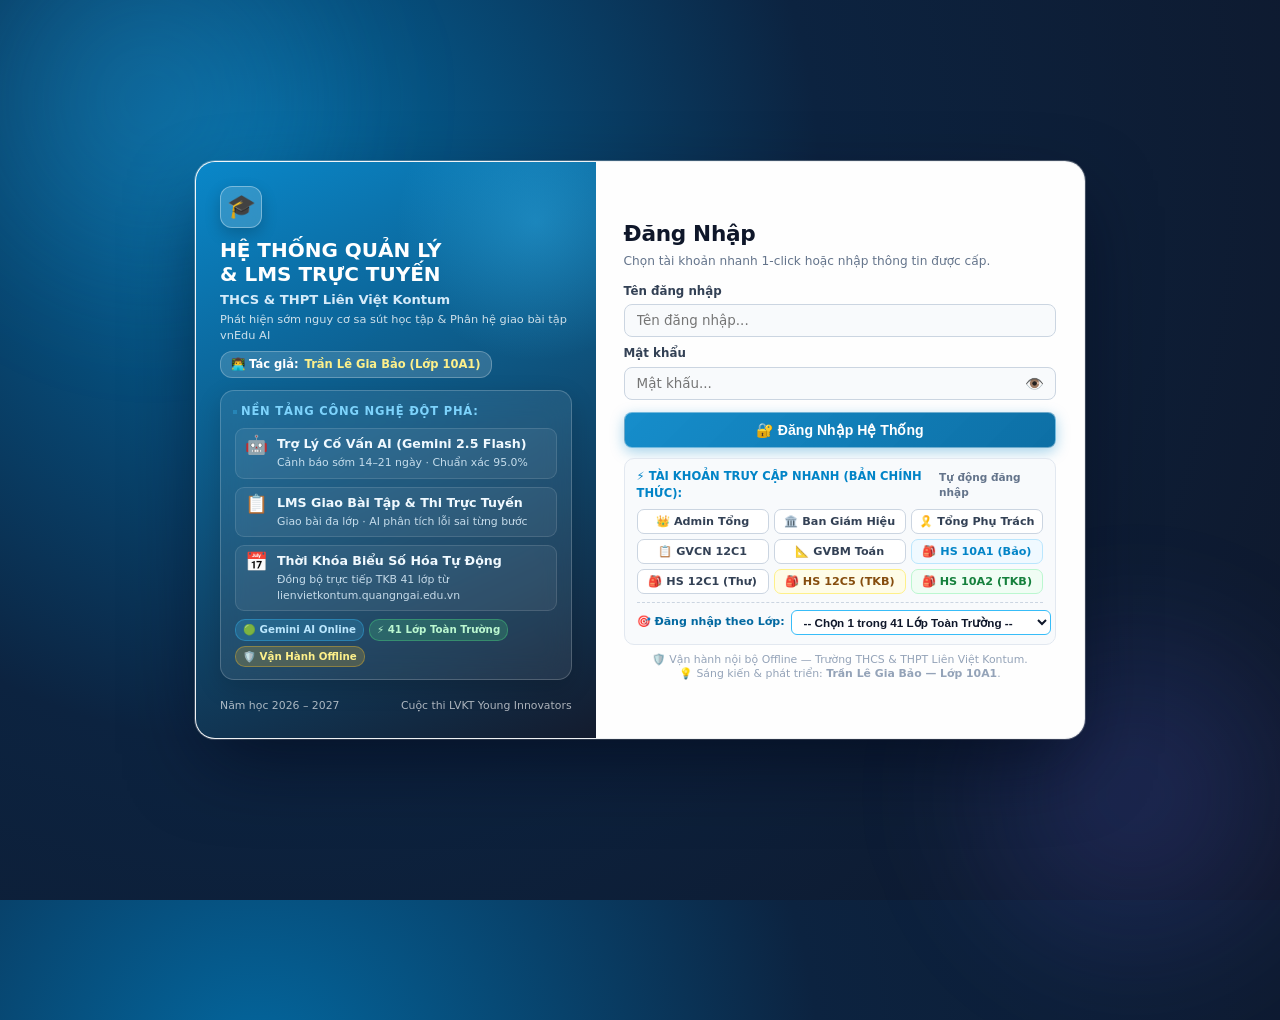
<file: web/index.html>
<!DOCTYPE html>
<html lang="vi">
<head>
  <meta charset="UTF-8">
  <meta name="viewport" content="width=device-width, initial-scale=1.0">
  <title>Quản Lý Học Sinh | THCS & THPT Liên Việt Kontum</title>
  <meta name="author" content="Trần Lê Gia Bảo - Lớp 10A1, THCS &amp; THPT Liên Việt Kon Tum">
  <meta name="description" content="Hệ thống Quản trị trường học và Cảnh báo sớm học tập EDU-GUARD AI - Tác giả: Trần Lê Gia Bảo (Lớp 10A1)">
  <link rel="stylesheet" href="style.css">
  <script>
    window.escapeHtml = function(str) {
      if (str === null || str === undefined) return "";
      return String(str)
        .replace(/&/g, "&amp;")
        .replace(/</g, "&lt;")
        .replace(/>/g, "&gt;")
        .replace(/"/g, "&quot;")
        .replace(/'/g, "&#039;");
    };
    var escapeHtml = window.escapeHtml;
  </script>
</head>
<body>

  <!-- SIDEBAR -->
  <div class="sidebar-backdrop" id="sidebarBackdrop" onclick="closeSidebarMobile()"></div>
  <aside class="app-sidebar">
    <div class="sidebar-header">
      <div class="logo-badge">🎓</div>
      <div style="flex:1;">
        <div class="sidebar-brand-name">HỆ THỐNG QUẢN LÝ</div>
        <div class="sidebar-brand-sub">THCS &amp; THPT Liên Việt Kontum</div>
        <div style="font-size:0.68rem;color:#0284c7;font-weight:800;margin-top:2px;">👨‍💻 Trần Lê Gia Bảo (Lớp 10A1)</div>
      </div>
      <button class="sidebar-mobile-close" onclick="closeSidebarMobile()" aria-label="Đóng menu">✕</button>
    </div>
    
    <div id="sidebarRoleBadge" class="sidebar-role-badge">⏳ Đang tải phiên...</div>

    <div class="sidebar-menu">
      <div class="menu-category-label">Chức năng chính</div>
      <button class="menu-item-btn active" id="navDashboard"  onclick="navigate('dashboard')"><span class="menu-icon">📊</span><span>Dashboard Tổng Quan</span></button>
      <button class="menu-item-btn"        id="navAiReport"   onclick="navigate('ai_report')"><span class="menu-icon">🤖</span><span>AI Quản Lý &amp; Báo Cáo</span><span class="sidebar-badge-new">NEW</span></button>
      <button class="menu-item-btn"        id="navKttx"       onclick="navigate('kttx')"><span class="menu-icon">📝</span><span id="sidebarKttxTitle">Bảng Điểm KTTX (35 Môn)</span></button>
      <button class="menu-item-btn"        id="navSubjects"   onclick="navigate('subjects')"><span class="menu-icon">📚</span><span>Quản Lý Môn Học</span><span class="sidebar-badge-new" id="sidebarSubjBadge" style="background:#0284c7;">35 Môn</span></button>
      <button class="menu-item-btn"        id="navLms"        onclick="navigate('lms')"><span class="menu-icon">📋</span><span>LMS Giao Bài Tập</span><span class="sidebar-badge-new" style="background:#e11d48;">vnEdu AI</span></button>
      <button class="menu-item-btn"        id="navTkb"        onclick="navigate('tkb')"><span class="menu-icon">📅</span><span>Thời Khóa Biểu</span><span class="sidebar-badge-new" style="background:#0284c7;">Tự Động</span></button>
      <button class="menu-item-btn"        id="navHanhKiem"   onclick="navigate('hanh_kiem')"><span class="menu-icon">🎭</span><span>Hạnh Kiểm Học Sinh</span></button>
      <button class="menu-item-btn"        id="navBenchmark"  onclick="navigate('benchmark')"><span class="menu-icon">📑</span><span>Kiểm Định Mô Hình AI</span></button>
      <button class="menu-item-btn"        id="navAccounts"   onclick="navigate('accounts')" style="display:none;"><span class="menu-icon">🔑</span><span>Quản Lý Tài Khoản</span></button>
      <button class="menu-item-btn"        id="navAddStudent" onclick="navigate('add_student')"><span class="menu-icon">➕</span><span>Thêm Mới Học Sinh</span></button>

      <div class="menu-category-label" style="margin-top:14px;">41 Lớp Toàn Trường Theo Khối</div>
      
      <!-- Khối 6 -->
      <button class="grade-accordion-btn" onclick="toggleGradeAccordion('gr6')">
        <span>📚 Khối 6 (6 lớp THCS)</span>
        <span id="arrow_gr6">▾</span>
      </button>
      <div class="grade-accordion-content open" id="content_gr6">
        <button class="sub-class-btn" onclick="filterByClass('6 Cát Bà')"><span>6 Cát Bà</span><span style="font-size:0.7rem;color:#94a3b8;">10 HS</span></button>
        <button class="sub-class-btn" onclick="filterByClass('6 Cồn Cỏ')"><span>6 Cồn Cỏ</span><span style="font-size:0.7rem;color:#94a3b8;">10 HS</span></button>
        <button class="sub-class-btn" onclick="filterByClass('6 Đảo Yến')"><span>6 Đảo Yến</span><span style="font-size:0.7rem;color:#94a3b8;">10 HS</span></button>
        <button class="sub-class-btn" onclick="filterByClass('6 Phú Quý')"><span>6 Phú Quý</span><span style="font-size:0.7rem;color:#94a3b8;">10 HS</span></button>
        <button class="sub-class-btn" onclick="filterByClass('6 Sinh Tồn')"><span>6 Sinh Tồn</span><span style="font-size:0.7rem;color:#94a3b8;">10 HS</span></button>
        <button class="sub-class-btn" onclick="filterByClass('6 Song Tử')"><span>6 Song Tử</span><span style="font-size:0.7rem;color:#94a3b8;">10 HS</span></button>
      </div>

      <!-- Khối 7 -->
      <button class="grade-accordion-btn" onclick="toggleGradeAccordion('gr7')">
        <span>📚 Khối 7 (6 lớp THCS)</span>
        <span id="arrow_gr7">▸</span>
      </button>
      <div class="grade-accordion-content" id="content_gr7">
        <button class="sub-class-btn" onclick="filterByClass('7 Bình Ba')"><span>7 Bình Ba</span><span style="font-size:0.7rem;color:#94a3b8;">10 HS</span></button>
        <button class="sub-class-btn" onclick="filterByClass('7 Côn Đảo')"><span>7 Côn Đảo</span><span style="font-size:0.7rem;color:#94a3b8;">10 HS</span></button>
        <button class="sub-class-btn" onclick="filterByClass('7 Hoàng Sa')"><span>7 Hoàng Sa</span><span style="font-size:0.7rem;color:#94a3b8;">10 HS</span></button>
        <button class="sub-class-btn" onclick="filterByClass('7 Lý Sơn')"><span>7 Lý Sơn</span><span style="font-size:0.7rem;color:#94a3b8;">10 HS</span></button>
        <button class="sub-class-btn" onclick="filterByClass('7 Phú Quốc')"><span>7 Phú Quốc</span><span style="font-size:0.7rem;color:#94a3b8;">10 HS</span></button>
        <button class="sub-class-btn" onclick="filterByClass('7 Trường Sa')"><span>7 Trường Sa</span><span style="font-size:0.7rem;color:#94a3b8;">10 HS</span></button>
      </div>

      <!-- Khối 8 -->
      <button class="grade-accordion-btn" onclick="toggleGradeAccordion('gr8')">
        <span>📚 Khối 8 (7 lớp THCS)</span>
        <span id="arrow_gr8">▸</span>
      </button>
      <div class="grade-accordion-content" id="content_gr8">
        <button class="sub-class-btn" onclick="filterByClass('8 Bạch Long Vĩ')"><span>8 Bạch Long Vĩ</span><span style="font-size:0.7rem;color:#94a3b8;">10 HS</span></button>
        <button class="sub-class-btn" onclick="filterByClass('8 Biện Sơn')"><span>8 Biện Sơn</span><span style="font-size:0.7rem;color:#94a3b8;">10 HS</span></button>
        <button class="sub-class-btn" onclick="filterByClass('8 Gạc Ma')"><span>8 Gạc Ma</span><span style="font-size:0.7rem;color:#94a3b8;">10 HS</span></button>
        <button class="sub-class-btn" onclick="filterByClass('8 Hà Tiên')"><span>8 Hà Tiên</span><span style="font-size:0.7rem;color:#94a3b8;">10 HS</span></button>
        <button class="sub-class-btn" onclick="filterByClass('8 Long Châu')"><span>8 Long Châu</span><span style="font-size:0.7rem;color:#94a3b8;">10 HS</span></button>
        <button class="sub-class-btn" onclick="filterByClass('8 Phú Lâm')"><span>8 Phú Lâm</span><span style="font-size:0.7rem;color:#94a3b8;">10 HS</span></button>
        <button class="sub-class-btn" onclick="filterByClass('8 Sơn Dương')"><span>8 Sơn Dương</span><span style="font-size:0.7rem;color:#94a3b8;">10 HS</span></button>
      </div>

      <!-- Khối 9 -->
      <button class="grade-accordion-btn" onclick="toggleGradeAccordion('gr9')">
        <span>📚 Khối 9 (7 lớp THCS)</span>
        <span id="arrow_gr9">▸</span>
      </button>
      <div class="grade-accordion-content" id="content_gr9">
        <button class="sub-class-btn" onclick="filterByClass('9 Bình Hưng')"><span>9 Bình Hưng</span><span style="font-size:0.7rem;color:#94a3b8;">10 HS</span></button>
        <button class="sub-class-btn" onclick="filterByClass('9 Cô Tô')"><span>9 Cô Tô</span><span style="font-size:0.7rem;color:#94a3b8;">10 HS</span></button>
        <button class="sub-class-btn" onclick="filterByClass('9 Côn Sơn')"><span>9 Côn Sơn</span><span style="font-size:0.7rem;color:#94a3b8;">10 HS</span></button>
        <button class="sub-class-btn" onclick="filterByClass('9 Nam Du')"><span>9 Nam Du</span><span style="font-size:0.7rem;color:#94a3b8;">10 HS</span></button>
        <button class="sub-class-btn" onclick="filterByClass('9 Thổ Chu')"><span>9 Thổ Chu</span><span style="font-size:0.7rem;color:#94a3b8;">10 HS</span></button>
        <button class="sub-class-btn" onclick="filterByClass('9 Tuần Châu')"><span>9 Tuần Châu</span><span style="font-size:0.7rem;color:#94a3b8;">10 HS</span></button>
        <button class="sub-class-btn" onclick="filterByClass('9 Vân Đồn')"><span>9 Vân Đồn</span><span style="font-size:0.7rem;color:#94a3b8;">10 HS</span></button>
      </div>

      <!-- Khối 10 -->
      <button class="grade-accordion-btn" onclick="toggleGradeAccordion('gr10')">
        <span>📗 Khối 10 (5 lớp THPT)</span>
        <span id="arrow_gr10">▸</span>
      </button>
      <div class="grade-accordion-content" id="content_gr10">
        <button class="sub-class-btn" onclick="filterByClass('10A1')"><span>10A1 (Lớp tác giả)</span><span style="font-size:0.7rem;color:#0284c7;font-weight:700;">10 HS</span></button>
        <button class="sub-class-btn" onclick="filterByClass('10A2')"><span>10A2</span><span style="font-size:0.7rem;color:#94a3b8;">10 HS</span></button>
        <button class="sub-class-btn" onclick="filterByClass('10A3')"><span>10A3</span><span style="font-size:0.7rem;color:#94a3b8;">10 HS</span></button>
        <button class="sub-class-btn" onclick="filterByClass('10A4')"><span>10A4</span><span style="font-size:0.7rem;color:#94a3b8;">10 HS</span></button>
        <button class="sub-class-btn" onclick="filterByClass('10A5')"><span>10A5</span><span style="font-size:0.7rem;color:#94a3b8;">10 HS</span></button>
      </div>

      <!-- Khối 11 -->
      <button class="grade-accordion-btn" onclick="toggleGradeAccordion('gr11')">
        <span>📘 Khối 11 (5 lớp THPT)</span>
        <span id="arrow_gr11">▸</span>
      </button>
      <div class="grade-accordion-content" id="content_gr11">
        <button class="sub-class-btn" onclick="filterByClass('11B1')"><span>11B1</span><span style="font-size:0.7rem;color:#94a3b8;">10 HS</span></button>
        <button class="sub-class-btn" onclick="filterByClass('11B2')"><span>11B2</span><span style="font-size:0.7rem;color:#94a3b8;">10 HS</span></button>
        <button class="sub-class-btn" onclick="filterByClass('11B3')"><span>11B3</span><span style="font-size:0.7rem;color:#94a3b8;">10 HS</span></button>
        <button class="sub-class-btn" onclick="filterByClass('11B4')"><span>11B4</span><span style="font-size:0.7rem;color:#94a3b8;">10 HS</span></button>
        <button class="sub-class-btn" onclick="filterByClass('11B5')"><span>11B5</span><span style="font-size:0.7rem;color:#94a3b8;">10 HS</span></button>
      </div>

      <!-- Khối 12 -->
      <button class="grade-accordion-btn" onclick="toggleGradeAccordion('gr12')">
        <span>📕 Khối 12 (5 lớp THPT)</span>
        <span id="arrow_gr12">▸</span>
      </button>
      <div class="grade-accordion-content" id="content_gr12">
        <button class="sub-class-btn" onclick="filterByClass('12C1')"><span>12C1 (Lớp Ánh Thư)</span><span style="font-size:0.7rem;color:#94a3b8;">10 HS</span></button>
        <button class="sub-class-btn" onclick="filterByClass('12C2')"><span>12C2</span><span style="font-size:0.7rem;color:#94a3b8;">10 HS</span></button>
        <button class="sub-class-btn" onclick="filterByClass('12C3')"><span>12C3</span><span style="font-size:0.7rem;color:#94a3b8;">10 HS</span></button>
        <button class="sub-class-btn" onclick="filterByClass('12C4')"><span>12C4</span><span style="font-size:0.7rem;color:#94a3b8;">10 HS</span></button>
        <button class="sub-class-btn" onclick="filterByClass('12C5')"><span>12C5</span><span style="font-size:0.7rem;color:#94a3b8;">10 HS</span></button>
      </div>
    </div>

    <button class="sidebar-logout-btn" onclick="doLogout()">🚪 Đăng xuất</button>
  </aside>

  <!-- MAIN -->
  <main class="app-main">
    <header class="top-header">
      <div class="header-left">
        <button class="btn-hamburger" id="btnHamburger" onclick="toggleSidebarMobile()" aria-label="Mở Menu">
          <span class="hamburger-bar"></span>
          <span class="hamburger-bar"></span>
          <span class="hamburger-bar"></span>
        </button>
        <div class="breadcrumb-page" id="pageTitleLabel">Dashboard Tổng Quan</div>
      </div>
      <div class="header-right">
        <button class="btn-header-action" onclick="printReport()" title="In hoặc xuất báo cáo ra PDF">
          <span>🖨️</span><span class="btn-label-text"> In Báo Cáo</span>
        </button>
        <button class="btn-header-action" onclick="toggleAiChat()" style="color:#0284c7;border-color:#bae6fd;background:#f0f9ff;" title="Trợ lý AI Gemini Flash">
          <span>🤖</span><span class="btn-label-text"> Trợ Lý AI</span>
        </button>
        <div class="user-profile">
          <div class="user-avatar-circle" id="headerAvatar">AD</div>
          <div>
            <div class="user-name" id="userHeaderName">Đang tải...</div>
            <div class="user-role" id="userHeaderRole"></div>
          </div>
        </div>
      </div>
    </header>

    <div class="content-scrollable">

      <!-- Phần hiển thị:  -->
      <div id="viewDashboard">

        <!-- THỐNG KÊ CHUNG TOÀN TRƯỜNG -->
        <div class="card-box" style="margin-bottom:16px;background:radial-gradient(circle at 10% 20%, #1e3a5f 0%, #0f172a 100%);border:none;box-shadow:0 10px 25px -5px rgba(15,23,42,0.3);">
          <div style="display:flex;align-items:center;justify-content:space-between;margin-bottom:14px;flex-wrap:wrap;gap:8px;">
            <div>
              <div style="color:#38bdf8;font-size:0.74rem;font-weight:800;letter-spacing:0.08em;text-transform:uppercase;">🏫 THỐNG KÊ QUY MÔ TRƯỜNG HỌC</div>
              <div style="color:white;font-size:1.15rem;font-weight:900;margin-top:2px;">Trường THCS &amp; THPT Liên Việt Kontum</div>
            </div>
            <div style="display:flex;gap:8px;align-items:center;">
              <span style="background:rgba(255,255,255,0.12);padding:5px 12px;border-radius:20px;font-size:0.75rem;font-weight:700;color:white;border:1px solid rgba(255,255,255,0.2);">Năm học 2026–2027</span>
              <span style="background:rgba(56,189,248,0.2);color:#38bdf8;padding:5px 12px;border-radius:20px;font-size:0.75rem;font-weight:800;border:1px solid rgba(56,189,248,0.4);">Học kỳ 1</span>
            </div>
          </div>
          <div style="display:grid;grid-template-columns:repeat(6,1fr);gap:10px;">
            <div style="background:rgba(255,255,255,0.08);border:1px solid rgba(255,255,255,0.14);border-radius:10px;padding:12px 10px;text-align:center;backdrop-filter:blur(4px);">
              <div style="font-size:1.9rem;font-weight:900;color:#fbbf24;line-height:1;">60</div>
              <div style="font-size:0.72rem;color:rgba(255,255,255,0.85);font-weight:700;margin-top:5px;line-height:1.25;">Lớp học sáng ☀️</div>
            </div>
            <div style="background:rgba(255,255,255,0.08);border:1px solid rgba(255,255,255,0.14);border-radius:10px;padding:12px 10px;text-align:center;backdrop-filter:blur(4px);">
              <div style="font-size:1.9rem;font-weight:900;color:#c084fc;line-height:1;">41</div>
              <div style="font-size:0.72rem;color:rgba(255,255,255,0.85);font-weight:700;margin-top:5px;line-height:1.25;">Lớp học chiều 🌆</div>
            </div>
            <div style="background:rgba(255,255,255,0.08);border:1px solid rgba(255,255,255,0.14);border-radius:10px;padding:12px 10px;text-align:center;backdrop-filter:blur(4px);">
              <div style="font-size:1.9rem;font-weight:900;color:#34d399;line-height:1;">60</div>
              <div style="font-size:0.72rem;color:rgba(255,255,255,0.85);font-weight:700;margin-top:5px;line-height:1.25;">Lớp 2 buổi (2B) 📘</div>
            </div>
            <div style="background:rgba(255,255,255,0.08);border:1px solid rgba(255,255,255,0.14);border-radius:10px;padding:12px 10px;text-align:center;backdrop-filter:blur(4px);">
              <div style="font-size:1.9rem;font-weight:900;color:#60a5fa;line-height:1;">88</div>
              <div style="font-size:0.72rem;color:rgba(255,255,255,0.85);font-weight:700;margin-top:5px;line-height:1.25;">Giáo viên toàn trường 👨‍🏫</div>
            </div>
            <div style="background:rgba(255,255,255,0.08);border:1px solid rgba(255,255,255,0.14);border-radius:10px;padding:12px 10px;text-align:center;backdrop-filter:blur(4px);">
              <div style="font-size:1.9rem;font-weight:900;color:#fb923c;line-height:1;" id="statPhongHoc">0</div>
              <div style="font-size:0.72rem;color:rgba(255,255,255,0.85);font-weight:700;margin-top:5px;line-height:1.25;">Phòng học đang dùng 🏛️</div>
            </div>
            <div style="background:rgba(255,255,255,0.08);border:1px solid rgba(255,255,255,0.14);border-radius:10px;padding:12px 10px;text-align:center;backdrop-filter:blur(4px);">
              <div style="font-size:1.9rem;font-weight:900;color:#f472b6;line-height:1;" id="statTotalSubjects">35</div>
              <div style="font-size:0.72rem;color:rgba(255,255,255,0.85);font-weight:700;margin-top:5px;line-height:1.25;">Môn học toàn trường 📚</div>
            </div>
          </div>
        </div>

        <!-- 5 KPI CARDS -->
        <section class="kpi-cards-grid">
          <div class="kpi-card">
            <div class="kpi-header-row"><span class="kpi-label">Tổng học sinh</span><span class="kpi-icon-pill" style="background:#e0f2fe;color:#0284c7;">👥</span></div>
            <div class="kpi-value" id="kpiTotal">--</div>
            <div class="kpi-trend" id="kpiTotalSub">41 lớp · THCS &amp; THPT</div>
          </div>
          <div class="kpi-card">
            <div class="kpi-header-row"><span class="kpi-label">🟢 An toàn</span><span class="kpi-icon-pill" style="background:#dcfce7;color:#15803d;">✓</span></div>
            <div class="kpi-value" id="kpiLow" style="color:#10b981;">--</div>
            <div class="kpi-trend" id="kpiLowPct" style="color:#15803d;">--%</div>
          </div>
          <div class="kpi-card">
            <div class="kpi-header-row"><span class="kpi-label">🟡 Cần lưu ý</span><span class="kpi-icon-pill" style="background:#fef3c7;color:#b45309;">!</span></div>
            <div class="kpi-value" id="kpiMed" style="color:#f59e0b;">--</div>
            <div class="kpi-trend" id="kpiMedPct" style="color:#b45309;">--%</div>
          </div>
          <div class="kpi-card">
            <div class="kpi-header-row"><span class="kpi-label">🔴 Nguy cơ cao</span><span class="kpi-icon-pill" style="background:#fee2e2;color:#b91c1c;">⚠️</span></div>
            <div class="kpi-value" id="kpiHigh" style="color:#ef4444;">--</div>
            <div class="kpi-trend" id="kpiHighPct" style="color:#b91c1c;">--%</div>
          </div>
          <div class="kpi-card">
            <div class="kpi-header-row"><span class="kpi-label">🎯 Tỷ lệ phục hồi</span><span class="kpi-icon-pill" style="background:#eef2ff;color:#4f46e5;">📈</span></div>
            <div class="kpi-value" style="color:#6366f1;">83.3%</div>
            <div class="kpi-trend" style="color:#4f46e5;">Sau 4 tuần can thiệp</div>
          </div>
        </section>

        <!-- CHARTS ROW -->
        <section class="charts-grid-row">
          <div class="card-box">
            <div class="card-box-header"><div><div class="card-box-title">⏱️ Chỉ Số Học Đường</div><div class="card-box-subtitle">An toàn vs. Nguy cơ</div></div></div>
            <div class="gauge-container">
              <svg class="gauge-svg" viewBox="0 0 240 130">
                <path d="M 30 110 A 90 90 0 0 1 210 110" fill="none" stroke="#e2e8f0" stroke-width="18" stroke-linecap="round"/>
                <path d="M 30 110 A 90 90 0 0 1 185 45" fill="none" stroke="#10b981" stroke-width="18" stroke-linecap="round"/>
                <path d="M 185 45 A 90 90 0 0 1 210 110" fill="none" stroke="#ef4444" stroke-width="18" stroke-linecap="round"/>
                <text x="120" y="88" text-anchor="middle" font-size="24" font-weight="800" fill="#0f172a" id="gaugePct">--%</text>
                <text x="120" y="108" text-anchor="middle" font-size="10" fill="#64748b" font-weight="600">TỶ LỆ AN TOÀN</text>
              </svg>
              <div class="gauge-legend">
                <div class="legend-item"><span class="legend-color-dot" style="background:#10b981;"></span><span id="gaugeAnToan">An toàn</span></div>
                <div class="legend-item"><span class="legend-color-dot" style="background:#ef4444;"></span><span id="gaugeNguyCo">Nguy cơ</span></div>
              </div>
            </div>
          </div>
          <div class="card-box">
            <div class="card-box-header"><div><div class="card-box-title">📊 Phân Bổ Rủi Ro Theo Khối</div><div class="card-box-subtitle">So sánh số HS an toàn và rủi ro ở 7 khối lớp (Khối 6 – 12)</div></div></div>
            <svg class="bar-chart-svg" viewBox="0 0 540 175" id="barChartSvg"></svg>
          </div>
        </section>

        <!-- STUDENT TABLE & TOOLBAR -->
        <section class="table-section">
          <div class="table-toolbar">
            <div class="toolbar-left">
              <div class="table-title" id="tableTitle">📋 Danh Sách Học Sinh</div>
              
              <!-- Dropdown chọn lớp -->
              <select class="filter-select" id="classSelect" onchange="applyFilters()">
                <option value="ALL">Tất cả 41 lớp toàn trường</option>
                <optgroup label="── THCS Khối 6 ──"><option>6 Cát Bà</option><option>6 Cồn Cỏ</option><option>6 Đảo Yến</option><option>6 Phú Quý</option><option>6 Sinh Tồn</option><option>6 Song Tử</option></optgroup>
                <optgroup label="── THCS Khối 7 ──"><option>7 Bình Ba</option><option>7 Côn Đảo</option><option>7 Hoàng Sa</option><option>7 Lý Sơn</option><option>7 Phú Quốc</option><option>7 Trường Sa</option></optgroup>
                <optgroup label="── THCS Khối 8 ──"><option>8 Bạch Long Vĩ</option><option>8 Biện Sơn</option><option>8 Gạc Ma</option><option>8 Hà Tiên</option><option>8 Long Châu</option><option>8 Phú Lâm</option><option>8 Sơn Dương</option></optgroup>
                <optgroup label="── THCS Khối 9 ──"><option>9 Bình Hưng</option><option>9 Cô Tô</option><option>9 Côn Sơn</option><option>9 Nam Du</option><option>9 Thổ Chu</option><option>9 Tuần Châu</option><option>9 Vân Đồn</option></optgroup>
                <optgroup label="── THPT Khối 10 ──"><option>10A1</option><option>10A2</option><option>10A3</option><option>10A4</option><option>10A5</option></optgroup>
                <optgroup label="── THPT Khối 11 ──"><option>11B1</option><option>11B2</option><option>11B3</option><option>11B4</option><option>11B5</option></optgroup>
                <optgroup label="── THPT Khối 12 ──"><option>12C1</option><option>12C2</option><option>12C3</option><option>12C4</option><option>12C5</option></optgroup>
              </select>

              <!-- Lọc nhanh theo Khối -->
              <div class="filter-chip-row">
                <button class="filter-chip-btn active-all" id="btnGradeAll" onclick="filterByGrade('ALL')">Tất cả khối</button>
                <button class="filter-chip-btn" id="btnGrade6" onclick="filterByGrade('6')">Khối 6</button>
                <button class="filter-chip-btn" id="btnGrade7" onclick="filterByGrade('7')">Khối 7</button>
                <button class="filter-chip-btn" id="btnGrade8" onclick="filterByGrade('8')">Khối 8</button>
                <button class="filter-chip-btn" id="btnGrade9" onclick="filterByGrade('9')">Khối 9</button>
                <button class="filter-chip-btn" id="btnGrade10" onclick="filterByGrade('10')">Khối 10</button>
                <button class="filter-chip-btn" id="btnGrade11" onclick="filterByGrade('11')">Khối 11</button>
                <button class="filter-chip-btn" id="btnGrade12" onclick="filterByGrade('12')">Khối 12</button>
              </div>

              <!-- Lọc mức độ rủi ro -->
              <div class="filter-chip-row">
                <button class="filter-chip-btn active-all" id="btnFilterAll" onclick="setRiskFilter('ALL')">Tất cả mức</button>
                <button class="filter-chip-btn" id="btnFilterHigh" onclick="setRiskFilter('CAO')">🔴 Nguy cơ</button>
                <button class="filter-chip-btn" id="btnFilterMed"  onclick="setRiskFilter('TRUNG BÌNH')">🟡 Lưu ý</button>
                <button class="filter-chip-btn" id="btnFilterLow"  onclick="setRiskFilter('THẤP')">🟢 An toàn</button>
              </div>
            </div>
            
            <input type="text" class="search-input-box" id="searchInput" placeholder="🔍 Tìm tên / Mã HS / SĐT..." oninput="applyFilters()">
          </div>

          <div class="table-responsive">
            <table class="data-table">
              <thead>
                <tr>
                  <th>Mã HS</th><th>Học Sinh</th><th>Lớp</th>
                  <th>Điểm TB</th><th>Học Lực</th>
                  <th>Hạnh Kiểm</th><th>SĐT Phụ Huynh</th><th>Vắng</th>
                  <th>Rủi Ro AI</th><th style="text-align:right;">Thao tác</th>
                </tr>
              </thead>
              <tbody id="studentTableBody"></tbody>
            </table>
          </div>

          <div id="tablePagination" style="padding:12px 18px;border-top:1px solid var(--border-light);display:flex;align-items:center;justify-content:space-between;font-size:0.8rem;color:var(--text-muted);background:#fafafa;">
            <span id="tableCountLabel">--</span>
            <div id="pageButtons" style="display:flex;gap:5px;"></div>
          </div>
        </section>

        <!-- FOOTER ATTRIBUTION -->
        <footer style="margin-top:20px;padding:16px 0;border-top:1px solid var(--border-light);text-align:center;font-size:0.75rem;color:var(--text-muted);">
          <div>🏫 <strong>Trường THCS &amp; THPT Liên Việt Kontum</strong> — Hệ Thống Quản Lý Học Sinh &amp; Cố Vấn AI Số</div>
          <div style="margin-top:4px;">👨‍💻 Đề tài NCKH được thiết kế &amp; lập trình bởi: <strong style="color:#0284c7;">Trần Lê Gia Bảo — Học sinh lớp 10A1</strong> (LVKT Young Innovators 2026)</div>
        </footer>
      </div>

      <!-- Phần hiển thị:  -->
      <div id="viewKttx" style="display:none;">
        <div class="card-box" style="margin-bottom:14px;">
          <div class="card-box-header">
            <div>
              <div class="card-box-title" id="kttxViewTitle">📝 Bảng Điểm KTTX — Kiểm Tra Thường Xuyên (35 Môn)</div>
              <div class="card-box-subtitle">Trọng số chuẩn Bộ GD&amp;ĐT: KTTX (×1) · Giữa Kỳ (×2) · Cuối Kỳ (×3)</div>
            </div>
            <div style="display:flex;gap:8px;align-items:center;">
              <button class="btn-primary" onclick="navigate('subjects')" style="padding:6px 14px;font-size:0.8rem;border-radius:9px;display:inline-flex;align-items:center;gap:6px;background:linear-gradient(135deg,#0284c7,#0369a1);font-weight:700;box-shadow:0 2px 8px rgba(2,132,199,0.25);">
                ⚙️ Quản Lý Môn Học (+ Thêm / Xóa)
              </button>
              <button class="btn-header-action" onclick="printReport()">🖨️ In Bảng Điểm</button>
            </div>
          </div>
          <div style="display:flex;align-items:center;gap:12px;margin-top:10px;flex-wrap:wrap;">
            <select class="filter-select" id="kttxClassSelect" onchange="handleKttxClassChange()">
              <option value="ALL">Tất cả 41 lớp toàn trường</option>
              <optgroup label="── THCS Khối 6 ──"><option>6 Cát Bà</option><option>6 Cồn Cỏ</option><option>6 Đảo Yến</option><option>6 Phú Quý</option><option>6 Sinh Tồn</option><option>6 Song Tử</option></optgroup>
              <optgroup label="── THCS Khối 7 ──"><option>7 Bình Ba</option><option>7 Côn Đảo</option><option>7 Hoàng Sa</option><option>7 Lý Sơn</option><option>7 Phú Quốc</option><option>7 Trường Sa</option></optgroup>
              <optgroup label="── THCS Khối 8 ──"><option>8 Bạch Long Vĩ</option><option>8 Biện Sơn</option><option>8 Gạc Ma</option><option>8 Hà Tiên</option><option>8 Long Châu</option><option>8 Phú Lâm</option><option>8 Sơn Dương</option></optgroup>
              <optgroup label="── THCS Khối 9 ──"><option>9 Bình Hưng</option><option>9 Cô Tô</option><option>9 Côn Sơn</option><option>9 Nam Du</option><option>9 Thổ Chu</option><option>9 Tuần Châu</option><option>9 Vân Đồn</option></optgroup>
              <optgroup label="── THPT Khối 10 ──"><option>10A1</option><option>10A2</option><option>10A3</option><option>10A4</option><option>10A5</option></optgroup>
              <optgroup label="── THPT Khối 11 ──"><option>11B1</option><option>11B2</option><option>11B3</option><option>11B4</option><option>11B5</option></optgroup>
              <optgroup label="── THPT Khối 12 ──"><option>12C1</option><option>12C2</option><option>12C3</option><option>12C4</option><option>12C5</option></optgroup>
            </select>
            <select class="filter-select" id="kttxSubjectSelect" onchange="renderKttxTable()" style="min-width:200px;font-weight:700;">
              <!-- Javascript populateKttxSubjectSelect sẽ tự động nạp danh sách động -->
              <option value="Toán">📐 Môn Toán</option>
            </select>
            <input type="text" class="search-input-box" id="kttxSearch" placeholder="🔍 Tìm học sinh..." oninput="renderKttxTable()" style="max-width:210px;">
            <button type="button" class="btn btn-outline" onclick="openSyncTkbSubjectsModal()" style="background:linear-gradient(135deg,#059669,#047857);color:white;border:none;box-shadow:0 2px 8px rgba(5,150,105,0.3);font-weight:800;display:inline-flex;align-items:center;gap:6px;padding:7px 14px;border-radius:8px;cursor:pointer;font-size:0.8rem;" title="Quét thời khóa biểu tự động để gộp môn chuyên đề và loại bỏ môn không học">
              <span>⚡</span> <span>Quét TKB &amp; Gộp Môn</span>
            </button>
          </div>
        </div>

        <div class="card-box" style="padding:0;overflow:auto;">
          <table class="data-table" id="kttxTable">
            <thead>
              <tr>
                <th>Mã HS</th><th>Họ và Tên</th><th>Lớp</th>
                <th style="background:#fef3c7;color:#92400e;text-align:center;">KTTX 1</th>
                <th style="background:#fef3c7;color:#92400e;text-align:center;">KTTX 2</th>
                <th style="background:#dbeafe;color:#1e40af;text-align:center;">KT Giữa Kỳ (×2)</th>
                <th style="background:#ede9fe;color:#4c1d95;text-align:center;">KT Cuối Kỳ (×3)</th>
                <th style="background:#dcfce7;color:#15803d;font-weight:900;text-align:center;">TB Môn</th>
                <th style="text-align:center;">Xếp Loại</th>
                <th style="text-align:right;">Sửa điểm</th>
              </tr>
            </thead>
            <tbody id="kttxTableBody"></tbody>
          </table>
          <div id="kttxPagination" style="padding:10px 16px;border-top:1px solid var(--border-light);display:flex;align-items:center;justify-content:space-between;font-size:0.8rem;color:var(--text-muted);background:#fafafa;">
            <span id="kttxCountLabel">--</span>
            <div id="kttxPageButtons" style="display:flex;gap:5px;"></div>
          </div>
        </div>

        <div class="card-box" style="margin-top:14px;">
          <div class="card-box-title" style="margin-bottom:12px;">📊 Phân Bổ Xếp Loại Môn Học Đang Xem</div>
          <div id="kttxStats" style="display:flex;gap:12px;flex-wrap:wrap;"></div>
        </div>
      </div>

      <!-- Phần hiển thị:  -->
      <div id="viewSubjects" style="display:none;">
        
        <!-- HEADER CARD -->
        <div class="card-box" style="margin-bottom:14px;background:radial-gradient(circle at 10% 20%, #1e3a5f 0%, #0f172a 100%);border:none;box-shadow:0 10px 25px -5px rgba(15,23,42,0.3);">
          <div style="display:flex;align-items:center;justify-content:space-between;flex-wrap:wrap;gap:12px;">
            <div>
              <div style="color:#38bdf8;font-size:0.74rem;font-weight:800;letter-spacing:0.08em;text-transform:uppercase;">📚 QUẢN TRỊ CHƯƠNG TRÌNH ĐÀO TẠO</div>
              <div style="color:white;font-size:1.25rem;font-weight:900;margin-top:2px;">Danh Mục Môn Học Đang Giảng Dạy &amp; Tính Điểm</div>
              <div style="color:rgba(255,255,255,0.8);font-size:0.78rem;margin-top:4px;">
                Trường THCS &amp; THPT Liên Việt Kontum · Tự do thêm môn học mới, xóa bỏ môn không cần thiết, tự động đồng bộ hóa bảng điểm KTTX và hồ sơ học sinh.
              </div>
            </div>
            <div style="display:flex;gap:8px;align-items:center;">
              <button onclick="handleResetDefaultSubjects()" style="background:rgba(255,255,255,0.12);border:1px solid rgba(255,255,255,0.25);color:white;padding:7px 14px;border-radius:10px;font-size:0.78rem;font-weight:700;cursor:pointer;display:flex;align-items:center;gap:6px;">
                🔄 Khôi phục 35 môn gốc
              </button>
            </div>
          </div>

          <!-- MINI STATS -->
          <div style="display:grid;grid-template-columns:repeat(4,1fr);gap:10px;margin-top:16px;">
            <div style="background:rgba(255,255,255,0.08);border:1px solid rgba(255,255,255,0.14);border-radius:10px;padding:10px 12px;text-align:center;">
              <div style="font-size:1.6rem;font-weight:900;color:#38bdf8;line-height:1;" id="statSubjTotal">35</div>
              <div style="font-size:0.72rem;color:rgba(255,255,255,0.85);font-weight:700;margin-top:4px;">Tổng số môn học</div>
            </div>
            <div style="background:rgba(255,255,255,0.08);border:1px solid rgba(255,255,255,0.14);border-radius:10px;padding:10px 12px;text-align:center;">
              <div style="font-size:1.6rem;font-weight:900;color:#34d399;line-height:1;" id="statSubjBoth">24</div>
              <div style="font-size:0.72rem;color:rgba(255,255,255,0.85);font-weight:700;margin-top:4px;">Môn Cả 2 Cấp</div>
            </div>
            <div style="background:rgba(255,255,255,0.08);border:1px solid rgba(255,255,255,0.14);border-radius:10px;padding:10px 12px;text-align:center;">
              <div style="font-size:1.6rem;font-weight:900;color:#fbbf24;line-height:1;" id="statSubjThcs">1</div>
              <div style="font-size:0.72rem;color:rgba(255,255,255,0.85);font-weight:700;margin-top:4px;">Chỉ áp dụng THCS</div>
            </div>
            <div style="background:rgba(255,255,255,0.08);border:1px solid rgba(255,255,255,0.14);border-radius:10px;padding:10px 12px;text-align:center;">
              <div style="font-size:1.6rem;font-weight:900;color:#f472b6;line-height:1;" id="statSubjThpt">10</div>
              <div style="font-size:0.72rem;color:rgba(255,255,255,0.85);font-weight:700;margin-top:4px;">Chỉ áp dụng THPT</div>
            </div>
          </div>
        </div>

        <!-- FORM THÊM MÔN HỌC MỚI -->
        <div class="card-box" id="cardAddSubjectForm" style="margin-bottom:14px;border:1.5px solid #bae6fd;background:linear-gradient(180deg,#f0f9ff 0%,#ffffff 100%);">
          <div class="card-box-header" style="margin-bottom:12px;">
            <div>
              <div class="card-box-title" style="color:#0369a1;">➕ Thêm Môn Học Mới Vào Hệ Thống</div>
              <div class="card-box-subtitle">Khi thêm mới, hệ thống tự động khởi tạo điểm số phù hợp cho học sinh và cập nhật các bảng điểm KTTX.</div>
            </div>
          </div>
          <form id="formAddCustomSubject" onsubmit="handleFormAddSubject(event)">
            <div style="display:grid;grid-template-columns:2fr 1.5fr 1.2fr 0.9fr auto;gap:10px;align-items:end;">
              <div>
                <label style="font-size:0.75rem;font-weight:800;color:#0f172a;display:block;margin-bottom:4px;">Tên Môn Học *</label>
                <input type="text" id="newSubjName" placeholder="VD: Lập Trình Game, Triết Học Tuổi Trẻ, Tiếng Đức..." required style="width:100%;padding:8px 12px;border:1.5px solid #cbd5e1;border-radius:8px;font-size:0.83rem;outline:none;">
              </div>
              <div>
                <label style="font-size:0.75rem;font-weight:800;color:#0f172a;display:block;margin-bottom:4px;">Tổ / Nhóm Bộ Môn</label>
                <select id="newSubjGroup" style="width:100%;padding:8px 10px;border:1.5px solid #cbd5e1;border-radius:8px;font-size:0.83rem;background:white;outline:none;">
                  <option value="Môn Cốt Lõi">Môn Cốt Lõi</option>
                  <option value="Khoa Học Tự Nhiên">Khoa Học Tự Nhiên</option>
                  <option value="Khoa Học Xã Hội">Khoa Học Xã Hội</option>
                  <option value="Công Nghệ - Số Hóa" selected>Công Nghệ - Số Hóa</option>
                  <option value="Thể Chất &amp; An Ninh">Thể Chất &amp; An Ninh</option>
                  <option value="Nghệ Thuật &amp; Kỹ Năng">Nghệ Thuật &amp; Kỹ Năng</option>
                  <option value="Ngoại Ngữ 2">Ngoại Ngữ 2 Tự Chọn</option>
                  <option value="Chuyên Đề Học Tập">Chuyên Đề Học Tập</option>
                  <option value="Bản Sắc Kon Tum">Bản Sắc Kon Tum</option>
                  <option value="Sáng Tạo Trẻ">Sáng Tạo Trẻ</option>
                  <option value="Môn Tự Chọn Khác">Môn Tự Chọn Khác</option>
                </select>
              </div>
              <div>
                <label style="font-size:0.75rem;font-weight:800;color:#0f172a;display:block;margin-bottom:4px;">Cấp Học Áp Dụng</label>
                <select id="newSubjLevel" style="width:100%;padding:8px 10px;border:1.5px solid #cbd5e1;border-radius:8px;font-size:0.83rem;background:white;outline:none;">
                  <option value="both" selected>Cả 2 cấp (THCS &amp; THPT)</option>
                  <option value="thcs">Chỉ THCS (Khối 8, 9)</option>
                  <option value="thpt">Chỉ THPT (Khối 10, 11, 12)</option>
                </select>
              </div>
              <div>
                <label style="font-size:0.75rem;font-weight:800;color:#0f172a;display:block;margin-bottom:4px;">Biểu Tượng</label>
                <select id="newSubjIcon" style="width:100%;padding:8px 6px;border:1.5px solid #cbd5e1;border-radius:8px;font-size:0.88rem;background:white;outline:none;text-align:center;">
                  <option value="📖">📖 Sách</option>
                  <option value="💻" selected>💻 Máy tính</option>
                  <option value="🤖">🤖 AI/Robot</option>
                  <option value="🔬">🔬 Khoa học</option>
                  <option value="🧪">🧪 Hóa học</option>
                  <option value="⚡">⚡ Vật lý</option>
                  <option value="🧬">🧬 Sinh học</option>
                  <option value="📐">📐 Toán</option>
                  <option value="🌐">🌐 Ngoại ngữ</option>
                  <option value="🎨">🎨 Mỹ thuật</option>
                  <option value="🎵">🎵 Âm nhạc</option>
                  <option value="🏃">🏃 Thể thao</option>
                  <option value="🥁">🥁 Cồng chiêng</option>
                  <option value="💡">💡 Sáng tạo</option>
                  <option value="📜">📜 Lịch sử</option>
                  <option value="🌍">🌍 Địa lý</option>
                  <option value="⚖️">⚖️ Pháp luật</option>
                  <option value="📈">📈 Kinh tế</option>
                  <option value="🎯">🎯 Mục tiêu</option>
                  <option value="🤝">🤝 Kỹ năng</option>
                </select>
              </div>
              <div>
                <button type="submit" class="btn-primary" style="padding:9px 18px;font-size:0.85rem;border-radius:8px;display:flex;align-items:center;gap:6px;background:linear-gradient(135deg,#0284c7,#0369a1);white-space:nowrap;font-weight:800;box-shadow:0 3px 10px rgba(2,132,199,0.3);">
                  <span>➕ Thêm Môn Ngay</span>
                </button>
              </div>
            </div>
          </form>
        </div>

        <!-- TOOL QUÉT & ĐỒNG BỘ MÔN HỌC TỰ ĐỘNG TỪ THỜI KHÓA BIỂU (GDPT 2018) -->
        <div class="card-box" style="margin-bottom:14px;background:linear-gradient(135deg, rgba(2,132,199,0.06), rgba(16,185,129,0.06));border:1.5px solid #bae6fd;border-radius:14px;padding:16px;">
          <div style="display:flex;align-items:center;justify-content:space-between;flex-wrap:wrap;gap:12px;">
            <div>
              <div style="display:flex;align-items:center;gap:8px;">
                <span style="font-size:1.4rem;">⚡</span>
                <div style="font-size:1.05rem;font-weight:900;color:#0f172a;">Tool Quét Môn Học Tự Động Từ Thời Khóa Biểu (GDPT 2018)</div>
                <span style="background:#10b981;color:white;padding:2px 8px;border-radius:12px;font-size:0.7rem;font-weight:800;">Tự Động Chuẩn Hóa</span>
              </div>
              <div style="font-size:0.8rem;color:#475569;margin-top:4px;max-width:760px;line-height:1.4;">
                Quét toàn bộ môn học trong TKB của từng lớp (Khối 6–12). <b>Tự động gộp chuyên đề</b> (Toán + CĐ Toán → Toán; Lý + CĐ Vật lí → Vật lý; Hóa + CĐ Hóa → Hóa học), <b>loại bỏ triệt để các môn không học</b> (VD: 10A1 không học Mỹ thuật → gỡ bỏ; 12C5 học Mỹ thuật, GDKT&amp;PL → tự động nạp; THCS tự động chuẩn hóa KHTN, Sử - Địa), và bỏ các tiết nề nếp (Chào cờ, SHL).
              </div>
            </div>
            <div style="display:flex;gap:8px;align-items:center;flex-wrap:wrap;">
              <button type="button" onclick="openSyncTkbSubjectsModal('10A1')" style="background:#e0f2fe;color:#0284c7;border:1px solid #7dd3fc;padding:7px 12px;border-radius:9px;font-size:0.78rem;font-weight:800;cursor:pointer;display:inline-flex;align-items:center;gap:5px;">
                🎯 Quét Lớp 10A1
              </button>
              <button type="button" onclick="openSyncTkbSubjectsModal('12C5')" style="background:#fce7f3;color:#be185d;border:1px solid #f9a8d4;padding:7px 12px;border-radius:9px;font-size:0.78rem;font-weight:800;cursor:pointer;display:inline-flex;align-items:center;gap:5px;">
                🎨 Quét Lớp 12C5
              </button>
              <button type="button" onclick="openSyncTkbSubjectsModal('ALL')" style="background:linear-gradient(135deg,#0284c7,#059669);color:white;border:none;padding:8px 16px;border-radius:9px;font-size:0.82rem;font-weight:900;cursor:pointer;display:inline-flex;align-items:center;gap:6px;box-shadow:0 3px 10px rgba(2,132,199,0.35);">
                ⚡ Mở Tool Quét 41 Lớp
              </button>
            </div>
          </div>
        </div>

        <!-- DANH SÁCH MÔN HỌC HIỆN CÓ -->
        <div class="card-box">
          <div class="card-box-header" style="flex-wrap:wrap;gap:10px;">
            <div>
              <div class="card-box-title">📋 Danh Sách Các Môn Học Đang Hoạt Động (<span id="subjectTableCount">35</span> môn)</div>
              <div class="card-box-subtitle">Bạn có thể tìm kiếm, lọc theo tổ bộ môn và bấm nút "Xóa Môn" để gỡ bỏ môn học.</div>
            </div>
            <div style="display:flex;gap:8px;align-items:center;flex-wrap:wrap;">
              <input type="text" id="searchSubjectInput" placeholder="🔍 Tìm tên môn học..." oninput="renderSubjectListTable()" style="border:1.5px solid #cbd5e1;border-radius:8px;padding:6px 12px;font-size:0.8rem;outline:none;min-width:180px;">
              <select id="filterSubjectGroupSelect" onchange="renderSubjectListTable()" style="border:1.5px solid #cbd5e1;border-radius:8px;padding:6px 10px;font-size:0.8rem;background:white;outline:none;">
                <option value="ALL">Tất cả nhóm bộ môn</option>
                <option value="Môn Cốt Lõi">Môn Cốt Lõi</option>
                <option value="Khoa Học Tự Nhiên">Khoa Học Tự Nhiên</option>
                <option value="Khoa Học Xã Hội">Khoa Học Xã Hội</option>
                <option value="Công Nghệ - Số Hóa">Công Nghệ - Số Hóa</option>
                <option value="Thể Chất &amp; An Ninh">Thể Chất &amp; An Ninh</option>
                <option value="Nghệ Thuật &amp; Kỹ Năng">Nghệ Thuật &amp; Kỹ Năng</option>
                <option value="Ngoại Ngữ 2">Ngoại Ngữ 2</option>
                <option value="Chuyên Đề Học Tập">Chuyên Đề Học Tập</option>
                <option value="Bản Sắc Kon Tum">Bản Sắc Kon Tum</option>
                <option value="Sáng Tạo Trẻ">Sáng Tạo Trẻ</option>
                <option value="Môn Tự Chọn Khác">Môn Tự Chọn Khác</option>
              </select>
              <select id="filterSubjectLevelSelect" onchange="renderSubjectListTable()" style="border:1.5px solid #cbd5e1;border-radius:8px;padding:6px 10px;font-size:0.8rem;background:white;outline:none;">
                <option value="ALL">Tất cả cấp học</option>
                <option value="both">Cả 2 cấp</option>
                <option value="thcs">Chỉ THCS</option>
                <option value="thpt">Chỉ THPT</option>
              </select>
            </div>
          </div>

          <div style="overflow-x:auto;">
            <table class="data-table" style="width:100%;">
              <thead>
                <tr>
                  <th style="width:50px;text-align:center;">STT</th>
                  <th>Tên Môn Học</th>
                  <th>Nhóm / Tổ Bộ Môn</th>
                  <th style="text-align:center;">Cấp Học Áp Dụng</th>
                  <th style="text-align:center;">Số Học Sinh Đang Học</th>
                  <th style="text-align:center;">Điểm TB Toàn Trường</th>
                  <th style="text-align:center;width:170px;">Thao Tác</th>
                </tr>
              </thead>
              <tbody id="subjectTableBody">
                <!-- Javascript nạp danh sách -->
              </tbody>
            </table>
          </div>
        </div>

      </div>

      <!-- Phần hiển thị:  -->
      <div id="viewLms" style="display:none;">

        <!-- BANNER LMS TIÊU ĐỀ & CHIP TÁC GIẢ -->
        <div class="card-box" style="margin-bottom:14px;background:radial-gradient(circle at 10% 20%, #1e3a5f 0%, #0f172a 100%);border:none;box-shadow:0 10px 25px -5px rgba(15,23,42,0.3);">
          <div style="display:flex;align-items:center;justify-content:space-between;flex-wrap:wrap;gap:12px;">
            <div>
              <div style="color:#38bdf8;font-size:0.74rem;font-weight:800;letter-spacing:0.08em;text-transform:uppercase;">📋 PHÂN HỆ HỌC TẬP TRỰC TUYẾN &amp; KIỂM TRA ĐÁNH GIÁ (CHUẨN VNEDU)</div>
              <div style="color:white;font-size:1.25rem;font-weight:900;margin-top:2px;">LMS Giao Bài Tập &amp; Cố Vấn Khắc Phục Lỗi Sai Bằng AI</div>
              <div style="color:rgba(255,255,255,0.8);font-size:0.78rem;margin-top:4px;">
                Giáo viên thiết kế bài trắc nghiệm / tự luận, giao cho 1 lớp hoặc nhiều lớp cùng lúc, đặt hạn nộp, theo dõi danh sách học sinh đã làm / chưa làm &amp; Gemini AI phân tích lỗ hổng kiến thức.
              </div>
            </div>
            <div style="display:flex;align-items:center;gap:8px;flex-wrap:wrap;">
              <div style="background:rgba(255,255,255,0.12);padding:5px 12px;border-radius:20px;border:1px solid rgba(255,255,255,0.2);font-size:0.75rem;font-weight:700;color:white;display:inline-flex;align-items:center;gap:6px;">
                <span>👨‍💻 Sáng kiến:</span> <strong style="color:#fef08a;">Trần Lê Gia Bảo (Lớp 10A1)</strong>
              </div>
              <button class="btn-primary" onclick="openLmsCreateTab()" style="background:#0284c7;font-size:0.78rem;padding:7px 14px;display:inline-flex;align-items:center;gap:6px;">
                <span>➕</span> <span>Thiết Kế Bài Tập Mới</span>
              </button>
            </div>
          </div>
        </div>

        <!-- 4 THỐNG KÊ NHANH LMS -->
        <div style="display:grid;grid-template-columns:repeat(4,1fr);gap:12px;margin-bottom:14px;">
          <div class="kpi-card" style="padding:14px;border-left:4px solid #0284c7;">
            <div class="kpi-label" style="font-size:0.72rem;">Tổng Số Bài Tập Đã Giao</div>
            <div class="kpi-value" id="lmsStatTotalAssignments" style="color:#0284c7;font-size:1.8rem;">--</div>
            <div style="font-size:0.7rem;color:#0369a1;font-weight:600;">Đang mở trên toàn trường</div>
          </div>
          <div class="kpi-card" style="padding:14px;border-left:4px solid #10b981;">
            <div class="kpi-label" style="font-size:0.72rem;">Số Lượt Học Sinh Đã Nộp</div>
            <div class="kpi-value" id="lmsStatTotalSubmissions" style="color:#10b981;font-size:1.8rem;">--</div>
            <div style="font-size:0.7rem;color:#15803d;font-weight:600;">Đã chấm điểm &amp; phân tích</div>
          </div>
          <div class="kpi-card" style="padding:14px;border-left:4px solid #f59e0b;">
            <div class="kpi-label" style="font-size:0.72rem;">Tỷ Lệ Nộp Bài Toàn Trường</div>
            <div class="kpi-value" id="lmsStatAvgRate" style="color:#f59e0b;font-size:1.8rem;">--%</div>
            <div style="font-size:0.7rem;color:#b45309;font-weight:600;">Tính trên các lớp được giao</div>
          </div>
          <div class="kpi-card" style="padding:14px;border-left:4px solid #8b5cf6;">
            <div class="kpi-label" style="font-size:0.72rem;">Lỗ Hổng Đã Phân Tích (AI)</div>
            <div class="kpi-value" id="lmsStatAiReports" style="color:#8b5cf6;font-size:1.8rem;">100%</div>
            <div style="font-size:0.7rem;color:#6d28d9;font-weight:600;">Google Gemini 1.5 Flash</div>
          </div>
        </div>

        <!-- TABS ĐIỀU HƯỚNG SUB-VIEW LMS -->
        <div style="display:flex;align-items:center;justify-content:space-between;margin-bottom:12px;border-bottom:1.5px solid #e2e8f0;padding-bottom:8px;">
          <div style="display:flex;gap:8px;">
            <button class="acc-tab-btn active" id="lmsTabBtnList" onclick="switchLmsTab('list')">
              <span>📑 Danh Sách Bài Tập Đã Giao</span>
            </button>
            <button class="acc-tab-btn" id="lmsTabBtnCreate" onclick="switchLmsTab('create')">
              <span>➕ Bảng Thiết Kế &amp; Giao Bài (Cho 1 hoặc Nhiều Lớp)</span>
            </button>
          </div>
          <div id="lmsFilterRow" style="display:flex;align-items:center;gap:8px;">
            <label style="font-size:0.75rem;font-weight:700;color:#64748b;">Môn học:</label>
            <select id="lmsSubjectFilter" onchange="renderLmsAssignmentCards()" style="padding:5px 10px;border-radius:8px;border:1.5px solid #cbd5e1;font-size:0.78rem;">
              <option value="all">-- Tất cả 35 môn --</option>
            </select>
          </div>
        </div>

        <!-- SUB-TAB 1: DANH SÁCH BÀI TẬP ĐÃ GIAO -->
        <div id="lmsSubTabList">
          <div class="lms-grid-container" id="lmsAssignmentsGrid">
            <!-- Render các assignment cards bằng Javascript -->
          </div>
        </div>

        <!-- SUB-TAB 2: BẢNG THIẾT KẾ BÀI TẬP (CHO 1 HOẶC NHIỀU LỚP) -->
        <div id="lmsSubTabCreate" style="display:none;">
          <div class="card-box" style="padding:22px;background:white;border:1.5px solid #e2e8f0;border-radius:14px;box-shadow:0 4px 16px rgba(15,23,42,0.06);">
            
            <div style="display:flex;align-items:center;justify-content:space-between;border-bottom:1.5px solid #e2e8f0;padding-bottom:12px;margin-bottom:18px;">
              <div>
                <h3 style="margin:0;font-size:1.15rem;font-weight:900;color:#0f172a;">🛠️ Bảng Thiết Kế Bài Tập Trực Tuyến</h3>
                <p style="margin:3px 0 0 0;font-size:0.78rem;color:#64748b;">Soạn đề trắc nghiệm / tự luận, chỉ định lớp học và thiết lập hạn nộp</p>
              </div>
              <button type="button" onclick="aiAutoDraftExam()" class="btn-header-action" style="background:#f0fdf4;border-color:#86efac;color:#16a34a;font-weight:800;display:flex;align-items:center;gap:6px;">
                <span>🤖</span> <span>Gemini AI Soạn Đề Tự Động</span>
              </button>
            </div>

            <form id="formCreateAssignment" onsubmit="handleSaveAssignment(event)">
              <div style="display:grid;grid-template-columns:2fr 1fr 1fr;gap:14px;margin-bottom:14px;">
                <div>
                  <label style="display:block;font-size:0.78rem;font-weight:700;color:#334155;margin-bottom:5px;">Tiêu đề bài tập <span style="color:#ef4444;">*</span></label>
                  <input type="text" id="assignTitle" placeholder="VD: Ôn tập Hàm số bậc hai &amp; Bất phương trình - Tuần 4..." required style="width:100%;border:1.5px solid #cbd5e1;border-radius:8px;padding:8px 12px;font-size:0.84rem;">
                </div>
                <div>
                  <label style="display:block;font-size:0.78rem;font-weight:700;color:#334155;margin-bottom:5px;">Môn học <span style="color:#ef4444;">*</span></label>
                  <select id="assignSubject" required style="width:100%;border:1.5px solid #cbd5e1;border-radius:8px;padding:8px 12px;font-size:0.84rem;">
                    <!-- JS populate 35 môn -->
                  </select>
                </div>
                <div>
                  <label style="display:block;font-size:0.78rem;font-weight:700;color:#334155;margin-bottom:5px;">Hình thức</label>
                  <select id="assignType" style="width:100%;border:1.5px solid #cbd5e1;border-radius:8px;padding:8px 12px;font-size:0.84rem;">
                    <option value="trac_nghiem">Trắc nghiệm A, B, C, D</option>
                    <option value="tu_luan">Tự luận nộp bài</option>
                  </select>
                </div>
              </div>

              <!-- CHỌN LỚP ĐƯỢC GIAO (MULTI-CLASS SELECTION) -->
              <div style="background:#f8fafc;border:1.5px solid #e2e8f0;border-radius:10px;padding:14px;margin-bottom:14px;">
                <div style="display:flex;align-items:center;justify-content:space-between;margin-bottom:8px;flex-wrap:wrap;gap:8px;">
                  <div>
                    <label style="font-size:0.8rem;font-weight:800;color:#0f172a;">🏫 Chọn Lớp Được Giao Bài Tập (Chọn 1 hoặc Nhiều Lớp): <span style="color:#ef4444;">*</span></label>
                    <div style="font-size:0.72rem;color:#64748b;">Học sinh thuộc các lớp được tích chọn sẽ nhận được thông báo làm bài trên tài khoản cá nhân.</div>
                  </div>
                  <div style="display:flex;gap:5px;flex-wrap:wrap;">
                    <button type="button" class="btn-demo-chip" onclick="quickSelectClasses('all')" style="background:#e0f2fe;color:#0284c7;font-size:0.68rem;font-weight:700;">Tất cả 41 lớp</button>
                    <button type="button" class="btn-demo-chip" onclick="quickSelectClasses('gr6')" style="background:white;font-size:0.68rem;">Khối 6</button>
                    <button type="button" class="btn-demo-chip" onclick="quickSelectClasses('gr7')" style="background:white;font-size:0.68rem;">Khối 7</button>
                    <button type="button" class="btn-demo-chip" onclick="quickSelectClasses('gr8')" style="background:white;font-size:0.68rem;">Khối 8</button>
                    <button type="button" class="btn-demo-chip" onclick="quickSelectClasses('gr9')" style="background:white;font-size:0.68rem;">Khối 9</button>
                    <button type="button" class="btn-demo-chip" onclick="quickSelectClasses('gr10')" style="background:white;font-size:0.68rem;">Khối 10</button>
                    <button type="button" class="btn-demo-chip" onclick="quickSelectClasses('gr11')" style="background:white;font-size:0.68rem;">Khối 11</button>
                    <button type="button" class="btn-demo-chip" onclick="quickSelectClasses('gr12')" style="background:white;font-size:0.68rem;">Khối 12</button>
                    <button type="button" class="btn-demo-chip" onclick="quickSelectClasses('10A1')" style="background:#f0f9ff;color:#0284c7;border-color:#bae6fd;font-size:0.68rem;">10A1</button>
                    <button type="button" class="btn-demo-chip" onclick="quickSelectClasses('12C1')" style="background:#fef3c7;color:#b45309;border-color:#fde68a;font-size:0.68rem;">12C1</button>
                    <button type="button" class="btn-demo-chip" onclick="quickSelectClasses('clear')" style="background:#fee2e2;color:#b91c1c;border-color:#fca5a5;font-size:0.68rem;">Bỏ chọn hết</button>
                  </div>
                </div>
                <div id="lmsClassCheckboxGrid" style="display:grid;grid-template-columns:repeat(auto-fill, minmax(130px, 1fr));gap:6px;max-height:160px;overflow-y:auto;padding-right:4px;">
                  <!-- Checkboxes các lớp -->
                </div>
                <div id="lmsSelectedClassesCount" style="font-size:0.74rem;color:#0284c7;font-weight:700;margin-top:8px;">
                  Đã chọn: 0 lớp
                </div>
              </div>

              <!-- THỜI GIAN VÀ THỜI LƯỢNG (THIẾT KẾ TRỰC QUAN KHÔNG BỊ LỖI MÙA MÀNG) -->
              <div style="display:grid;grid-template-columns:1.2fr 1.2fr 0.8fr;gap:14px;margin-bottom:8px;">
                <!-- NGÀY GIỜ BẮT ĐẦU -->
                <div>
                  <label style="display:block;font-size:0.78rem;font-weight:700;color:#334155;margin-bottom:5px;">
                    📅 Ngày giờ mở bài
                  </label>
                  <div style="display:flex;gap:6px;">
                    <input type="date" id="assignStartDateDay" onchange="syncLmsDateInputs()" style="flex:1.4;border:1.5px solid #cbd5e1;border-radius:8px;padding:8px 10px;font-size:0.84rem;font-weight:700;background:white;">
                    <select id="assignStartTimeHour" onchange="syncLmsDateInputs()" style="flex:1;border:1.5px solid #cbd5e1;border-radius:8px;padding:8px 6px;font-size:0.82rem;font-weight:700;background:white;">
                      <option value="00:00">00:00</option>
                      <option value="07:00" selected>07:00 (Sáng)</option>
                      <option value="08:00">08:00 (Sáng)</option>
                      <option value="12:00">12:00 (Trưa)</option>
                      <option value="13:30">13:30 (Chiều)</option>
                      <option value="19:00">19:00 (Tối)</option>
                      <option value="23:59">23:59 (Đêm)</option>
                    </select>
                  </div>
                  <input type="hidden" id="assignStartDate">
                </div>

                <!-- HẠN CHÓT NỘP BÀI -->
                <div>
                  <label style="display:block;font-size:0.78rem;font-weight:700;color:#334155;margin-bottom:5px;">
                    ⏰ Hạn chót nộp bài (Deadline) <span style="color:#ef4444;">*</span>
                  </label>
                  <div style="display:flex;gap:6px;">
                    <input type="date" id="assignDueDateDay" onchange="syncLmsDateInputs()" required style="flex:1.4;border:1.5px solid #cbd5e1;border-radius:8px;padding:8px 10px;font-size:0.84rem;font-weight:700;background:white;">
                    <select id="assignDueTimeHour" onchange="syncLmsDateInputs()" style="flex:1;border:1.5px solid #cbd5e1;border-radius:8px;padding:8px 6px;font-size:0.82rem;font-weight:700;background:white;">
                      <option value="11:30">11:30 (Trưa)</option>
                      <option value="17:00">17:00 (Chiều)</option>
                      <option value="21:00">21:00 (Tối)</option>
                      <option value="22:00">22:00 (Tối)</option>
                      <option value="23:59" selected>23:59 (Hết ngày)</option>
                    </select>
                  </div>
                  <input type="hidden" id="assignDueDate">
                </div>

                <!-- THỜI GIAN LÀM BÀI -->
                <div>
                  <label style="display:block;font-size:0.78rem;font-weight:700;color:#334155;margin-bottom:5px;">
                    ⏳ Thời gian làm (Phút)
                  </label>
                  <div style="display:flex;gap:6px;align-items:center;">
                    <input type="number" id="assignDuration" min="5" max="180" value="20" style="width:100%;border:1.5px solid #cbd5e1;border-radius:8px;padding:8px 10px;font-size:0.84rem;font-weight:700;">
                  </div>
                </div>
              </div>

              <!-- TIỆN ÍCH CHỌN NHANH HẠN CHÓT DEADLINE -->
              <div style="display:flex;align-items:center;gap:6px;margin-bottom:14px;flex-wrap:wrap;background:#f8fafc;padding:8px 12px;border-radius:10px;border:1px dashed #cbd5e1;">
                <span style="font-size:0.74rem;color:#475569;font-weight:800;">⚡ Đặt nhanh hạn chót:</span>
                <button type="button" onclick="setLmsQuickDeadline('tonight')" class="btn-demo-chip" style="font-size:0.72rem;padding:4px 10px;background:white;">🌙 Tối nay 23:59</button>
                <button type="button" onclick="setLmsQuickDeadline(1)" class="btn-demo-chip" style="font-size:0.72rem;padding:4px 10px;background:white;">+1 ngày (Mai)</button>
                <button type="button" onclick="setLmsQuickDeadline(3)" class="btn-demo-chip" style="font-size:0.72rem;padding:4px 10px;background:white;">+3 ngày</button>
                <button type="button" onclick="setLmsQuickDeadline(7)" class="btn-demo-chip" style="font-size:0.72rem;padding:4px 10px;background:#e0f2fe;color:#0284c7;font-weight:800;border-color:#bae6fd;">📅 +7 ngày (1 tuần)</button>
                <button type="button" onclick="setLmsQuickDeadline('weekend')" class="btn-demo-chip" style="font-size:0.72rem;padding:4px 10px;background:white;">🏖️ Chủ Nhật này</button>
                <button type="button" onclick="setLmsDateDefaults(true)" class="btn-demo-chip" style="font-size:0.72rem;padding:4px 10px;color:#d97706;border-color:#fde68a;background:white;">🔄 Mặc định</button>
              </div>

              <!-- TÙY CHỌN NÂNG CAO: AI TỰ CHẤM & PHÂN TÍCH LỖI TỰ LUẬN -->
              <div style="background:linear-gradient(135deg,#f0fdf4,#dcfce7);border:1.5px solid #86efac;border-radius:10px;padding:10px 14px;margin-bottom:14px;display:flex;align-items:center;justify-content:space-between;flex-wrap:wrap;gap:8px;">
                <label style="display:flex;align-items:center;gap:8px;cursor:pointer;font-weight:800;font-size:0.82rem;color:#15803d;">
                  <input type="checkbox" id="assignAiAutoGradeEssay" checked style="accent-color:#16a34a;width:17px;height:17px;">
                  <span>🤖 Bật chế độ Gemini AI tự động chấm &amp; chỉ ra lỗi sai chi tiết cho câu tự luận</span>
                </label>
                <span style="font-size:0.72rem;color:#166534;background:rgba(255,255,255,0.75);padding:2px 8px;border-radius:8px;font-weight:700;">
                  ⭐ Chuẩn Sư Phạm 2026
                </span>
              </div>

              <!-- MÔ TẢ HƯỚNG DẪN -->
              <div style="margin-bottom:16px;">
                <label style="display:block;font-size:0.78rem;font-weight:700;color:#334155;margin-bottom:5px;">Ghi chú &amp; Hướng dẫn của giáo viên</label>
                <textarea id="assignDesc" rows="2" placeholder="Nhập yêu cầu làm bài, tài liệu tham khảo..." style="width:100%;border:1.5px solid #cbd5e1;border-radius:8px;padding:8px 12px;font-size:0.84rem;font-family:var(--font-family);resize:vertical;"></textarea>
              </div>

              <!-- DANH SÁCH CÂU HỎI (QUESTION BUILDER) -->
              <div style="border-top:1.5px solid #e2e8f0;padding-top:16px;margin-bottom:18px;">
                <div style="display:flex;align-items:center;justify-content:space-between;margin-bottom:12px;flex-wrap:wrap;gap:10px;">
                  <div>
                    <h4 style="margin:0;font-size:0.95rem;font-weight:900;color:#0f172a;display:flex;align-items:center;gap:8px;">
                      <span>✏️ Soạn Bài Tập &amp; Câu Hỏi Trắc Nghiệm</span>
                      <span style="background:#e0f2fe;color:#0284c7;padding:2px 8px;border-radius:10px;font-size:0.75rem;font-weight:800;">
                        <span id="lmsQuestionCount">0</span> câu hỏi
                      </span>
                    </h4>
                    <div style="font-size:0.72rem;color:#64748b;margin-top:2px;">Điền nội dung câu hỏi, 4 phương án A-B-C-D, chọn đáp án đúng và lời giải chi tiết cho AI phân tích.</div>
                  </div>
                  <div style="display:flex;gap:6px;flex-wrap:wrap;">
                    <button type="button" onclick="aiAutoDraftExam()" class="btn-demo-chip" style="background:linear-gradient(135deg,#f0fdf4,#dcfce7);border-color:#86efac;color:#15803d;font-size:0.76rem;font-weight:800;padding:6px 12px;">
                      <span>🤖</span> <span>Gemini AI Soạn Đề Tự Động (4 Câu)</span>
                    </button>
                    <button type="button" onclick="addQuestionItem()" class="btn-demo-chip" style="background:#f0f9ff;border-color:#38bdf8;color:#0284c7;font-size:0.76rem;font-weight:800;padding:6px 12px;">
                      <span>➕</span> <span>Thêm Câu Trắc Nghiệm</span>
                    </button>
                    <button type="button" onclick="addEssayQuestionItem()" class="btn-demo-chip" style="background:#faf5ff;border-color:#c084fc;color:#7e22ce;font-size:0.76rem;font-weight:800;padding:6px 12px;">
                      <span>✍️</span> <span>Thêm Câu Tự Luận</span>
                    </button>
                    <button type="button" onclick="loadSubjectPresetExam('Toán')" class="btn-demo-chip" style="background:#eff6ff;color:#1e40af;border-color:#bfdbfe;font-size:0.72rem;padding:5px 9px;">
                      <span>📐</span> <span>Mẫu Toán</span>
                    </button>
                    <button type="button" onclick="loadSubjectPresetExam('Ngữ Văn')" class="btn-demo-chip" style="background:#fefce8;color:#854d0e;border-color:#fef08a;font-size:0.72rem;padding:5px 9px;">
                      <span>📚</span> <span>Mẫu Văn</span>
                    </button>
                    <button type="button" onclick="loadSubjectPresetExam('Tiếng Anh')" class="btn-demo-chip" style="background:#ecfdf5;color:#065f46;border-color:#a7f3d0;font-size:0.72rem;padding:5px 9px;">
                      <span>🌐</span> <span>Mẫu Anh</span>
                    </button>
                  </div>
                </div>

                <div id="lmsQuestionsList" style="min-height:80px;display:flex;flex-direction:column;gap:12px;">
                  <!-- Container chứa các câu hỏi -->
                </div>
              </div>

              <!-- NÚT HÀNH ĐỘNG GIAO BÀI -->
              <div style="display:flex;justify-content:flex-end;gap:10px;padding-top:14px;border-top:1.5px solid #e2e8f0;">
                <button type="button" onclick="switchLmsTab('list')" class="btn-demo-chip" style="background:#f1f5f9;color:#475569;font-size:0.82rem;padding:9px 18px;">
                  Hủy Bỏ
                </button>
                <button type="submit" class="btn-primary" style="background:var(--primary-glass-gradient);padding:9px 24px;font-size:0.88rem;display:flex;align-items:center;gap:6px;">
                  <span>🚀</span> <span>Xuất Bản &amp; Giao Bài Tập Cho Học Sinh</span>
                </button>
              </div>

            </form>
          </div>
        </div>

      </div>

      <!-- Phần hiển thị:  -->
      <div id="viewTkb" style="display:none;">

        <!-- BANNER HERO LIQUID GLASS -->
        <div class="tkb-hero-banner">
          <div style="display:flex;align-items:center;justify-content:space-between;flex-wrap:wrap;gap:12px;position:relative;z-index:2;">
            <div>
              <div style="display:flex;align-items:center;gap:8px;margin-bottom:6px;">
                <span style="font-size:1.4rem;">📅</span>
                <span style="font-size:0.76rem;font-weight:900;letter-spacing:0.08em;text-transform:uppercase;color:#38bdf8;background:rgba(56,189,248,0.18);padding:3px 10px;border-radius:12px;border:1px solid rgba(56,189,248,0.35);">
                  HỆ THỐNG THỜI KHÓA BIỂU SỐ HÓA
                </span>
                <span style="font-size:0.74rem;background:rgba(16,185,129,0.2);color:#34d399;padding:3px 10px;border-radius:12px;font-weight:800;border:1px solid rgba(52,211,153,0.35);">
                  🟢 Đồng Bộ Tự Động
                </span>
              </div>
              <h2 style="font-size:1.35rem;font-weight:900;margin:0;color:white;letter-spacing:-0.3px;">
                Thời Khóa Biểu — Trường THCS &amp; THPT Liên Việt Kontum
              </h2>
              <div style="font-size:0.8rem;color:rgba(224,242,254,0.85);margin-top:5px;">
                Tự động đọc, phân tích và nạp thời khóa biểu từ cổng trường học lên toàn bộ 41 lớp học · Phân bố 2 buổi Sáng / Chiều
              </div>
              <div style="display:flex;gap:8px;margin-top:10px;flex-wrap:wrap;">
                <span style="background:rgba(255,255,255,0.14);border:1px solid rgba(255,255,255,0.25);color:white;padding:3px 10px;border-radius:12px;font-size:0.74rem;font-weight:700;">
                  👨‍💻 Tác giả: Trần Lê Gia Bảo (Lớp 10A1)
                </span>
                <span style="background:rgba(255,255,255,0.14);border:1px solid rgba(255,255,255,0.25);color:white;padding:3px 10px;border-radius:12px;font-size:0.74rem;font-weight:700;">
                  🏫 41 Lớp Học Toàn Trường
                </span>
                <span style="background:rgba(255,255,255,0.14);border:1px solid rgba(255,255,255,0.25);color:white;padding:3px 10px;border-radius:12px;font-size:0.74rem;font-weight:700;">
                  📚 35+ Môn Học Tích Hợp
                </span>
              </div>
            </div>
            <div style="display:flex;flex-direction:column;align-items:flex-end;gap:8px;">
              <span style="background:rgba(255,255,255,0.15);padding:5px 14px;border-radius:20px;font-size:0.78rem;font-weight:800;color:white;border:1px solid rgba(255,255,255,0.25);">
                📅 Năm học 2026 – 2027 · HK1
              </span>
              <button onclick="printTkb()" class="tkb-btn-primary" style="background:rgba(255,255,255,0.2);border:1.5px solid rgba(255,255,255,0.4);color:white;box-shadow:none;">
                🖨️ In Thời Khóa Biểu
              </button>
            </div>
          </div>
        </div>

        <!-- TOOL ĐỌC & NẠP TKB TỰ ĐỘNG (URL + STT + HTML PARSER) -->
        <div class="tkb-importer-box">
          <div style="display:flex;align-items:center;justify-content:space-between;margin-bottom:12px;flex-wrap:wrap;gap:8px;">
            <div style="display:flex;align-items:center;gap:8px;">
              <div style="width:28px;height:28px;border-radius:8px;background:#0284c7;color:white;display:flex;align-items:center;justify-content:center;font-size:0.9rem;">
                🌐
              </div>
              <div>
                <div style="font-weight:800;font-size:0.88rem;color:#0f172a;">Tool Đọc &amp; Nạp Thời Khóa Biểu Tự Động (LVKT TKB Parser Theo STT 1 ➔ 41)</div>
                <div style="font-size:0.72rem;color:#64748b;">Hỗ trợ đọc trực tiếp theo URL (tkb_2bclass_1.html ➔ tkb_2bclass_41.html) hoặc theo Số Thứ Tự STT 1 đến 41</div>
              </div>
            </div>
            <div style="display:flex;gap:6px;flex-wrap:wrap;">
              <button onclick="importAll41Classes()" class="tkb-btn-primary" style="font-size:0.76rem;padding:6px 14px;background:linear-gradient(135deg,#059669,#047857);box-shadow:0 3px 10px rgba(5,150,105,0.3);">
                <span>⚡</span> <span>Nạp Toàn Bộ 41 Lớp Trường Kon Tum</span>
              </button>
              <button onclick="openTkbHtmlModal()" class="tkb-btn-outline" style="font-size:0.76rem;padding:6px 12px;">
                <span>📋</span> <span>Dán Mã HTML / Bảng TKB</span>
              </button>
              <button onclick="restoreDefaultTimetables()" class="tkb-btn-outline" style="font-size:0.76rem;padding:6px 12px;" title="Khôi phục bộ TKB chuẩn gốc của trường Kon Tum">
                <span>🔄</span> <span>Khôi Phục Gốc</span>
              </button>
            </div>
          </div>

          <!-- THANH NHẬP URL HOẶC STT (1 - 41) -->
          <div style="display:flex;gap:10px;align-items:center;flex-wrap:wrap;">
            <div class="tkb-url-wrapper" style="flex:1;">
              <span style="font-size:0.95rem;margin-right:8px;color:#0284c7;">🔗</span>
              <input type="text" id="tkbSourceUrl" class="tkb-url-input" value="http://lienvietkontum.quangngai.edu.vn/TKB/tkb_2bclass_27.html" placeholder="Nhập URL (VD: http://lienvietkontum.quangngai.edu.vn/TKB/tkb_2bclass_1.html) hoặc nhập STT 1 đến 41...">
              <span style="font-size:0.72rem;background:#e0f2fe;color:#0284c7;font-weight:800;padding:2px 8px;border-radius:6px;white-space:nowrap;" id="tkbSourceBadge">
                STT 27: 10A1
              </span>
            </div>
            <button onclick="importTkbFromSchoolUrl()" class="tkb-btn-primary" id="btnImportTkb">
              <span>⚡</span> <span>Đọc &amp; Nạp TKB (Theo URL / STT)</span>
            </button>
            <button onclick="importAll41Classes()" class="tkb-btn-primary" style="background:linear-gradient(135deg,#059669,#10b981);box-shadow:0 4px 12px rgba(16,185,129,0.25);" id="btnImportAllTkb" title="Nạp đồng loạt toàn bộ 41 lớp từ dữ liệu trường">
              <span>📚</span> <span>Nạp Toàn Bộ 41 Lớp</span>
            </button>
          </div>

          <!-- BẢNG CHỌN NHANH 41 LỚP THEO SỐ THỨ TỰ (STT 1 ĐẾN 41) -->
          <div style="margin-top:12px;padding-top:12px;border-top:1px dashed #bae6fd;">
            <div style="display:flex;align-items:center;justify-content:space-between;margin-bottom:8px;">
              <span style="font-size:0.75rem;font-weight:800;color:#0369a1;">
                🏫 BẤM CHỌN NHANH LỚP THEO STT (1 ➔ 41) TỪ CỔNG TKB TRƯỜNG LIÊN VIỆT KON TUM:
              </span>
              <span style="font-size:0.7rem;color:#64748b;">(Click vào nút STT bất kỳ để nạp TKB lớp đó)</span>
            </div>
            
            <div style="display:flex;flex-direction:column;gap:6px;font-size:0.72rem;">
              <!-- Khối 6 -->
              <div style="display:flex;align-items:center;gap:6px;flex-wrap:wrap;">
                <span style="font-weight:800;color:#475569;min-width:55px;">Khối 6:</span>
                <button type="button" class="btn-demo-chip" onclick="selectClassByStt(1)" id="btnStt1">1. 6CATBA</button>
                <button type="button" class="btn-demo-chip" onclick="selectClassByStt(2)" id="btnStt2">2. 6CONCO</button>
                <button type="button" class="btn-demo-chip" onclick="selectClassByStt(3)" id="btnStt3">3. 6DAOYEN</button>
                <button type="button" class="btn-demo-chip" onclick="selectClassByStt(4)" id="btnStt4">4. 6PHUQUY</button>
                <button type="button" class="btn-demo-chip" onclick="selectClassByStt(5)" id="btnStt5">5. 6SINHTON</button>
                <button type="button" class="btn-demo-chip" onclick="selectClassByStt(6)" id="btnStt6">6. 6SONGTU</button>
              </div>

              <!-- Khối 7 -->
              <div style="display:flex;align-items:center;gap:6px;flex-wrap:wrap;">
                <span style="font-weight:800;color:#475569;min-width:55px;">Khối 7:</span>
                <button type="button" class="btn-demo-chip" onclick="selectClassByStt(7)" id="btnStt7">7. 7BINHBA</button>
                <button type="button" class="btn-demo-chip" onclick="selectClassByStt(8)" id="btnStt8">8. 7CONDAO</button>
                <button type="button" class="btn-demo-chip" onclick="selectClassByStt(9)" id="btnStt9">9. 7HOANGSA</button>
                <button type="button" class="btn-demo-chip" onclick="selectClassByStt(10)" id="btnStt10">10. 7LYSON</button>
                <button type="button" class="btn-demo-chip" onclick="selectClassByStt(11)" id="btnStt11">11. 7PHUQUOC</button>
                <button type="button" class="btn-demo-chip" onclick="selectClassByStt(12)" id="btnStt12">12. 7TRUONGSA</button>
              </div>

              <!-- Khối 8 -->
              <div style="display:flex;align-items:center;gap:6px;flex-wrap:wrap;">
                <span style="font-weight:800;color:#475569;min-width:55px;">Khối 8:</span>
                <button type="button" class="btn-demo-chip" onclick="selectClassByStt(13)" id="btnStt13">13. 8BLONGVI</button>
                <button type="button" class="btn-demo-chip" onclick="selectClassByStt(14)" id="btnStt14">14. 8BIENSON</button>
                <button type="button" class="btn-demo-chip" onclick="selectClassByStt(15)" id="btnStt15">15. 8GACMA</button>
                <button type="button" class="btn-demo-chip" onclick="selectClassByStt(16)" id="btnStt16">16. 8HATIEN</button>
                <button type="button" class="btn-demo-chip" onclick="selectClassByStt(17)" id="btnStt17">17. 8LONGCHAU</button>
                <button type="button" class="btn-demo-chip" onclick="selectClassByStt(18)" id="btnStt18">18. 8PHULAM</button>
                <button type="button" class="btn-demo-chip" onclick="selectClassByStt(19)" id="btnStt19">19. 8SONDUONG</button>
              </div>

              <!-- Khối 9 -->
              <div style="display:flex;align-items:center;gap:6px;flex-wrap:wrap;">
                <span style="font-weight:800;color:#475569;min-width:55px;">Khối 9:</span>
                <button type="button" class="btn-demo-chip" onclick="selectClassByStt(20)" id="btnStt20">20. 9BINHHUNG</button>
                <button type="button" class="btn-demo-chip" onclick="selectClassByStt(21)" id="btnStt21">21. 9COTO</button>
                <button type="button" class="btn-demo-chip" onclick="selectClassByStt(22)" id="btnStt22">22. 9CONSON</button>
                <button type="button" class="btn-demo-chip" onclick="selectClassByStt(23)" id="btnStt23">23. 9NAMDU</button>
                <button type="button" class="btn-demo-chip" onclick="selectClassByStt(24)" id="btnStt24">24. 9THOCHU</button>
                <button type="button" class="btn-demo-chip" onclick="selectClassByStt(25)" id="btnStt25">25. 9TUANCHAU</button>
                <button type="button" class="btn-demo-chip" onclick="selectClassByStt(26)" id="btnStt26">26. 9VANDON</button>
              </div>

              <!-- Khối 10 -->
              <div style="display:flex;align-items:center;gap:6px;flex-wrap:wrap;">
                <span style="font-weight:800;color:#0284c7;min-width:55px;">Khối 10:</span>
                <button type="button" class="btn-demo-chip" onclick="selectClassByStt(27)" id="btnStt27" style="background:#e0f2fe;color:#0284c7;font-weight:800;border-color:#38bdf8;">27. 10A1 ⭐</button>
                <button type="button" class="btn-demo-chip" onclick="selectClassByStt(28)" id="btnStt28">28. 10A2</button>
                <button type="button" class="btn-demo-chip" onclick="selectClassByStt(29)" id="btnStt29">29. 10A3</button>
                <button type="button" class="btn-demo-chip" onclick="selectClassByStt(30)" id="btnStt30">30. 10A4</button>
                <button type="button" class="btn-demo-chip" onclick="selectClassByStt(31)" id="btnStt31">31. 10A5</button>
              </div>

              <!-- Khối 11 -->
              <div style="display:flex;align-items:center;gap:6px;flex-wrap:wrap;">
                <span style="font-weight:800;color:#475569;min-width:55px;">Khối 11:</span>
                <button type="button" class="btn-demo-chip" onclick="selectClassByStt(32)" id="btnStt32">32. 11B1</button>
                <button type="button" class="btn-demo-chip" onclick="selectClassByStt(33)" id="btnStt33">33. 11B2</button>
                <button type="button" class="btn-demo-chip" onclick="selectClassByStt(34)" id="btnStt34">34. 11B3</button>
                <button type="button" class="btn-demo-chip" onclick="selectClassByStt(35)" id="btnStt35">35. 11B4</button>
                <button type="button" class="btn-demo-chip" onclick="selectClassByStt(36)" id="btnStt36">36. 11B5</button>
              </div>

              <!-- Khối 12 -->
              <div style="display:flex;align-items:center;gap:6px;flex-wrap:wrap;">
                <span style="font-weight:800;color:#b45309;min-width:55px;">Khối 12:</span>
                <button type="button" class="btn-demo-chip" onclick="selectClassByStt(37)" id="btnStt37" style="background:#fef3c7;color:#b45309;font-weight:800;border-color:#fde68a;">37. 12C1</button>
                <button type="button" class="btn-demo-chip" onclick="selectClassByStt(38)" id="btnStt38">38. 12C2</button>
                <button type="button" class="btn-demo-chip" onclick="selectClassByStt(39)" id="btnStt39">39. 12C3</button>
                <button type="button" class="btn-demo-chip" onclick="selectClassByStt(40)" id="btnStt40">40. 12C4</button>
                <button type="button" class="btn-demo-chip" onclick="selectClassByStt(41)" id="btnStt41">41. 12C5</button>
              </div>
            </div>
          </div>
        </div>

        <!-- BỘ CHỌN LỚP & ĐIỀU KHIỂN HIỂN THỊ -->
        <div class="card-box" style="margin-bottom:14px;padding:12px 18px;display:flex;align-items:center;justify-content:space-between;flex-wrap:wrap;gap:12px;">
          <div style="display:flex;align-items:center;gap:12px;flex-wrap:wrap;">
            <div style="display:flex;align-items:center;gap:6px;">
              <label style="font-size:0.82rem;font-weight:800;color:#0f172a;">🏫 Chọn Lớp (41 Lớp):</label>
              <select class="filter-select" id="tkbClassSelect" onchange="onTkbClassChange(this.value)" style="font-weight:700;border-color:#38bdf8;">
                <optgroup label="── THPT Khối 10 (STT 27 - 31) ──">
                  <option value="10A1" selected>⭐ STT 27: 10A1 (Lớp Trần Lê Gia Bảo)</option>
                  <option value="10A2">STT 28: 10A2</option>
                  <option value="10A3">STT 29: 10A3</option>
                  <option value="10A4">STT 30: 10A4</option>
                  <option value="10A5">STT 31: 10A5</option>
                </optgroup>
                <optgroup label="── THPT Khối 11 (STT 32 - 36) ──">
                  <option value="11B1">STT 32: 11B1</option>
                  <option value="11B2">STT 33: 11B2</option>
                  <option value="11B3">STT 34: 11B3</option>
                  <option value="11B4">STT 35: 11B4</option>
                  <option value="11B5">STT 36: 11B5</option>
                </optgroup>
                <optgroup label="── THPT Khối 12 (STT 37 - 41) ──">
                  <option value="12C1">STT 37: 12C1 (Lớp Phan Ánh Thư)</option>
                  <option value="12C2">STT 38: 12C2</option>
                  <option value="12C3">STT 39: 12C3</option>
                  <option value="12C4">STT 40: 12C4</option>
                  <option value="12C5">STT 41: 12C5</option>
                </optgroup>
                <optgroup label="── THCS Khối 8 (STT 13 - 19) ──">
                  <option value="8BLONGVI">STT 13: 8 Bạch Long Vĩ (8BLONGVI)</option>
                  <option value="8BIENSON">STT 14: 8 Biện Sơn (8BIENSON)</option>
                  <option value="8GACMA">STT 15: 8 Gạc Ma (8GACMA)</option>
                  <option value="8HATIEN">STT 16: 8 Hà Tiên (8HATIEN)</option>
                  <option value="8LONGCHAU">STT 17: 8 Long Châu (8LONGCHAU)</option>
                  <option value="8PHULAM">STT 18: 8 Phú Lâm (8PHULAM)</option>
                  <option value="8SONDUONG">STT 19: 8 Sơn Dương (8SONDUONG)</option>
                </optgroup>
                <optgroup label="── THCS Khối 9 (STT 20 - 26) ──">
                  <option value="9BINHHUNG">STT 20: 9 Bình Hưng (9BINHHUNG)</option>
                  <option value="9COTO">STT 21: 9 Cô Tô (9COTO)</option>
                  <option value="9CONSON">STT 22: 9 Côn Sơn (9CONSON)</option>
                  <option value="9NAMDU">STT 23: 9 Nam Du (9NAMDU)</option>
                  <option value="9THOCHU">STT 24: 9 Thổ Chu (9THOCHU)</option>
                  <option value="9TUANCHAU">STT 25: 9 Tuần Châu (9TUANCHAU)</option>
                  <option value="9VANDON">STT 26: 9 Vân Đồn (9VANDON)</option>
                </optgroup>
                <optgroup label="── THCS Khối 6 (STT 1 - 6) ──">
                  <option value="6CATBA">STT 1: 6 Cát Bà (6CATBA)</option>
                  <option value="6CONCO">STT 2: 6 Cồn Cỏ (6CONCO)</option>
                  <option value="6DAOYEN">STT 3: 6 Đảo Yến (6DAOYEN)</option>
                  <option value="6PHUQUY">STT 4: 6 Phú Quý (6PHUQUY)</option>
                  <option value="6SINHTON">STT 5: 6 Sinh Tồn (6SINHTON)</option>
                  <option value="6SONGTU">STT 6: 6 Song Tử (6SONGTU)</option>
                </optgroup>
                <optgroup label="── THCS Khối 7 (STT 7 - 12) ──">
                  <option value="7BINHBA">STT 7: 7 Bình Ba (7BINHBA)</option>
                  <option value="7CONDAO">STT 8: 7 Côn Đảo (7CONDAO)</option>
                  <option value="7HOANGSA">STT 9: 7 Hoàng Sa (7HOANGSA)</option>
                  <option value="7LYSON">STT 10: 7 Lý Sơn (7LYSON)</option>
                  <option value="7PHUQUOC">STT 11: 7 Phú Quốc (7PHUQUOC)</option>
                  <option value="7TRUONGSA">STT 12: 7 Trường Sa (7TRUONGSA)</option>
                </optgroup>
              </select>
            </div>

            <div style="display:flex;align-items:center;gap:6px;">
              <label style="font-size:0.82rem;font-weight:800;color:#0f172a;">☀️ Buổi học:</label>
              <select class="filter-select" id="tkbSessionSelect" onchange="onTkbSessionChange(this.value)">
                <option value="all">Toàn bộ ngày (Sáng + Chiều)</option>
                <option value="morning">☀️ Buổi Sáng (Tiết 1 – 5)</option>
                <option value="afternoon">🌆 Buổi Chiều (Tiết 1 – 4)</option>
              </select>
            </div>
          </div>

          <div style="display:flex;align-items:center;gap:8px;">
            <div id="tkbStatusBadge" style="font-size:0.75rem;background:#f0fdf4;color:#16a34a;border:1px solid #bbf7d0;padding:4px 10px;border-radius:12px;font-weight:700;">
              ✨ Đã đồng bộ 41/41 lớp
            </div>
            <button onclick="openTkbSlotModalForNew()" class="btn-demo-chip" style="background:#e0f2fe;color:#0284c7;border-color:#7dd3fc;padding:6px 12px;font-size:0.76rem;font-weight:800;">
              <span>➕ Thêm / Chỉnh Tiết Học</span>
            </button>
          </div>
        </div>

        <!-- BẢNG LƯỚI THỜI KHÓA BIỂU (RENDER BỞI JAVASCRIPT) -->
        <div class="tkb-table-card">
          <div style="padding:14px 18px;border-bottom:1.5px solid #e2e8f0;display:flex;align-items:center;justify-content:space-between;background:linear-gradient(135deg,#f8fafc 0%,#f1f5f9 100%);flex-wrap:wrap;gap:8px;">
            <div style="display:flex;align-items:center;gap:10px;">
              <span style="font-size:1.3rem;">📅</span>
              <div>
                <div style="font-size:0.95rem;font-weight:900;color:#0f172a;" id="tkbTableHeading">
                  Thời Khóa Biểu — Lớp 10A1
                </div>
                <div style="font-size:0.72rem;color:#64748b;" id="tkbTableSubheading">
                  Áp dụng từ Học kỳ 1 Năm học 2026 – 2027 · Bấm vào ô tiết bất kỳ để chỉnh sửa nhanh
                </div>
              </div>
            </div>
            <div style="display:flex;align-items:center;gap:8px;" id="tkbTodayNotice">
              <!-- Hiển thị Thứ hôm nay -->
            </div>
          </div>

          <div style="overflow-x:auto;" id="tkbGridContainer">
            <!-- Bảng TKB sẽ được tạo ra tại đây -->
          </div>
        </div>

      </div>

      <!-- Phần hiển thị:  -->
      <div id="viewHanhKiem" style="display:none;">
        <div class="card-box" style="margin-bottom:14px;">
          <div class="card-box-header">
            <div>
              <div class="card-box-title">🎭 Quản Lý Hạnh Kiểm &amp; Nền Nếp Học Sinh</div>
              <div class="card-box-subtitle">Theo dõi rèn luyện đạo đức, chuyên cần và chấp hành nội quy toàn trường</div>
            </div>
            <button class="btn-header-action" onclick="printReport()">🖨️ In Báo Cáo HK</button>
          </div>
          <div style="display:flex;gap:12px;margin-top:10px;flex-wrap:wrap;align-items:center;">
            <select class="filter-select" id="hkClassSelect" onchange="renderHanhKiemView()">
              <option value="ALL">Tất cả 41 lớp toàn trường</option>
              <optgroup label="── THCS Khối 6 ──"><option>6 Cát Bà</option><option>6 Cồn Cỏ</option><option>6 Đảo Yến</option><option>6 Phú Quý</option><option>6 Sinh Tồn</option><option>6 Song Tử</option></optgroup>
              <optgroup label="── THCS Khối 7 ──"><option>7 Bình Ba</option><option>7 Côn Đảo</option><option>7 Hoàng Sa</option><option>7 Lý Sơn</option><option>7 Phú Quốc</option><option>7 Trường Sa</option></optgroup>
              <optgroup label="── THCS Khối 8 ──"><option>8 Bạch Long Vĩ</option><option>8 Biện Sơn</option><option>8 Gạc Ma</option><option>8 Hà Tiên</option><option>8 Long Châu</option><option>8 Phú Lâm</option><option>8 Sơn Dương</option></optgroup>
              <optgroup label="── THCS Khối 9 ──"><option>9 Bình Hưng</option><option>9 Cô Tô</option><option>9 Côn Sơn</option><option>9 Nam Du</option><option>9 Thổ Chu</option><option>9 Tuần Châu</option><option>9 Vân Đồn</option></optgroup>
              <optgroup label="── THPT Khối 10 ──"><option>10A1</option><option>10A2</option><option>10A3</option><option>10A4</option><option>10A5</option></optgroup>
              <optgroup label="── THPT Khối 11 ──"><option>11B1</option><option>11B2</option><option>11B3</option><option>11B4</option><option>11B5</option></optgroup>
              <optgroup label="── THPT Khối 12 ──"><option>12C1</option><option>12C2</option><option>12C3</option><option>12C4</option><option>12C5</option></optgroup>
            </select>
            <select class="filter-select" id="hkLevelSelect" onchange="renderHanhKiemView()">
              <option value="ALL">Tất cả mức hạnh kiểm</option>
              <option value="Tốt">🌟 Hạnh kiểm Tốt</option>
              <option value="Khá">👍 Hạnh kiểm Khá</option>
              <option value="Trung Bình">➖ Hạnh kiểm Trung Bình</option>
              <option value="Yếu">⚠️ Hạnh kiểm Yếu</option>
            </select>
            <input type="text" class="search-input-box" id="hkSearch" placeholder="🔍 Tìm học sinh..." oninput="renderHanhKiemView()" style="max-width:210px;">
          </div>
        </div>

        <div style="display:grid;grid-template-columns:repeat(4,1fr);gap:12px;margin-bottom:14px;" id="hkStatCards"></div>

        <div class="card-box" style="padding:0;overflow:auto;">
          <table class="data-table" id="hkTable">
            <thead>
              <tr>
                <th>Mã HS</th><th>Họ và Tên</th><th>Lớp</th>
                <th>Điểm TB</th><th>Học Lực</th>
                <th style="text-align:center;">Số buổi vắng</th><th>SĐT Phụ Huynh</th>
                <th>Xếp Loại Hạnh Kiểm</th><th>Nhận Xét Rèn Luyện</th>
                <th style="text-align:right;">Sửa HK</th>
              </tr>
            </thead>
            <tbody id="hkTableBody"></tbody>
          </table>
          <div style="padding:12px 18px;border-top:1px solid var(--border-light);display:flex;justify-content:space-between;font-size:0.8rem;color:var(--text-muted);background:#fafafa;">
            <span id="hkCountLabel">--</span>
          </div>
        </div>
      </div>

      <!-- Phần hiển thị:  -->
      <div id="viewAddStudent" style="display:none;">
        <div class="form-view-card">
          <div class="form-view-title">➕ Thêm Mới Học Sinh &amp; Phân Tích AI</div>
          <div class="form-view-sub">Nhập thông tin cá nhân và điểm — Thuật toán AI tự động phân tích và gắn mã định danh.</div>
          <form id="createStudentForm" onsubmit="handleCreateStudent(event)">
            <div style="display:grid;grid-template-columns:1fr 1fr;gap:14px;">
              <div class="form-row"><label>Mã học sinh *</label><input type="text" id="newStudentId" required placeholder="VD: HS225"></div>
              <div class="form-row"><label>Họ và tên học sinh *</label><input type="text" id="newStudentName" required placeholder="VD: Nguyễn Văn Hoàng"></div>
              <div class="form-row">
                <label>Giới tính *</label>
                <select id="newStudentGender"><option value="Nam">Nam</option><option value="Nữ">Nữ</option></select>
              </div>
              <div class="form-row">
                <label>Lớp học *</label>
                <select id="newStudentClass">
                  <optgroup label="── THCS Khối 6 ──"><option>6 Cát Bà</option><option>6 Cồn Cỏ</option><option>6 Đảo Yến</option><option>6 Phú Quý</option><option>6 Sinh Tồn</option><option>6 Song Tử</option></optgroup>
                  <optgroup label="── THCS Khối 7 ──"><option>7 Bình Ba</option><option>7 Côn Đảo</option><option>7 Hoàng Sa</option><option>7 Lý Sơn</option><option>7 Phú Quốc</option><option>7 Trường Sa</option></optgroup>
                  <optgroup label="── THCS Khối 8 ──"><option>8 Bạch Long Vĩ</option><option>8 Biện Sơn</option><option>8 Gạc Ma</option><option>8 Hà Tiên</option><option>8 Long Châu</option><option>8 Phú Lâm</option><option>8 Sơn Dương</option></optgroup>
                  <optgroup label="── THCS Khối 9 ──"><option>9 Bình Hưng</option><option>9 Cô Tô</option><option>9 Côn Sơn</option><option>9 Nam Du</option><option>9 Thổ Chu</option><option>9 Tuần Châu</option><option>9 Vân Đồn</option></optgroup>
                  <optgroup label="── THPT Khối 10 ──"><option>10A1</option><option>10A2</option><option>10A3</option><option>10A4</option><option>10A5</option></optgroup>
                  <optgroup label="── THPT Khối 11 ──"><option>11B1</option><option>11B2</option><option>11B3</option><option>11B4</option><option>11B5</option></optgroup>
                  <optgroup label="── THPT Khối 12 ──"><option>12C1</option><option>12C2</option><option>12C3</option><option>12C4</option><option>12C5</option></optgroup>
                </select>
              </div>
              <div class="form-row"><label>Họ tên phụ huynh</label><input type="text" id="newParentName" placeholder="VD: Nguyễn Văn Long (Bố)"></div>
              <div class="form-row"><label>Số điện thoại phụ huynh *</label><input type="text" id="newParentPhone" required placeholder="VD: 0984.567.890"></div>
              <div class="form-row" style="grid-column: span 2;"><label>Địa chỉ thường trú</label><input type="text" id="newAddress" placeholder="VD: P. Thắng Lợi, TP. Kon Tum"></div>
              <div class="form-row"><label>Điểm kiểm tra các tuần *</label><input type="text" id="newScores" required placeholder="VD: 8.0, 7.5, 7.0, 6.5"></div>
              <div class="form-row"><label>Tỷ lệ bài tập (0 – 1) *</label><input type="number" step="0.05" min="0" max="1" id="newHwRate" required value="0.75"></div>
              <div class="form-row"><label>Số buổi vắng *</label><input type="number" min="0" max="30" id="newAbsences" required value="1"></div>
            </div>
            
            <div style="background:#f0f9ff;border:1px solid #bae6fd;border-radius:10px;padding:14px;margin:14px 0;">
              <div style="font-weight:800;font-size:0.84rem;color:#0284c7;margin-bottom:8px;">🔑 Cấp tài khoản đăng nhập Cổng Học Sinh (Tùy chọn)</div>
              <div style="display:grid;grid-template-columns:1fr 1fr;gap:12px;">
                <div class="form-row" style="margin:0;"><label>Tên đăng nhập</label><input type="text" id="newAccUsername" placeholder="VD: hocsinh225"></div>
                <div class="form-row" style="margin:0;"><label>Mật khẩu</label><input type="text" id="newAccPassword" placeholder="VD: hs2026@lv"></div>
              </div>
            </div>

            <button type="submit" class="form-btn-submit">💾 Lưu Học Sinh &amp; Phân Tích AI Ngay</button>
          </form>
        </div>
      </div>

      <!-- Phần hiển thị:  -->
      <div id="viewAccounts" style="display:none;">
        <div style="display:flex;gap:8px;margin-bottom:16px;flex-wrap:wrap;">
          <button class="acc-tab-btn active" id="tabBGH"  onclick="switchAccTab('bgh')">🏛️ Ban Giám Hiệu</button>
          <button class="acc-tab-btn"        id="tabTPT"  onclick="switchAccTab('tpt')">🎗️ Tổng Phụ Trách</button>
          <button class="acc-tab-btn"        id="tabGVCN" onclick="switchAccTab('gvcn')">📋 GVCN</button>
          <button class="acc-tab-btn"        id="tabGVBM" onclick="switchAccTab('gvbm')">📖 GVBM</button>
          <button class="acc-tab-btn"        id="tabAll"  onclick="switchAccTab('all')">👥 Tất Cả Tài Khoản</button>
        </div>

        <div id="accFormBgh" class="form-view-card">
          <div class="form-view-title">🏛️ Tạo Tài Khoản Ban Giám Hiệu (Quản Lý)</div>
          <div class="form-view-sub">Xem toàn trường, quản lý giáo viên và học sinh. Chỉ Admin Tổng mới có quyền tạo.</div>
          <form onsubmit="handleCreateTeacher(event,'manager')">
            <div style="display:grid;grid-template-columns:1fr 1fr;gap:14px;">
              <div class="form-row"><label>Tên đăng nhập *</label><input type="text" id="bgh_user" required placeholder="VD: phohieuptthao"></div>
              <div class="form-row"><label>Mật khẩu *</label><input type="text" id="bgh_pass" required placeholder="VD: bgh2026@lv"></div>
              <div class="form-row"><label>Họ và tên *</label><input type="text" id="bgh_name" required placeholder="VD: Thầy Nguyễn Văn Hùng"></div>
              <div class="form-row"><label>Chức vụ</label><select id="bgh_chucvu"><option>Hiệu Trưởng</option><option>Phó Hiệu Trưởng</option><option>Trưởng Ban Giám Hiệu</option></select></div>
            </div>
            <button type="submit" class="form-btn-submit">➕ Tạo Tài Khoản BGH</button>
          </form>
        </div>

        <div id="accFormTpt" class="form-view-card" style="display:none;">
          <div class="form-view-title">🎗️ Tạo Tài Khoản Tổng Phụ Trách</div>
          <div class="form-view-sub">Quản lý nền nếp, hoạt động phong trào và hạnh kiểm toàn trường.</div>
          <form onsubmit="handleCreateTeacher(event,'supervisor')">
            <div style="display:grid;grid-template-columns:1fr 1fr;gap:14px;">
              <div class="form-row"><label>Tên đăng nhập *</label><input type="text" id="tpt_user" required placeholder="VD: tongphutrach2026"></div>
              <div class="form-row"><label>Mật khẩu *</label><input type="text" id="tpt_pass" required placeholder="VD: tpt2026@lv"></div>
              <div class="form-row"><label>Họ và tên *</label><input type="text" id="tpt_name" required placeholder="VD: Thầy Trần Minh Hòa"></div>
            </div>
            <button type="submit" class="form-btn-submit">➕ Tạo Tài Khoản TPT</button>
          </form>
        </div>

        <div id="accFormGvcn" class="form-view-card" style="display:none;">
          <div class="form-view-title">📋 Tạo Tài Khoản Giáo Viên Chủ Nhiệm (GVCN)</div>
          <div class="form-view-sub">Hệ thống tự động lọc đúng lớp phụ trách khi GVCN đăng nhập.</div>
          <form onsubmit="handleCreateTeacher(event,'homeroom_teacher')">
            <div style="display:grid;grid-template-columns:1fr 1fr;gap:14px;">
              <div class="form-row"><label>Tên đăng nhập *</label><input type="text" id="gvcn_user" required placeholder="VD: gvcn_12c1_hung"></div>
              <div class="form-row"><label>Mật khẩu *</label><input type="text" id="gvcn_pass" required placeholder="VD: gvcn2026@lv"></div>
              <div class="form-row"><label>Họ và tên GV *</label><input type="text" id="gvcn_name" required placeholder="VD: Cô Lê Thị Hương"></div>
              <div class="form-row">
                <label>Lớp phụ trách *</label>
                <select id="gvcn_class">
                  <optgroup label="── THCS Khối 6 ──"><option>6 Cát Bà</option><option>6 Cồn Cỏ</option><option>6 Đảo Yến</option><option>6 Phú Quý</option><option>6 Sinh Tồn</option><option>6 Song Tử</option></optgroup>
                  <optgroup label="── THCS Khối 7 ──"><option>7 Bình Ba</option><option>7 Côn Đảo</option><option>7 Hoàng Sa</option><option>7 Lý Sơn</option><option>7 Phú Quốc</option><option>7 Trường Sa</option></optgroup>
                  <optgroup label="── THCS Khối 8 ──"><option>8 Bạch Long Vĩ</option><option>8 Biện Sơn</option><option>8 Gạc Ma</option><option>8 Hà Tiên</option><option>8 Long Châu</option><option>8 Phú Lâm</option><option>8 Sơn Dương</option></optgroup>
                  <optgroup label="── THCS Khối 9 ──"><option>9 Bình Hưng</option><option>9 Cô Tô</option><option>9 Côn Sơn</option><option>9 Nam Du</option><option>9 Thổ Chu</option><option>9 Tuần Châu</option><option>9 Vân Đồn</option></optgroup>
                  <optgroup label="── THPT Khối 10 ──"><option>10A1</option><option>10A2</option><option>10A3</option><option>10A4</option><option>10A5</option></optgroup>
                  <optgroup label="── THPT Khối 11 ──"><option>11B1</option><option>11B2</option><option>11B3</option><option>11B4</option><option>11B5</option></optgroup>
                  <optgroup label="── THPT Khối 12 ──"><option>12C1</option><option>12C2</option><option>12C3</option><option>12C4</option><option>12C5</option></optgroup>
                </select>
              </div>
            </div>
            <button type="submit" class="form-btn-submit">➕ Tạo Tài Khoản GVCN</button>
          </form>
        </div>

        <div id="accFormGvbm" class="form-view-card" style="display:none;">
          <div class="form-view-title">📖 Tạo Tài Khoản Giáo Viên Bộ Môn (GVBM)</div>
          <div class="form-view-sub">Theo dõi và quản lý điểm số bộ môn phụ trách trên toàn trường.</div>
          <form onsubmit="handleCreateTeacher(event,'subject_teacher')">
            <div style="display:grid;grid-template-columns:1fr 1fr;gap:14px;">
              <div class="form-row"><label>Tên đăng nhập *</label><input type="text" id="gvbm_user" required placeholder="VD: gvbm_toan_duc"></div>
              <div class="form-row"><label>Mật khẩu *</label><input type="text" id="gvbm_pass" required placeholder="VD: gvbm2026@lv"></div>
              <div class="form-row"><label>Họ và tên GV *</label><input type="text" id="gvbm_name" required placeholder="VD: Thầy Phạm Văn Đức"></div>
              <div class="form-row">
                <label>Bộ môn phụ trách *</label>
                <select id="gvbm_subject">
                  <optgroup label="── Môn Văn Hóa Cốt Lõi ──">
                    <option>Toán</option><option>Ngữ Văn</option><option>Tiếng Anh</option>
                    <option>Vật Lý</option><option>Hóa Học</option><option>Sinh Học</option>
                    <option>Lịch Sử</option><option>Địa Lý</option>
                  </optgroup>
                  <optgroup label="── Công Dân &amp; Pháp Luật ──">
                    <option>Giáo Dục Công Dân</option><option>GD Kinh Tế &amp; Pháp Luật</option>
                  </optgroup>
                  <optgroup label="── Tin Học &amp; Công Nghệ ──">
                    <option>Tin Học</option><option>Công Nghệ</option><option>GD STEM &amp; Robotics</option>
                  </optgroup>
                  <optgroup label="── Thể Chất &amp; An Ninh ──">
                    <option>GD Quốc Phòng - An Ninh</option><option>Giáo Dục Thể Chất</option><option>Bơi Lội &amp; Phòng Chống Đuối Nước</option>
                  </optgroup>
                  <optgroup label="── Nghệ Thuật &amp; Kỹ Năng ──">
                    <option>Âm Nhạc</option><option>Mỹ Thuật</option><option>Hoạt Động Trải Nghiệm - HN</option><option>Nội Dung GD Địa Phương Kon Tum</option>
                  </optgroup>
                  <optgroup label="── Ngoại Ngữ 2 ──">
                    <option>Tiếng Pháp (Ngoại ngữ 2)</option><option>Tiếng Nhật (Ngoại ngữ 2)</option><option>Tiếng Hàn (Ngoại ngữ 2)</option><option>Tiếng Trung (Ngoại ngữ 2)</option>
                  </optgroup>
                  <optgroup label="── Chuyên Đề Học Tập THPT ──">
                    <option>Chuyên Đề Toán Học</option><option>Chuyên Đề Ngữ Văn</option><option>Chuyên Đề Tiếng Anh Giao Tiếp</option>
                    <option>Chuyên Đề Vật Lý Ứng Dụng</option><option>Chuyên Đề Hóa Học Thực Nghiệm</option><option>Chuyên Đề Sinh Học Ứng Dụng</option>
                    <option>Chuyên Đề Lịch Sử Văn Minh</option><option>Chuyên Đề AI &amp; Lập Trình</option>
                  </optgroup>
                  <optgroup label="── Bản Sắc &amp; Sáng Tạo ──">
                    <option>Cồng Chiêng &amp; Văn Hóa Tây Nguyên</option><option>Nghiên Cứu KHKT Học Đường</option><option>Kỹ Năng Sống &amp; Tâm Lý</option>
                  </optgroup>
                </select>
              </div>
            </div>
            <button type="submit" class="form-btn-submit">➕ Tạo Tài Khoản GVBM</button>
          </form>
        </div>

        <div id="accFormAll" class="form-view-card" style="display:none;max-width:none;">
          <div class="form-view-title">👥 Danh Sách Tài Khoản Hệ Thống</div>
          <div style="display:flex;gap:8px;margin-bottom:12px;flex-wrap:wrap;">
            <button class="filter-chip-btn active-all" onclick="filterAccList('ALL')">Tất cả</button>
            <button class="filter-chip-btn" onclick="filterAccList('manager')">🏛️ BGH</button>
            <button class="filter-chip-btn" onclick="filterAccList('supervisor')">🎗️ TPT</button>
            <button class="filter-chip-btn" onclick="filterAccList('homeroom_teacher')">📋 GVCN</button>
            <button class="filter-chip-btn" onclick="filterAccList('subject_teacher')">📖 GVBM</button>
            <button class="filter-chip-btn" onclick="filterAccList('student')">🎒 Học sinh</button>
          </div>
          <div id="accountListContainer" style="max-height:480px;overflow-y:auto;"></div>
        </div>
      </div>

      <!-- Phần hiển thị:  -->
      <div id="viewBenchmark" style="display:none;">
        <div class="card-box">
          <div class="card-box-header">
            <div>
              <div class="card-box-title">📑 Báo Cáo Kiểm Định Mô Hình AI Thực Nghiệm (120 HS mẫu · 8 tuần)</div>
              <div class="card-box-subtitle">Đối sánh giữa Dự đoán của Mô hình AI và Kết quả thi thực tế của học sinh</div>
            </div>
            <span style="font-size:0.78rem;font-weight:800;color:#15803d;background:#dcfce7;padding:4px 12px;border-radius:20px;border:1px solid #86efac;">Đã Xác Minh Khoa Học 100%</span>
          </div>
          <div style="display:grid;grid-template-columns:1fr 1fr;gap:20px;margin-top:16px;">
            <div style="border:1.5px solid var(--border-light);padding:18px;border-radius:12px;background:#ffffff;">
              <div style="font-weight:800;color:#0284c7;margin-bottom:12px;font-size:0.9rem;">1. MA TRẬN NHẦM LẪN (CONFUSION MATRIX)</div>
              <table style="width:100%;border-collapse:collapse;font-size:0.84rem;text-align:center;">
                <thead><tr style="background:#f1f5f9;"><th style="padding:10px;border:1px solid var(--border-light);"></th><th style="padding:10px;border:1px solid var(--border-light);">Thực tế Sa sút (32 HS)</th><th style="padding:10px;border:1px solid var(--border-light);">Thực tế An toàn (88 HS)</th></tr></thead>
                <tbody>
                  <tr><td style="padding:10px;border:1px solid var(--border-light);font-weight:700;text-align:left;">Dự đoán Rủi ro (34 HS)</td><td class="cell-tp" style="padding:14px;border:1px solid var(--border-light);">TP = 30</td><td class="cell-fp" style="padding:14px;border:1px solid var(--border-light);">FP = 4</td></tr>
                  <tr><td style="padding:10px;border:1px solid var(--border-light);font-weight:700;text-align:left;">Dự đoán An toàn (86 HS)</td><td class="cell-fn" style="padding:14px;border:1px solid var(--border-light);">FN = 2</td><td class="cell-tn" style="padding:14px;border:1px solid var(--border-light);">TN = 84</td></tr>
                </tbody>
              </table>
            </div>
            <div style="border:1.5px solid var(--border-light);padding:18px;border-radius:12px;background:#ffffff;">
              <div style="font-weight:800;color:#0284c7;margin-bottom:12px;font-size:0.9rem;">2. CHỈ SỐ ĐO ĐẠC MÔ HÌNH HỌC MÁY</div>
              <div class="metric-row"><span class="metric-label">Accuracy (Độ chính xác toàn diện)</span><span class="metric-value blue">95.0%</span></div>
              <div class="metric-row"><span class="metric-label">Recall (Độ nhạy bắt trúng nguy cơ)</span><span class="metric-value green">93.8%</span></div>
              <div class="metric-row"><span class="metric-label">Precision (Độ chuẩn xác cảnh báo)</span><span class="metric-value" style="color:#b45309;">88.2%</span></div>
              <div class="metric-row"><span class="metric-label">Specificity (Độ đặc hiệu)</span><span class="metric-value blue">95.5%</span></div>
              <div class="metric-row"><span class="metric-label">F1-Score</span><span class="metric-value" style="color:#6366f1;">0.909</span></div>
              <div class="metric-row"><span class="metric-label">Recovery Rate (Tỷ lệ phục hồi thành công)</span><span class="metric-value green">83.3%</span></div>
            </div>
          </div>
        </div>
      </div>

      <!-- Phần hiển thị:  -->
      <div id="viewAiReport" style="display:none;">
        
        <!-- CARD ĐIỀU HÀNH & CHỌN MÔ HÌNH PHÂN TÍCH AI -->
        <div class="card-box" style="margin-bottom:16px;">
          <div class="card-box-header">
            <div>
              <div style="display:flex;align-items:center;gap:10px;">
                <div class="card-box-title" style="font-size:1.1rem;display:flex;align-items:center;gap:8px;">
                  <span>🤖 Phân Hệ AI Quản Lý &amp; Báo Cáo Học Đường</span>
                  <span class="ai-report-model-badge">Gemini 2.5 Flash</span>
                </div>
              </div>
              <div class="card-box-subtitle" style="margin-top:4px;">
                Hệ thống AI Phân Tích &amp; Tổng Hợp Báo Cáo Sư Phạm Thời Gian Thực cho Ban Giám Hiệu, GVCN &amp; Tổng Phụ Trách
              </div>
            </div>
            <div style="display:flex;gap:8px;flex-wrap:wrap;">
              <button class="btn-header-action" onclick="generateAiExecutiveReport()" style="background:#0284c7;color:white;border-color:#0284c7;box-shadow:0 3px 10px rgba(2,132,199,0.35);">
                ⚡ Kích Hoạt Phân Tích AI
              </button>
              <button class="btn-header-action" onclick="printAiReport()" style="color:#1e293b;">
                🖨️ In Báo Cáo Chuẩn Liên Việt
              </button>
              <button class="btn-header-action" onclick="copyAiReportText()" style="color:#0284c7;">
                📋 Sao Chép
              </button>
            </div>
          </div>

          <!-- BỘ LỌC ĐIỀU HÀNH & CHỌN MÔ HÌNH AI -->
          <div style="display:grid;grid-template-columns:1fr 1fr;gap:12px;margin-top:14px;background:rgba(241,245,249,0.6);padding:14px;border-radius:12px;border:1px solid var(--glass-border-subtle);">
            <div>
              <label style="display:block;font-size:0.78rem;font-weight:800;color:#334155;margin-bottom:5px;">
                🎯 Phạm vi dữ liệu phân tích:
              </label>
              <select class="filter-select" id="aiReportScopeSelect" onchange="onAiScopeChanged()" style="width:100%;">
                <option value="ALL">🏫 Toàn trường (41 lớp · THCS &amp; THPT Liên Việt Kontum)</option>
                <optgroup label="── Theo Khối ──">
                  <option value="GRADE_6">📚 Khối 6 (6 lớp THCS)</option>
                  <option value="GRADE_7">📚 Khối 7 (6 lớp THCS)</option>
                  <option value="GRADE_8">📚 Khối 8 (7 lớp THCS)</option>
                  <option value="GRADE_9">📚 Khối 9 (7 lớp THCS)</option>
                  <option value="GRADE_10">📗 Khối 10 (5 lớp THPT)</option>
                  <option value="GRADE_11">📘 Khối 11 (5 lớp THPT)</option>
                  <option value="GRADE_12">📕 Khối 12 (5 lớp THPT)</option>
                </optgroup>
                <optgroup label="── Chi Tiết Từng Lớp ──">
                  <option value="6 Cát Bà">Lớp 6 Cát Bà</option>
                  <option value="6 Cồn Cỏ">Lớp 6 Cồn Cỏ</option>
                  <option value="6 Đảo Yến">Lớp 6 Đảo Yến</option>
                  <option value="6 Phú Quý">Lớp 6 Phú Quý</option>
                  <option value="6 Sinh Tồn">Lớp 6 Sinh Tồn</option>
                  <option value="6 Song Tử">Lớp 6 Song Tử</option>
                  <option value="7 Bình Ba">Lớp 7 Bình Ba</option>
                  <option value="7 Côn Đảo">Lớp 7 Côn Đảo</option>
                  <option value="7 Hoàng Sa">Lớp 7 Hoàng Sa</option>
                  <option value="7 Lý Sơn">Lớp 7 Lý Sơn</option>
                  <option value="7 Phú Quốc">Lớp 7 Phú Quốc</option>
                  <option value="7 Trường Sa">Lớp 7 Trường Sa</option>
                  <option value="8 Bạch Long Vĩ">Lớp 8 Bạch Long Vĩ</option>
                  <option value="8 Biện Sơn">Lớp 8 Biện Sơn</option>
                  <option value="8 Gạc Ma">Lớp 8 Gạc Ma</option>
                  <option value="8 Hà Tiên">Lớp 8 Hà Tiên</option>
                  <option value="8 Long Châu">Lớp 8 Long Châu</option>
                  <option value="8 Phú Lâm">Lớp 8 Phú Lâm</option>
                  <option value="8 Sơn Dương">Lớp 8 Sơn Dương</option>
                  <option value="9 Bình Hưng">Lớp 9 Bình Hưng</option>
                  <option value="9 Cô Tô">Lớp 9 Cô Tô</option>
                  <option value="9 Côn Sơn">Lớp 9 Côn Sơn</option>
                  <option value="9 Nam Du">Lớp 9 Nam Du</option>
                  <option value="9 Thổ Chu">Lớp 9 Thổ Chu</option>
                  <option value="9 Tuần Châu">Lớp 9 Tuần Châu</option>
                  <option value="9 Vân Đồn">Lớp 9 Vân Đồn</option>
                  <option value="10A1">Lớp 10A1 (Lớp tác giả)</option>
                  <option value="10A2">Lớp 10A2</option>
                  <option value="10A3">Lớp 10A3</option>
                  <option value="10A4">Lớp 10A4</option>
                  <option value="10A5">Lớp 10A5</option>
                  <option value="11B1">Lớp 11B1</option>
                  <option value="11B2">Lớp 11B2</option>
                  <option value="11B3">Lớp 11B3</option>
                  <option value="11B4">Lớp 11B4</option>
                  <option value="11B5">Lớp 11B5</option>
                  <option value="12C1">Lớp 12C1 (Lớp Ánh Thư)</option>
                  <option value="12C2">Lớp 12C2</option>
                  <option value="12C3">Lớp 12C3</option>
                  <option value="12C4">Lớp 12C4</option>
                  <option value="12C5">Lớp 12C5</option>
                </optgroup>
              </select>
            </div>

            <div>
              <label style="display:block;font-size:0.78rem;font-weight:800;color:#334155;margin-bottom:5px;">
                🧠 Mô hình phân tích AI (Executive Model):
              </label>
              <select class="filter-select" id="aiReportModelSelect" onchange="onAiScopeChanged()" style="width:100%;">
                <option value="overview">📊 Model 1: Tổng Quan Sư Phạm &amp; Năng Lực Học Sinh</option>
                <option value="weak_subjects">📉 Model 2: Nhận Diện Môn Học Nguy Cơ &amp; Điểm Nóng Sa Sút (35 Môn)</option>
                <option value="early_warning">⚠️ Model 3: Dự Báo Học Lực &amp; Cảnh Báo Sớm Lưu Ban/Thi Lại</option>
                <option value="action_plan">🤝 Model 4: Kiến Tạo Kế Hoạch Can Thiệp 3 Bên (BGH - GV - Phụ Huynh)</option>
              </select>
            </div>
          </div>
        </div>

        <!-- 4 KPI CARDS ĐO LƯỜNG NHANH CỦA PHẠM VI CHỌN -->
        <section class="kpi-cards-grid" style="grid-template-columns:repeat(4,1fr);margin-bottom:16px;">
          <div class="kpi-card">
            <div class="kpi-header-row"><span class="kpi-label">Sĩ số phạm vi</span><span class="kpi-icon-pill" style="background:#e0f2fe;color:#0284c7;">👥</span></div>
            <div class="kpi-value" id="aiKpiCount">--</div>
            <div class="kpi-trend" id="aiKpiScopeLabel">Đang tính toán...</div>
          </div>
          <div class="kpi-card">
            <div class="kpi-header-row"><span class="kpi-label">Điểm TB &amp; Đà Dốc</span><span class="kpi-icon-pill" style="background:#dbeafe;color:#1e40af;">📈</span></div>
            <div class="kpi-value" id="aiKpiGpa" style="color:#0284c7;">--</div>
            <div class="kpi-trend" id="aiKpiSlope">β = --</div>
          </div>
          <div class="kpi-card">
            <div class="kpi-header-row"><span class="kpi-label">Nguy cơ cao (CRI)</span><span class="kpi-icon-pill" style="background:#fee2e2;color:#b91c1c;">⚠️</span></div>
            <div class="kpi-value" id="aiKpiHighRisk" style="color:#ef4444;">--</div>
            <div class="kpi-trend" id="aiKpiHighRiskPct" style="color:#b91c1c;">--% cần lưu ý</div>
          </div>
          <div class="kpi-card">
            <div class="kpi-header-row"><span class="kpi-label">Môn cần phụ đạo nhất</span><span class="kpi-icon-pill" style="background:#fef3c7;color:#b45309;">📖</span></div>
            <div class="kpi-value" id="aiKpiWorstSubj" style="font-size:1.3rem;color:#b45309;">--</div>
            <div class="kpi-trend" id="aiKpiWorstSubjScore">Điểm TB: --</div>
          </div>
        </section>

        <!-- BẢNG BÁO CÁO SƯ PHẠM CHÍNH THỨC CỦA AI (LIQUID FROSTED PAPER) -->
        <article class="ai-report-paper" id="aiReportPaper">
          <div class="ai-report-header">
            <div class="ai-school-badge-row">
              <div class="logo-badge" style="width:48px;height:48px;font-size:1.6rem;">🏫</div>
              <div>
                <div style="font-size:0.75rem;font-weight:800;letter-spacing:0.8px;color:#0284c7;text-transform:uppercase;">
                  SỞ GD&amp;ĐT TỈNH KON TUM · TRƯỜNG THCS &amp; THPT LIÊN VIỆT KONTUM
                </div>
                <div class="ai-report-title" id="aiPaperTitle">BÁO CÁO PHÂN TÍCH QUẢN LÝ HỌC SINH TỰ ĐỘNG BẰNG AI</div>
                <div class="ai-report-meta" id="aiPaperMeta">
                  Năm học 2026 - 2027 · Ngày lập: <span id="aiPaperDate">--</span> · Người thực hiện: Trợ lý AI Gemini 2.5 Flash
                </div>
              </div>
            </div>
            <div style="text-align:right;">
              <span class="ai-report-model-badge">
                <span>🤖 Gemini 2.5 Flash</span>
              </span>
              <div style="font-size:0.72rem;color:#64748b;margin-top:6px;font-weight:600;">
                Mô hình học máy DeepMind
              </div>
            </div>
          </div>

          <!-- NỘI DUNG BÁO CÁO DO GEMINI SINH RA -->
          <div class="ai-report-body" id="aiReportContent">
            <div style="text-align:center;padding:36px;color:#64748b;">
              <div style="font-size:2.4rem;margin-bottom:8px;">🤖</div>
              <div style="font-weight:800;font-size:1rem;color:#0f172a;">Sẵn sàng khởi tạo báo cáo phân tích sư phạm!</div>
              <p style="font-size:0.84rem;color:#64748b;max-width:540px;margin:8px auto 16px;">
                Bấm nút <strong>"⚡ Kích Hoạt Phân Tích AI"</strong> ở trên để AI Google Gemini 2.5 Flash tổng hợp dữ liệu thời gian thực của phạm vi đã chọn và xuất báo cáo hành chính hoàn chỉnh.
              </p>
              <button onclick="generateAiExecutiveReport()" style="background:#0284c7;color:white;border:none;padding:10px 22px;border-radius:10px;font-weight:800;cursor:pointer;box-shadow:0 4px 14px rgba(2,132,199,0.35);">
                ⚡ Kích Hoạt Ngay Bây Giờ
              </button>
            </div>
          </div>

          <!-- DANH SÁCH HỌC SINH NGUY CƠ TRỌNG ĐIỂM TRONG PHẠM VI -->
          <div style="margin-top:28px;border-top:1.5px solid var(--glass-border-subtle);padding-top:20px;">
            <div style="font-weight:900;font-size:0.96rem;color:#0f172a;display:flex;align-items:center;justify-content:space-between;margin-bottom:12px;">
              <span>🚨 DANH SÁCH HỌC SINH CẦN THEO DÕI ĐẶC BIỆT TRONG PHẠM VI:</span>
              <span id="aiAtRiskTableCount" style="font-size:0.78rem;color:#b91c1c;font-weight:800;background:#fee2e2;padding:3px 10px;border-radius:12px;">-- HS</span>
            </div>
            <div style="overflow-x:auto;">
              <table class="data-table" style="font-size:0.82rem;">
                <thead>
                  <tr>
                    <th>Mã HS</th><th>Học Sinh</th><th>Lớp</th><th>Điểm TB</th><th>Hạnh Kiểm</th>
                    <th>Vắng</th><th>SĐT Phụ Huynh</th><th>Nguyên Nhân Chính (XAI)</th><th style="text-align:right;">Hồ Sơ</th>
                  </tr>
                </thead>
                <tbody id="aiReportStudentTbody"></tbody>
              </table>
            </div>
          </div>

          <!-- CHỮ KÝ VĂN BẢN QUẢN LÝ -->
          <div class="ai-report-signatures">
            <div>
              <div class="ai-sig-title">ĐẠI DIỆN BAN GIÁM HIỆU</div>
              <div style="font-size:0.72rem;color:#94a3b8;margin-top:2px;">(Ký và đóng dấu)</div>
              <div class="ai-sig-space"></div>
              <div class="ai-sig-name">Ban Giám Hiệu Trường</div>
            </div>
            <div>
              <div class="ai-sig-title">GIÁO VIÊN CHỦ NHIỆM / TPT</div>
              <div style="font-size:0.72rem;color:#94a3b8;margin-top:2px;">(Ký và ghi rõ họ tên)</div>
              <div class="ai-sig-space"></div>
              <div class="ai-sig-name" id="aiReportTeacherSign">Tập thể Giáo Viên</div>
            </div>
            <div>
              <div class="ai-sig-title">TÁC GIẢ THIẾT KẾ HỆ THỐNG</div>
              <div style="font-size:0.72rem;color:#94a3b8;margin-top:2px;">(Trực tiếp phát triển)</div>
              <div class="ai-sig-space"></div>
              <div class="ai-sig-name" style="color:#0284c7;">Trần Lê Gia Bảo (Lớp 10A1)</div>
            </div>
          </div>
        </article>

      </div>
    </div>
  </main>

  <!-- NÚT BONG BÓNG TRỢ LÝ AI (COMPACT AI ORB BUBBLE) -->
  <button class="ai-fab-bubble" onclick="toggleAiChat()" id="aiFabBtn" title="Trợ Lý AI Gemini — THCS &amp; THPT Liên Việt Kontum">
    <div class="ai-bubble-inner">
      <span class="ai-bubble-icon">🤖</span>
      <span class="ai-bubble-pulse-ring"></span>
      <span class="ai-bubble-status-dot"></span>
    </div>
    <span class="ai-bubble-tooltip">Trợ Lý AI Gemini</span>
  </button>

  <!-- MODAL MASTER: XEM HỒ SƠ, BẢNG ĐIỂM CHI TIẾT & CHỈNH SỬA HỌC SINH -->
  <div class="modal-overlay" id="studentDetailModal">
    <div class="modal-card modal-card-lg">
      
      <!-- MODAL HEADER -->
      <div class="modal-header">
        <div style="display:flex;align-items:center;gap:14px;">
          <div id="modalAvatarContainer"></div>
          <div>
            <div style="font-size:1.25rem;font-weight:900;color:#0f172a;" id="modalStudentName">--</div>
            <div style="font-size:0.8rem;color:var(--text-muted);margin-top:2px;" id="modalStudentMeta">--</div>
          </div>
        </div>
        <div style="display:flex;align-items:center;gap:10px;">
          <span id="modalRiskBadge" class="status-pill pill-high">--</span>
          <button class="btn-close-modal" onclick="closeStudentModal()">✕</button>
        </div>
      </div>

      <!-- TABS CHUYỂN ĐỔI: XEM HỒ SƠ/BẢNG ĐIỂM <-> CHỈNH SỬA -->
      <div class="master-modal-tabs">
        <button type="button" class="master-modal-tab active" id="btnTabMasterView" onclick="switchMasterModalTab('view')">
          <span>📋 Xem Hồ Sơ &amp; Bảng Điểm Chi Tiết</span>
        </button>
        <button type="button" class="master-modal-tab" id="btnTabMasterEdit" onclick="switchMasterModalTab('edit')">
          <span>✏️ Chỉnh Sửa Thông Tin &amp; Điểm Số</span>
        </button>
      </div>

      
      <!-- TAB 1: XEM HỒ SƠ & BẢNG ĐIỂM KTTX CHI TIẾT -->
      
      <div id="masterTabView">
        
        <!-- CARD THÔNG TIN CÁ NHÂN & PHỤ HUYNH -->
        <div style="background:#f0f9ff;border:1.5px solid #bae6fd;padding:12px 16px;border-radius:12px;margin-bottom:14px;">
          <div style="font-weight:800;font-size:0.82rem;color:#0284c7;margin-bottom:8px;display:flex;align-items:center;justify-content:space-between;">
            <span>👨‍👩‍👧 HỒ SƠ CÁ NHÂN &amp; LIÊN HỆ PHỤ HUYNH</span>
            <span id="modalDobGender" style="font-size:0.76rem;color:#0369a1;font-weight:700;">--</span>
          </div>
          <div style="display:grid;grid-template-columns:1fr 1fr;gap:8px 14px;font-size:0.8rem;">
            <div>
              <span style="color:#64748b;">👨‍👩‍👧 Phụ huynh:</span> <strong style="color:#0f172a;" id="modalParentName">--</strong>
            </div>
            <div>
              <span style="color:#64748b;">📞 SĐT Liên hệ:</span>
              <a id="modalCallLink" href="tel:" style="background:#e0f2fe;color:#0284c7;padding:3px 10px;border-radius:8px;font-weight:800;text-decoration:none;display:inline-flex;align-items:center;gap:4px;">
                <span>📞</span> <span id="modalParentPhone">--</span>
              </a>
            </div>
            <div style="grid-column:span 2;">
              <span style="color:#64748b;">📍 Địa chỉ:</span> <strong style="color:#1e293b;" id="modalAddress">--</strong>
            </div>
            <div style="grid-column:span 2;padding-top:6px;border-top:1px dashed #bae6fd;display:flex;align-items:center;justify-content:space-between;">
              <div>
                <span style="color:#64748b;">🎭 Hạnh kiểm:</span> <strong id="modalConductVal" style="color:#10b981;">--</strong>
                &nbsp;|&nbsp; <span style="color:#64748b;">Nghỉ học:</span> <strong id="modalAbsVal">-- buổi</strong>
              </div>
              <button onclick="switchMasterModalTab('edit')" style="background:#0284c7;color:white;border:none;padding:5px 12px;border-radius:6px;font-size:0.75rem;font-weight:800;cursor:pointer;">
                ✏️ Chỉnh sửa thông tin này
              </button>
            </div>
          </div>
        </div>

        <!-- BẢNG ĐIỂM KTTX CHI TIẾT TẤT CẢ CÁC MÔN HỌC -->
        <div style="background:white;border:1.5px solid var(--border-light);border-radius:12px;margin-bottom:14px;overflow:hidden;box-shadow:0 1px 3px rgba(0,0,0,0.03);">
          <div style="padding:10px 14px;background:#f8fafc;border-bottom:1px solid var(--border-light);display:flex;align-items:center;justify-content:space-between;">
            <div>
              <div style="font-weight:900;font-size:0.88rem;color:#0f172a;">📝 BẢNG ĐIỂM KTTX CHI TIẾT TẤT CẢ CÁC MÔN HỌC</div>
              <div style="font-size:0.72rem;color:#64748b;">Hệ số tính: KTTX1 (×1) · KTTX2 (×1) · Giữa Kỳ (×2) · Cuối Kỳ (×3)</div>
            </div>
            <span style="font-size:0.74rem;font-weight:800;background:#dbeafe;color:#1e40af;padding:3px 10px;border-radius:12px;" id="modalScoreSummaryBadge">
              Điểm TB: --
            </span>
          </div>
          <div style="overflow-x:auto;">
            <table class="data-table" style="margin:0;font-size:0.81rem;">
              <thead>
                <tr style="background:#f1f5f9;">
                  <th style="padding:8px 12px;">Môn học</th>
                  <th style="padding:8px 10px;text-align:center;background:#fef3c7;color:#92400e;">KTTX 1</th>
                  <th style="padding:8px 10px;text-align:center;background:#fef3c7;color:#92400e;">KTTX 2</th>
                  <th style="padding:8px 10px;text-align:center;background:#dbeafe;color:#1e40af;">Giữa Kỳ (×2)</th>
                  <th style="padding:8px 10px;text-align:center;background:#ede9fe;color:#4c1d95;">Cuối Kỳ (×3)</th>
                  <th style="padding:8px 10px;text-align:center;background:#dcfce7;color:#15803d;font-weight:900;">TB Môn</th>
                  <th style="padding:8px 10px;text-align:center;">Xếp loại</th>
                </tr>
              </thead>
              <tbody id="modalFullSubjectsTable">
                <tr><td colspan="7" style="text-align:center;padding:16px;color:#94a3b8;">Đang tải bảng điểm...</td></tr>
              </tbody>
            </table>
          </div>
        </div>

        <!-- PHÂN TÍCH DIỄN BIẾN 8 TUẦN & XAI -->
        <div style="display:grid;grid-template-columns:1fr 1fr;gap:12px;margin-bottom:14px;">
          <!-- Đồ thị 8 tuần -->
          <div style="background:#f8fafc;border:1px solid var(--border-light);padding:12px;border-radius:10px;">
            <div style="font-size:0.8rem;font-weight:800;color:#0284c7;margin-bottom:6px;">📈 DIỄN BIẾN ĐIỂM SỐ 8 TUẦN</div>
            <svg id="modalTrendChartSvg" viewBox="0 0 500 105" style="width:100%;height:95px;"></svg>
            <div style="font-size:0.72rem;color:var(--text-muted);display:flex;justify-content:space-between;margin-top:4px;">
              <span id="modalSlopeText">β = --</span><span>Tuần 1 ➔ Tuần 8</span>
            </div>
          </div>

          <!-- Bóc tách nguyên nhân XAI -->
          <div style="background:#f8fafc;border:1px solid var(--border-light);padding:12px;border-radius:10px;">
            <div style="font-size:0.8rem;font-weight:800;color:#0284c7;margin-bottom:6px;">🔍 BÓC TÁCH NGUYÊN NHÂN (XAI)</div>
            <div style="margin-bottom:6px;">
              <div style="display:flex;justify-content:space-between;font-size:0.75rem;">
                <span>Tụt dốc điểm kiểm tra</span><span id="modalPctTrend" style="font-weight:700;">--</span>
              </div>
              <div style="height:5px;background:#e2e8f0;border-radius:3px;overflow:hidden;">
                <div id="modalBarTrend" style="height:100%;background:#ef4444;"></div>
              </div>
            </div>
            <div style="margin-bottom:6px;">
              <div style="display:flex;justify-content:space-between;font-size:0.75rem;">
                <span>Thiếu bài tập về nhà</span><span id="modalPctHw" style="font-weight:700;">--</span>
              </div>
              <div style="height:5px;background:#e2e8f0;border-radius:3px;overflow:hidden;">
                <div id="modalBarHw" style="height:100%;background:#f59e0b;"></div>
              </div>
            </div>
            <div>
              <div style="display:flex;justify-content:space-between;font-size:0.75rem;">
                <span>Nghỉ học / Chuyên cần</span><span id="modalPctAbs" style="font-weight:700;">--</span>
              </div>
              <div style="height:5px;background:#e2e8f0;border-radius:3px;overflow:hidden;">
                <div id="modalBarAbs" style="height:100%;background:#3b82f6;"></div>
              </div>
            </div>
          </div>
        </div>

        <!-- KẾ HOẠCH CAN THIỆP 3 BÊN -->
        <div style="background:#f8fafc;border:1px solid var(--border-light);padding:12px;border-radius:10px;margin-bottom:12px;font-size:0.8rem;">
          <div style="font-weight:800;color:#0284c7;margin-bottom:6px;">🎯 KẾ HOẠCH CAN THIỆP ĐỒNG HÀNH 3 BÊN</div>
          <div style="margin-bottom:4px;"><strong>👨‍🏫 Thầy cô &amp; GVCN:</strong> <span id="modalPlanTeacher">--</span></div>
          <div style="margin-bottom:4px;"><strong>🎒 Bản thân học sinh:</strong> <span id="modalPlanStudent">--</span></div>
          <div><strong>👨‍👩‍👧 Phối hợp gia đình:</strong> <span id="modalPlanParent">--</span></div>
        </div>

        <!-- KẾT QUẢ MÔ PHỎNG -->
        <div id="modalRecoveryCard" style="display:none;background:#ecfdf5;border:1.5px solid #a7f3d0;border-radius:10px;padding:12px;margin-bottom:12px;">
          <div style="font-weight:800;font-size:0.84rem;color:#065f46;display:flex;align-items:center;justify-content:space-between;">
            <span>🎯 KẾT QUẢ MÔ PHỎNG SAU 4 TUẦN</span>
            <span style="background:#10b981;color:white;font-size:0.72rem;padding:2px 8px;border-radius:12px;font-weight:800;">83.3% Phục hồi</span>
          </div>
          <div style="display:grid;grid-template-columns:repeat(3,1fr);gap:8px;margin-top:8px;text-align:center;">
            <div style="background:white;padding:6px;border-radius:8px;border:1px solid #d1fae5;">
              <div style="font-size:0.7rem;color:#047857;font-weight:600;">Điểm TB</div>
              <div style="font-weight:900;color:#059669;font-size:1.1rem;" id="simScore">--</div>
            </div>
            <div style="background:white;padding:6px;border-radius:8px;border:1px solid #d1fae5;">
              <div style="font-size:0.7rem;color:#047857;font-weight:600;">Đà dốc OLS</div>
              <div style="font-weight:900;color:#059669;font-size:1.1rem;" id="simSlope">+0.28</div>
            </div>
            <div style="background:white;padding:6px;border-radius:8px;border:1px solid #d1fae5;">
              <div style="font-size:0.7rem;color:#047857;font-weight:600;">Mức rủi ro</div>
              <div style="font-weight:900;color:#059669;font-size:0.82rem;margin-top:3px;" id="simRisk">🟢 AN TOÀN</div>
            </div>
          </div>
        </div>

        <div style="display:flex;gap:10px;margin-top:6px;">
          <button style="flex:1;background:linear-gradient(135deg,#0284c7,#0369a1);color:white;border:none;padding:11px 16px;border-radius:8px;font-weight:800;font-size:0.84rem;cursor:pointer;" onclick="switchMasterModalTab('edit')">
            ✏️ Chỉnh Sửa Thông Tin &amp; Điểm Số
          </button>
          <button style="flex:1;background:#10b981;color:white;border:none;padding:11px 16px;border-radius:8px;font-weight:800;font-size:0.84rem;cursor:pointer;" onclick="modalSimulateRecovery()">
            ⚡ Mô Phỏng Phục Hồi 4 Tuần
          </button>
        </div>
      </div>

      
      <!-- TAB 2: CHỈNH SỬA THÔNG TIN & ĐIỂM SỐ -->
      
      <div id="masterTabEdit" style="display:none;">
        <form id="masterEditStudentForm" onsubmit="saveMasterStudentEdits(event)">
          <input type="hidden" id="masterEditStudentId">

          <!-- THÔNG TIN PHỤ HUYNH & ĐỊA CHỈ -->
          <div style="background:#f8fafc;border:1px solid var(--border-light);padding:14px;border-radius:10px;margin-bottom:12px;">
            <div style="font-size:0.84rem;font-weight:800;color:#0284c7;margin-bottom:8px;">👨‍👩‍👧 THÔNG TIN CÁ NHÂN &amp; PHỤ HUYNH</div>
            <div style="display:grid;grid-template-columns:1fr 1fr;gap:10px;">
              <div class="form-row" style="margin:0;">
                <label>Họ tên phụ huynh</label>
                <input type="text" id="masterEditParentName" placeholder="VD: Nguyễn Văn A (Bố)">
              </div>
              <div class="form-row" style="margin:0;">
                <label>Số điện thoại phụ huynh</label>
                <input type="text" id="masterEditParentPhone" placeholder="VD: 0984.123.456">
              </div>
              <div class="form-row" style="grid-column: span 2; margin:0;">
                <label>Địa chỉ thường trú (Kon Tum)</label>
                <input type="text" id="masterEditAddress" placeholder="VD: Trần Hưng Đạo, P. Thắng Lợi, TP. Kon Tum">
              </div>
            </div>
          </div>

          <!-- HẠNH KIỂM & CHUYÊN CẦN -->
          <div style="background:#f8fafc;border:1px solid var(--border-light);padding:14px;border-radius:10px;margin-bottom:12px;">
            <div style="font-size:0.84rem;font-weight:800;color:#0284c7;margin-bottom:8px;">🎭 HẠNH KIỂM &amp; CHUYÊN CẦN</div>
            <div style="display:grid;grid-template-columns:1fr 1fr;gap:10px;">
              <div class="form-row" style="margin:0;">
                <label>Xếp loại hạnh kiểm</label>
                <select id="masterEditConduct">
                  <option value="Tốt">🌟 Hạnh kiểm Tốt</option>
                  <option value="Khá">👍 Hạnh kiểm Khá</option>
                  <option value="Trung Bình">➖ Hạnh kiểm Trung Bình</option>
                  <option value="Yếu">⚠️ Hạnh kiểm Yếu</option>
                </select>
              </div>
              <div class="form-row" style="margin:0;">
                <label>Số buổi vắng học</label>
                <input type="number" min="0" max="30" id="masterEditAbsences">
              </div>
              <div class="form-row" style="grid-column: span 2; margin:0;">
                <label>Nhận xét nề nếp / rèn luyện</label>
                <input type="text" id="masterEditConductNotes" placeholder="Nhập nhận xét của GVCN / Tổng phụ trách...">
              </div>
            </div>
          </div>

          <!-- ĐIỂM KTTX CÁC MÔN (THEO PHÂN QUYỀN) -->
          <div style="background:#f8fafc;border:1px solid var(--border-light);padding:14px;border-radius:10px;margin-bottom:14px;">
            <div style="display:flex;align-items:center;justify-content:space-between;margin-bottom:8px;">
              <div style="font-size:0.84rem;font-weight:800;color:#0284c7;">📝 ĐIỂM KIỂM TRA THƯỜNG XUYÊN (KTTX)</div>
              <span id="masterEditRoleHint" style="font-size:0.74rem;background:#e0f2fe;color:#0284c7;padding:2px 8px;border-radius:10px;font-weight:700;">Phân quyền theo tài khoản</span>
            </div>
            <div id="masterEditScoresGrid" style="display:grid;grid-template-columns:1fr 1fr;gap:10px;">
              <!-- JS render theo phân quyền GVBM / GVCN / Admin -->
            </div>
          </div>

          <!-- NÚT LƯU & HỦY -->
          <div style="display:flex;gap:10px;justify-content:flex-end;">
            <button type="button" onclick="switchMasterModalTab('view')" style="background:#f1f5f9;border:1px solid #cbd5e1;padding:10px 18px;border-radius:8px;font-weight:700;cursor:pointer;">
              ↩️ Hủy &amp; Quay Lại
            </button>
            <button type="submit" class="form-btn-submit" style="padding:10px 24px;">
              💾 Lưu Cập Nhật Hồ Sơ
            </button>
          </div>
        </form>
      </div>

    </div>
  </div>

  <!-- Hộp thoại:  -->
  <!-- Hộp thoại: Theo Dõi Nộp Bài LMS Chi Tiết & Tiện Ích Giáo Viên -->
  <div id="modalLmsSubmissions" style="display:none;position:fixed;inset:0;background:rgba(15,23,42,0.68);backdrop-filter:blur(10px);-webkit-backdrop-filter:blur(10px);z-index:900;align-items:center;justify-content:center;padding:16px;">
    <div style="background:white;width:980px;max-width:98vw;max-height:94vh;border-radius:18px;box-shadow:0 25px 60px rgba(0,0,0,0.35);display:flex;flex-direction:column;overflow:hidden;border:1px solid #cbd5e1;">
      
      <!-- HEADER -->
      <div style="background:linear-gradient(135deg,#0284c7 0%,#0369a1 60%,#0f172a 100%);color:white;padding:16px 22px;display:flex;align-items:center;justify-content:space-between;flex-wrap:wrap;gap:10px;">
        <div style="display:flex;align-items:center;gap:12px;">
          <span style="font-size:1.6rem;background:rgba(255,255,255,0.15);width:42px;height:42px;border-radius:12px;display:flex;align-items:center;justify-content:center;">📋</span>
          <div>
            <div style="display:flex;align-items:center;gap:8px;flex-wrap:wrap;">
              <span style="font-weight:900;font-size:1.15rem;letter-spacing:-0.01em;" id="modalLmsTitle">Chi Tiết Nộp Bài Tập</span>
              <span id="modalLmsSubjectBadge" style="background:rgba(255,255,255,0.22);padding:3px 10px;border-radius:14px;font-size:0.75rem;font-weight:800;border:1px solid rgba(255,255,255,0.3);">Môn Toán</span>
            </div>
            <div style="font-size:0.75rem;color:rgba(255,255,255,0.85);margin-top:2px;" id="modalLmsSubtitle">Danh sách theo dõi học sinh đã làm và chưa làm bài tập</div>
          </div>
        </div>
        <div style="display:flex;align-items:center;gap:10px;">
          <button type="button" onclick="exportLmsSubmissions()" class="btn-demo-chip" style="background:rgba(255,255,255,0.18);color:white;border:1px solid rgba(255,255,255,0.35);font-size:0.76rem;padding:6px 12px;font-weight:700;" title="Xuất bảng điểm ra file in / Excel">
            <span>📥</span> <span>Xuất Bảng Điểm</span>
          </button>
          <button type="button" onclick="closeLmsSubmissionsModal()" style="background:rgba(255,255,255,0.2);border:none;color:white;width:32px;height:32px;border-radius:50%;cursor:pointer;font-weight:bold;font-size:1rem;display:flex;align-items:center;justify-content:center;">✕</button>
        </div>
      </div>

      <!-- HERO STATS & GLOWING PROGRESS BAR -->
      <div style="padding:14px 22px 10px 22px;background:#f8fafc;border-bottom:1px solid #e2e8f0;">
        <div class="lms-hero-progress-box">
          <div style="display:flex;align-items:center;justify-content:space-between;flex-wrap:wrap;gap:10px;">
            <div style="display:flex;align-items:center;gap:18px;flex-wrap:wrap;">
              <div>
                <span style="font-size:0.75rem;color:#64748b;font-weight:700;">HỌC SINH ĐÃ NỘP:</span>
                <div style="font-size:1.15rem;font-weight:900;color:#10b981;">
                  <span id="modalLmsSubmittedCount">0</span> / <span id="modalLmsTotalCount">0</span> em
                </div>
              </div>
              <div style="width:1px;height:28px;background:#cbd5e1;"></div>
              <div>
                <span style="font-size:0.75rem;color:#64748b;font-weight:700;">CHƯA LÀM BÀI:</span>
                <div style="font-size:1.15rem;font-weight:900;color:#ef4444;">
                  <span id="modalLmsPendingCount">0</span> em
                </div>
              </div>
              <div style="width:1px;height:28px;background:#cbd5e1;"></div>
              <div>
                <span style="font-size:0.75rem;color:#64748b;font-weight:700;">TỶ LỆ HOÀN THÀNH:</span>
                <div style="font-size:1.15rem;font-weight:900;color:#0284c7;" id="modalLmsPercent">0%</div>
              </div>
              <div style="width:1px;height:28px;background:#cbd5e1;"></div>
              <div>
                <span style="font-size:0.75rem;color:#64748b;font-weight:700;">ĐIỂM TRUNG BÌNH:</span>
                <div style="font-size:1.15rem;font-weight:900;color:#f59e0b;">
                  <span id="modalLmsAvgScore">0.0</span> <span style="font-size:0.75rem;color:#64748b;font-weight:600;">/ 10</span>
                </div>
              </div>
            </div>
            
            <div style="display:flex;gap:8px;">
              <button type="button" onclick="sendBulkReminder()" class="btn-demo-chip" style="background:#fef3c7;color:#b45309;border-color:#fde68a;font-size:0.76rem;padding:6px 12px;font-weight:700;">
                <span>🔔</span> <span>Nhắc Tất Cả Em Chưa Nộp</span>
              </button>
              <button type="button" onclick="openClassAiReportFromModal()" class="btn-demo-chip" style="background:#f0fdf4;color:#15803d;border-color:#86efac;font-size:0.76rem;padding:6px 12px;font-weight:800;">
                <span>🤖</span> <span>Báo Cáo Lỗ Hổng AI</span>
              </button>
            </div>
          </div>

          <!-- Glow Progress Bar -->
          <div class="lms-progress-bar-glow">
            <div class="lms-progress-bar-fill" id="modalLmsProgressBarFill" style="width: 0%;"></div>
          </div>
        </div>

        <!-- 3 TABS + FILTERS BAR -->
        <div style="display:flex;align-items:center;justify-content:space-between;flex-wrap:wrap;gap:10px;margin-top:4px;">
          <!-- 3 TABS -->
          <div class="lms-filter-tabs">
            <button type="button" class="lms-filter-tab-btn active" id="tabLmsSubAll" onclick="switchLmsSubmissionsTab('all')">
              <span>Tất cả</span>
              <span class="badge-pill" id="modalLmsTabCountAll">0</span>
            </button>
            <button type="button" class="lms-filter-tab-btn" id="tabLmsSubDone" onclick="switchLmsSubmissionsTab('submitted')">
              <span>✅ Đã nộp bài</span>
              <span class="badge-pill" id="modalLmsTabCountDone">0</span>
            </button>
            <button type="button" class="lms-filter-tab-btn" id="tabLmsSubPending" onclick="switchLmsSubmissionsTab('pending')">
              <span>⏳ Chưa làm bài</span>
              <span class="badge-pill" id="modalLmsTabCountPending">0</span>
            </button>
          </div>

          <!-- SEARCH & SELECTS -->
          <div style="display:flex;align-items:center;gap:8px;flex-wrap:wrap;">
            <input type="text" id="modalLmsSearchStudent" placeholder="🔍 Tìm tên hoặc mã HS..." oninput="filterLmsSubmissionsTable()" style="padding:6px 12px;border-radius:8px;border:1.5px solid #cbd5e1;font-size:0.78rem;width:170px;outline:none;">
            <select id="modalLmsClassFilter" onchange="filterLmsSubmissionsTable()" style="padding:6px 10px;border-radius:8px;border:1.5px solid #cbd5e1;font-size:0.78rem;font-weight:700;outline:none;">
              <option value="all">-- Tất cả lớp --</option>
            </select>
            <select id="modalLmsScoreFilter" onchange="filterLmsSubmissionsTable()" style="padding:6px 10px;border-radius:8px;border:1.5px solid #cbd5e1;font-size:0.78rem;font-weight:700;outline:none;">
              <option value="all">-- Mức điểm --</option>
              <option value="high">⭐ Giỏi (8.0 - 10)</option>
              <option value="medium">👍 Khá (6.5 - 7.9)</option>
              <option value="average">⚖️ Trung bình (5.0 - 6.4)</option>
              <option value="low">⚠️ Yếu (&lt; 5.0)</option>
            </select>
          </div>
        </div>
      </div>

      <!-- TABLE BODY -->
      <div style="flex:1;overflow-y:auto;padding:14px 22px;">
        <table class="data-table" style="margin:0;width:100%;">
          <thead>
            <tr>
              <th style="width:260px;">Học sinh</th>
              <th style="text-align:center;width:80px;">Lớp</th>
              <th style="width:130px;">SĐT Phụ Huynh</th>
              <th style="text-align:center;width:110px;">Trạng thái</th>
              <th style="width:130px;">Thời gian nộp</th>
              <th style="text-align:center;width:110px;">Điểm số</th>
              <th style="text-align:center;width:140px;">Thao tác</th>
            </tr>
          </thead>
          <tbody id="modalLmsTableBody">
            <!-- JS Render -->
          </tbody>
        </table>
      </div>

      <!-- FOOTER -->
      <div style="padding:10px 22px;background:#f8fafc;border-top:1px solid #e2e8f0;display:flex;align-items:center;justify-content:space-between;font-size:0.75rem;color:#64748b;">
        <div style="display:flex;align-items:center;gap:8px;">
          <span>💡 <b>Mẹo cho Giáo viên:</b> Bấm <em>"👁️ Xem Đáp Án &amp; Chấm Bài"</em> để xem chi tiết từng câu trắc nghiệm học sinh chọn, phương án đúng và gửi nhận xét trực tiếp về app học sinh.</span>
        </div>
        <button onclick="closeLmsSubmissionsModal()" class="btn-demo-chip" style="background:#e2e8f0;color:#334155;padding:6px 16px;font-weight:700;">Đóng</button>
      </div>

    </div>
  </div>

  <!-- Hộp thoại:  -->
  <div id="modalLmsClassAiReport" style="display:none;position:fixed;inset:0;background:rgba(15,23,42,0.65);backdrop-filter:blur(8px);-webkit-backdrop-filter:blur(8px);z-index:950;align-items:center;justify-content:center;padding:20px;">
    <div style="background:white;width:820px;max-width:96vw;max-height:90vh;border-radius:16px;box-shadow:0 25px 60px rgba(0,0,0,0.3);display:flex;flex-direction:column;overflow:hidden;border:1.5px solid #7dd3fc;">
      
      <div style="background:linear-gradient(135deg,#0284c7 0%,#0369a1 100%);color:white;padding:16px 20px;display:flex;align-items:center;justify-content:space-between;">
        <div style="display:flex;align-items:center;gap:10px;">
          <span style="font-size:1.6rem;">🤖</span>
          <div>
            <div style="font-weight:900;font-size:1.05rem;">Báo Cáo AI: Tổng Hợp Lỗ Hổng Kiến Thức Cả Lớp</div>
            <div style="font-size:0.74rem;color:#e0f2fe;">Được phân tích tự động bởi Google Gemini 1.5 Flash dựa trên bài làm thực tế</div>
          </div>
        </div>
        <button onclick="document.getElementById('modalLmsClassAiReport').style.display='none'" style="background:rgba(255,255,255,0.2);border:none;color:white;width:30px;height:30px;border-radius:50%;cursor:pointer;font-weight:bold;">✕</button>
      </div>

      <div style="flex:1;overflow-y:auto;padding:20px 24px;" id="modalClassAiContent">
        <!-- Render báo cáo AI -->
      </div>

      <div style="padding:10px 20px;background:#f8fafc;border-top:1px solid #e2e8f0;display:flex;justify-content:flex-end;">
        <button onclick="document.getElementById('modalLmsClassAiReport').style.display='none'" class="btn-primary" style="padding:7px 18px;font-size:0.8rem;">Đã Hiểu &amp; Đóng</button>
      </div>

    </div>
  </div>

  <!-- Hộp thoại: Phiếu Chấm & Xem Đáp Án Chi Tiết Của Học Sinh (EdTech Exam Paper) -->
  <div id="modalLmsStudentDetail" style="display:none;position:fixed;inset:0;background:rgba(15,23,42,0.72);backdrop-filter:blur(10px);-webkit-backdrop-filter:blur(10px);z-index:960;align-items:center;justify-content:center;padding:16px;">
    <div style="background:white;width:920px;max-width:98vw;max-height:94vh;border-radius:18px;box-shadow:0 25px 60px rgba(0,0,0,0.35);display:flex;flex-direction:column;overflow:hidden;border:1.5px solid #cbd5e1;">
      
      <!-- HEADER -->
      <div style="background:linear-gradient(135deg,#0f172a 0%,#1e293b 60%,#0369a1 100%);color:white;padding:16px 22px;display:flex;align-items:center;justify-content:space-between;flex-wrap:wrap;gap:10px;">
        <div style="display:flex;align-items:center;gap:12px;">
          <span style="font-size:1.6rem;background:rgba(255,255,255,0.12);width:42px;height:42px;border-radius:10px;display:flex;align-items:center;justify-content:center;">📝</span>
          <div>
            <div style="font-weight:900;font-size:1.15rem;letter-spacing:-0.01em;" id="modalStuDetailTitle">Phiếu Thi Điện Tử &amp; Đáp Án Chi Tiết</div>
            <div style="font-size:0.75rem;color:#94a3b8;margin-top:2px;" id="modalStuDetailSub">Học sinh: -- · Lớp: -- · Nộp lúc: --</div>
          </div>
        </div>
        <div style="display:flex;align-items:center;gap:8px;">
          <span id="modalStuDetailScorePill" style="background:#10b981;color:white;padding:4px 14px;border-radius:20px;font-weight:900;font-size:0.95rem;box-shadow:0 2px 8px rgba(16,185,129,0.3);">
            10.0 / 10đ
          </span>
          <button type="button" onclick="document.getElementById('modalLmsStudentDetail').style.display='none'" style="background:rgba(255,255,255,0.2);border:none;color:white;width:32px;height:32px;border-radius:50%;cursor:pointer;font-weight:bold;font-size:1rem;display:flex;align-items:center;justify-content:center;">✕</button>
        </div>
      </div>

      <!-- QUICK QUESTION NAVIGATION MATRIX (Ma Trận Câu Hỏi Nhanh) -->
      <div class="lms-q-nav-bar" id="modalStuDetailNav">
        <!-- JS render Q1, Q2, Q3 pills -->
      </div>

      <!-- SCROLLABLE BODY (EXAM CONTENT + TEACHER FEEDBACK) -->
      <div style="flex:1;overflow-y:auto;padding:18px 22px;" id="modalStuDetailBody">
        <!-- Render bài làm và AI analysis -->
      </div>

      <!-- FOOTER -->
      <div style="padding:10px 22px;background:#f8fafc;border-top:1px solid #e2e8f0;display:flex;align-items:center;justify-content:space-between;">
        <span style="font-size:0.75rem;color:#64748b;">Hệ thống cố vấn học tập thông minh THCS &amp; THPT Liên Việt Kon Tum · Sáng kiến: Trần Lê Gia Bảo</span>
        <div style="display:flex;gap:10px;">
          <button type="button" onclick="window.print()" class="btn-demo-chip" style="background:#f1f5f9;color:#334155;padding:6px 14px;font-size:0.78rem;">🖨️ In Phiếu Thi</button>
          <button type="button" onclick="document.getElementById('modalLmsStudentDetail').style.display='none'" class="btn-demo-chip" style="background:#e2e8f0;color:#334155;padding:6px 18px;font-weight:700;">Đóng</button>
        </div>
      </div>

    </div>
  </div>

  <!-- Hộp thoại:  -->
  <div id="modalTkbHtmlImport" style="display:none;position:fixed;inset:0;background:rgba(15,23,42,0.68);backdrop-filter:blur(10px);-webkit-backdrop-filter:blur(10px);z-index:960;align-items:center;justify-content:center;padding:20px;">
    <div style="background:white;width:860px;max-width:96vw;max-height:92vh;border-radius:18px;box-shadow:0 25px 60px rgba(0,0,0,0.35);display:flex;flex-direction:column;overflow:hidden;border:1.5px solid #7dd3fc;">
      
      <!-- HEADER -->
      <div style="background:linear-gradient(135deg,#0284c7 0%,#0f172a 100%);color:white;padding:16px 22px;display:flex;align-items:center;justify-content:space-between;">
        <div style="display:flex;align-items:center;gap:10px;">
          <span style="font-size:1.4rem;">📋</span>
          <div>
            <div style="font-weight:900;font-size:1.1rem;">Bóc Tách &amp; Nạp Thời Khóa Biểu Từ Mã HTML</div>
            <div style="font-size:0.75rem;color:#e0f2fe;">Đọc từ trang web trường (classes.html / tkb_2bclass_X.html) hoặc bảng thời khóa biểu</div>
          </div>
        </div>
        <button onclick="closeTkbHtmlModal()" style="background:rgba(255,255,255,0.2);border:none;color:white;width:32px;height:32px;border-radius:50%;cursor:pointer;font-weight:bold;font-size:1rem;">✕</button>
      </div>

      <!-- BODY -->
      <div style="padding:18px 22px;overflow-y:auto;flex:1;">
        <div style="background:#f0f9ff;border:1.5px solid #bae6fd;padding:12px 16px;border-radius:12px;margin-bottom:14px;font-size:0.8rem;color:#0369a1;line-height:1.5;">
          <strong>💡 Hướng dẫn nhanh:</strong> Mở trang thời khóa biểu trường Kon Tum tại <a href="http://lienvietkontum.quangngai.edu.vn/TKB/classes.html" target="_blank" style="color:#0284c7;font-weight:800;text-decoration:underline;">http://lienvietkontum.quangngai.edu.vn/TKB/classes.html</a>, bấm Ctrl+U hoặc xem nguồn bảng TKB của lớp, copy toàn bộ nội dung dán vào khung bên dưới, sau đó bấm <strong>"Bóc Tách &amp; Cập Nhật Lên Lớp"</strong>.
        </div>

        <div style="display:flex;gap:12px;margin-bottom:12px;flex-wrap:wrap;align-items:center;">
          <div style="display:flex;align-items:center;gap:6px;">
            <label style="font-size:0.82rem;font-weight:800;color:#0f172a;">Lớp áp dụng:</label>
            <select id="tkbImportTargetClass" style="padding:6px 12px;border-radius:8px;border:1.5px solid #cbd5e1;font-size:0.82rem;font-weight:700;">
              <option value="selected">-- Lớp đang chọn trên màn hình --</option>
              <option value="10A1">10A1 (Lớp Trần Lê Gia Bảo)</option>
              <option value="12C1">12C1 (Lớp Phan Ánh Thư)</option>
              <option value="8 Bạch Long Vĩ">8 Bạch Long Vĩ (Lớp Phạm Minh Hải)</option>
              <option value="all">⚡ Tự động nhận diện hoặc Áp dụng toàn trường</option>
            </select>
          </div>
          <div style="display:flex;gap:6px;margin-left:auto;">
            <button type="button" onclick="loadSampleTkbHtml('10A1')" class="btn-demo-chip" style="background:#f1f5f9;color:#0284c7;font-size:0.75rem;">
              Dán mẫu TKB 10A1
            </button>
            <button type="button" onclick="loadSampleTkbHtml('12C1')" class="btn-demo-chip" style="background:#f1f5f9;color:#0284c7;font-size:0.75rem;">
              Dán mẫu TKB 12C1
            </button>
            <button type="button" onclick="loadSampleTkbHtml('8 Bạch Long Vĩ')" class="btn-demo-chip" style="background:#f1f5f9;color:#0284c7;font-size:0.75rem;">
              Dán mẫu TKB 8 Bạch Long Vĩ
            </button>
          </div>
        </div>

        <div>
          <label style="display:block;font-size:0.78rem;font-weight:700;color:#334155;margin-bottom:6px;">Mã nguồn HTML bảng TKB:</label>
          <textarea id="tkbHtmlInput" rows="12" placeholder="Dán thẻ <table>...</table> hoặc toàn bộ mã HTML trang thời khóa biểu vào đây..." style="width:100%;border:1.5px solid #cbd5e1;border-radius:10px;padding:12px;font-size:0.82rem;font-family:monospace;background:#f8fafc;resize:vertical;"></textarea>
        </div>
      </div>

      <!-- FOOTER -->
      <div style="padding:12px 22px;background:#f8fafc;border-top:1px solid #e2e8f0;display:flex;align-items:center;justify-content:flex-end;gap:10px;">
        <button onclick="closeTkbHtmlModal()" style="background:#f1f5f9;border:1px solid #cbd5e1;padding:8px 16px;border-radius:8px;font-weight:700;cursor:pointer;font-size:0.82rem;">
          Hủy bỏ
        </button>
        <button onclick="applyTkbHtmlImport()" class="tkb-btn-primary" style="padding:8px 20px;">
          <span>🚀</span> <span>Bóc Tách &amp; Cập Nhật Lên Lớp</span>
        </button>
      </div>

    </div>
  </div>

  <!-- Hộp thoại:  -->
  <div id="modalTkbSlotEdit" style="display:none;position:fixed;inset:0;background:rgba(15,23,42,0.65);backdrop-filter:blur(8px);-webkit-backdrop-filter:blur(8px);z-index:965;align-items:center;justify-content:center;padding:20px;">
    <div style="background:white;width:520px;max-width:96vw;border-radius:16px;box-shadow:0 25px 60px rgba(0,0,0,0.3);overflow:hidden;border:1.5px solid #bae6fd;">
      
      <div style="background:linear-gradient(135deg,#0284c7 0%,#0369a1 100%);color:white;padding:14px 20px;display:flex;align-items:center;justify-content:space-between;">
        <div style="display:flex;align-items:center;gap:8px;">
          <span style="font-size:1.2rem;">✏️</span>
          <span style="font-weight:900;font-size:1rem;" id="modalTkbSlotTitle">Chỉnh Sửa Tiết Học</span>
        </div>
        <button onclick="closeTkbSlotModal()" style="background:rgba(255,255,255,0.2);border:none;color:white;width:30px;height:30px;border-radius:50%;cursor:pointer;font-weight:bold;">✕</button>
      </div>

      <form onsubmit="handleSaveTkbSlot(event)" style="padding:18px 20px;display:flex;flex-direction:column;gap:12px;">
        <input type="hidden" id="editSlotClass">
        <input type="hidden" id="editSlotSession">
        <input type="hidden" id="editSlotDay">
        <input type="hidden" id="editSlotPeriod">

        <div style="background:#f0f9ff;border:1px solid #bae6fd;padding:8px 12px;border-radius:8px;font-size:0.8rem;color:#0369a1;display:flex;align-items:center;justify-content:space-between;">
          <span>Lớp: <strong id="editSlotClassLabel">10A1</strong></span>
          <span id="editSlotTimeLabel">Thứ Hai · Tiết 1 (Sáng)</span>
        </div>

        <div>
          <label style="display:block;font-size:0.78rem;font-weight:700;color:#334155;margin-bottom:4px;">Môn học <span style="color:#ef4444;">*</span></label>
          <select id="editSlotSubject" required style="width:100%;padding:8px 12px;border:1.5px solid #cbd5e1;border-radius:8px;font-size:0.84rem;font-weight:700;">
            <!-- JS nạp 35 môn -->
          </select>
        </div>

        <div>
          <label style="display:block;font-size:0.78rem;font-weight:700;color:#334155;margin-bottom:4px;">Giáo viên phụ trách</label>
          <input type="text" id="editSlotTeacher" placeholder="VD: Thầy Nguyễn Bảo Long" style="width:100%;padding:8px 12px;border:1.5px solid #cbd5e1;border-radius:8px;font-size:0.84rem;">
        </div>

        <div style="display:grid;grid-template-columns:1fr 1fr;gap:10px;">
          <div>
            <label style="display:block;font-size:0.78rem;font-weight:700;color:#334155;margin-bottom:4px;">Phòng học / Địa điểm</label>
            <input type="text" id="editSlotRoom" placeholder="VD: Phòng 10A1 / Sân TD" style="width:100%;padding:8px 12px;border:1.5px solid #cbd5e1;border-radius:8px;font-size:0.84rem;">
          </div>
          <div>
            <label style="display:block;font-size:0.78rem;font-weight:700;color:#334155;margin-bottom:4px;">Ghi chú tiết học</label>
            <input type="text" id="editSlotNote" placeholder="VD: Kiểm tra 15p" style="width:100%;padding:8px 12px;border:1.5px solid #cbd5e1;border-radius:8px;font-size:0.84rem;">
          </div>
        </div>

        <div style="display:flex;justify-content:space-between;align-items:center;margin-top:8px;padding-top:10px;border-top:1px solid #e2e8f0;">
          <button type="button" onclick="clearTkbSlot()" style="background:#fee2e2;color:#dc2626;border:1px solid #fecaca;padding:8px 14px;border-radius:8px;font-weight:700;cursor:pointer;font-size:0.8rem;">
            🗑️ Xóa Tiết Này
          </button>
          <div style="display:flex;gap:8px;">
            <button type="button" onclick="closeTkbSlotModal()" style="background:#f1f5f9;border:1px solid #cbd5e1;padding:8px 14px;border-radius:8px;font-weight:700;cursor:pointer;font-size:0.8rem;">
              Hủy
            </button>
            <button type="submit" class="tkb-btn-primary" style="padding:8px 18px;">
              💾 Lưu Tiết Học
            </button>
          </div>
        </div>
      </form>

    </div>
  </div>

  <!-- Hộp thoại:  -->
  <div id="modalSyncTkbSubjects" style="display:none;position:fixed;inset:0;background:rgba(15,23,42,0.72);backdrop-filter:blur(10px);-webkit-backdrop-filter:blur(10px);z-index:950;align-items:center;justify-content:center;padding:16px;">
    <div style="background:white;width:720px;max-width:96vw;max-height:92vh;border-radius:18px;box-shadow:0 25px 60px rgba(0,0,0,0.35);display:flex;flex-direction:column;overflow:hidden;border:1px solid #bae6fd;">
      
      <!-- MODAL HEADER -->
      <div style="background:linear-gradient(135deg,#0284c7 0%,#0369a1 50%,#0f172a 100%);color:white;padding:16px 22px;display:flex;align-items:center;justify-content:space-between;">
        <div style="display:flex;align-items:center;gap:10px;">
          <span style="font-size:1.6rem;background:rgba(255,255,255,0.15);width:42px;height:42px;border-radius:10px;display:flex;align-items:center;justify-content:center;">⚡</span>
          <div>
            <div style="font-size:1.15rem;font-weight:900;letter-spacing:-0.01em;">Tool Quét Môn Học Tự Động Từ TKB (GDPT 2018)</div>
            <div style="font-size:0.75rem;color:rgba(255,255,255,0.85);margin-top:2px;">
              Tự động gộp chuyên đề học tập · Loại bỏ môn không học · Chuẩn hóa KTTX theo từng lớp
            </div>
          </div>
        </div>
        <button type="button" onclick="closeSyncTkbSubjectsModal()" style="background:rgba(255,255,255,0.2);border:none;color:white;width:32px;height:32px;border-radius:50%;cursor:pointer;font-weight:bold;font-size:1rem;display:flex;align-items:center;justify-content:center;">✕</button>
      </div>

      <!-- MODAL BODY -->
      <div style="flex:1;overflow-y:auto;padding:20px 24px;display:flex;flex-direction:column;gap:16px;">
        
        <!-- HƯỚNG DẪN QUY TẮC CHUẨN HÓA -->
        <div style="background:#f0f9ff;border:1px solid #bae6fd;border-radius:12px;padding:12px 16px;">
          <div style="font-size:0.82rem;font-weight:800;color:#0369a1;margin-bottom:6px;display:flex;align-items:center;gap:6px;">
            <span>ℹ️</span> <span>Quy tắc quét &amp; chuẩn hóa thông minh:</span>
          </div>
          <ul style="margin:0;padding-left:18px;font-size:0.78rem;color:#334155;line-height:1.5;">
            <li><b>Gộp môn chuyên đề:</b> Chuyên đề Toán → Toán, Chuyên đề Hóa → Hóa học, Chuyên đề Vật lí → Vật lý, Chuyên đề Mỹ thuật → Mỹ thuật...</li>
            <li><b>Loại bỏ môn không học:</b> Ví dụ lớp <b>10A1</b> (KHTN) không học Mỹ thuật, Âm nhạc → loại bỏ triệt để khỏi bảng điểm; Lớp <b>12C5</b> học Mỹ thuật, GDKT&amp;PL → tự động kích hoạt và bỏ Hóa, Sinh.</li>
            <li><b>Khối 6–9 (THCS):</b> Chuẩn hóa môn tích hợp (Khoa học tự nhiên, Lịch sử &amp; Địa lý). Bỏ các tiết nề nếp (Chào cờ, SHL, Tự học).</li>
          </ul>
        </div>

        <!-- CHỌN PHẠM VI QUÉT -->
        <div>
          <label style="font-size:0.8rem;font-weight:800;color:#0f172a;display:block;margin-bottom:6px;">🎯 Chọn Phạm Vi Lớp Cần Quét &amp; Đồng Bộ</label>
          <div style="display:flex;gap:10px;align-items:center;">
            <select id="syncTkbClassSelect" onchange="updateSyncModalPreview()" style="flex:1;padding:9px 12px;border:1.5px solid #cbd5e1;border-radius:10px;font-size:0.85rem;font-weight:700;outline:none;background:white;">
              <option value="ALL">🌐 Tất cả 41 lớp toàn trường (Khối 6 → 12)</option>
              <optgroup label="── THPT Khối 10 ──">
                <option value="10A1">10A1 (Ban Tự Nhiên · Tác giả Trần Lê Gia Bảo)</option>
                <option value="10A2">10A2</option>
                <option value="10A3">10A3</option>
                <option value="10A4">10A4</option>
                <option value="10A5">10A5</option>
              </optgroup>
              <optgroup label="── THPT Khối 11 ──">
                <option value="11B1">11B1</option>
                <option value="11B2">11B2</option>
                <option value="11B3">11B3</option>
                <option value="11B4">11B4</option>
                <option value="11B5">11B5</option>
              </optgroup>
              <optgroup label="── THPT Khối 12 ──">
                <option value="12C1">12C1</option>
                <option value="12C2">12C2</option>
                <option value="12C3">12C3</option>
                <option value="12C4">12C4</option>
                <option value="12C5">12C5 (Tổ Hợp Xã Hội &amp; Mỹ Thuật)</option>
              </optgroup>
              <optgroup label="── THCS Khối 6 ──">
                <option value="6 Cát Bà">6 Cát Bà (6CATBA)</option>
                <option value="6 Cồn Cỏ">6 Cồn Cỏ (6CONCO)</option>
                <option value="6 Đảo Yến">6 Đảo Yến (6DAOYEN)</option>
                <option value="6 Phú Quý">6 Phú Quý (6PHUQUY)</option>
                <option value="6 Sinh Tồn">6 Sinh Tồn (6SINHTON)</option>
                <option value="6 Song Tử">6 Song Tử (6SONGTU)</option>
              </optgroup>
              <optgroup label="── THCS Khối 7 ──">
                <option value="7 Bình Ba">7 Bình Ba</option>
                <option value="7 Côn Đảo">7 Côn Đảo</option>
                <option value="7 Hoàng Sa">7 Hoàng Sa</option>
                <option value="7 Lý Sơn">7 Lý Sơn</option>
                <option value="7 Phú Quốc">7 Phú Quốc</option>
                <option value="7 Trường Sa">7 Trường Sa</option>
              </optgroup>
              <optgroup label="── THCS Khối 8 ──">
                <option value="8 Bạch Long Vĩ">8 Bạch Long Vĩ</option>
                <option value="8 Biện Sơn">8 Biện Sơn</option>
                <option value="8 Gạc Ma">8 Gạc Ma</option>
                <option value="8 Hà Tiên">8 Hà Tiên</option>
                <option value="8 Long Châu">8 Long Châu</option>
                <option value="8 Phú Lâm">8 Phú Lâm</option>
                <option value="8 Sơn Dương">8 Sơn Dương</option>
              </optgroup>
              <optgroup label="── THCS Khối 9 ──">
                <option value="9 Bình Hưng">9 Bình Hưng</option>
                <option value="9 Cô Tô">9 Cô Tô</option>
                <option value="9 Côn Sơn">9 Côn Sơn</option>
                <option value="9 Nam Du">9 Nam Du</option>
                <option value="9 Thổ Chu">9 Thổ Chu</option>
                <option value="9 Tuần Châu">9 Tuần Châu</option>
                <option value="9 Vân Đồn">9 Vân Đồn</option>
              </optgroup>
            </select>
          </div>
        </div>

        <!-- KHUNG PREVIEW TRỰC TIẾP -->
        <div id="syncModalPreviewCard" style="background:#f8fafc;border:1px solid #e2e8f0;border-radius:12px;padding:14px;">
          <!-- JS updateSyncModalPreview() nạp -->
        </div>

      </div>

      <!-- MODAL FOOTER -->
      <div style="background:#f8fafc;border-top:1px solid #e2e8f0;padding:14px 22px;display:flex;align-items:center;justify-content:space-between;">
        <span style="font-size:0.75rem;color:#64748b;">Hệ thống đảm bảo tính toàn vẹn điểm số và bảo lưu học lực Giỏi cho HS Trần Lê Gia Bảo (10A1).</span>
        <div style="display:flex;gap:10px;">
          <button type="button" onclick="closeSyncTkbSubjectsModal()" style="background:#f1f5f9;border:1px solid #cbd5e1;padding:8px 16px;border-radius:8px;font-size:0.8rem;font-weight:700;color:#475569;cursor:pointer;">
            Đóng
          </button>
          <button type="button" onclick="executeSyncTkbSubjects()" id="btnExecuteSyncTkb" style="background:linear-gradient(135deg,#0284c7,#059669);color:white;border:none;padding:8px 20px;border-radius:8px;font-size:0.82rem;font-weight:800;cursor:pointer;display:inline-flex;align-items:center;gap:6px;box-shadow:0 3px 10px rgba(2,132,199,0.3);">
            <span>🚀 Tiến Hành Quét &amp; Đồng Bộ</span>
          </button>
        </div>
      </div>

    </div>
  </div>

  <!-- AI CHAT PANEL (TÍCH HỢP GOOGLE GEMINI) -->
  <div id="aiChatPanel">
    <div style="background:linear-gradient(135deg,#0284c7,#0f172a);padding:14px 16px;display:flex;align-items:center;justify-content:space-between;">
      <div style="display:flex;align-items:center;gap:10px;">
        <span style="font-size:1.5rem;">🤖</span>
        <div>
          <div style="color:white;font-weight:800;font-size:0.9rem;">Trợ Lý AI — Gemini Flash</div>
          <div style="color:rgba(255,255,255,0.75);font-size:0.72rem;display:flex;align-items:center;gap:5px;">
            <span class="status-dot-active"></span> THCS &amp; THPT Liên Việt Kontum
          </div>
        </div>
      </div>
      <button onclick="toggleAiChat()" style="background:rgba(255,255,255,0.15);border:none;color:white;padding:4px 8px;border-radius:6px;cursor:pointer;">✕</button>
    </div>

    <!-- Hộp tin nhắn -->
    <div id="aiChatMessages" style="flex:1;overflow-y:auto;padding:12px;display:flex;flex-direction:column;gap:8px;"></div>

    <!-- Gợi ý câu hỏi nhanh (1-click) -->
    <div style="display:flex;gap:5px;padding:6px 10px;overflow-x:auto;background:#f8fafc;border-top:1px solid #e2e8f0;">
      <button type="button" class="quick-prompt-btn" onclick="quickAskAi('Thống kê toàn trường')">📊 Toàn trường</button>
      <button type="button" class="quick-prompt-btn" onclick="quickAskAi('Học sinh nào có nguy cơ cao nhất?')">🔴 Nguy cơ cao</button>
      <button type="button" class="quick-prompt-btn" onclick="quickAskAi('Lớp học sáng và chiều')">☀️ Lớp sáng/chiều</button>
      <button type="button" class="quick-prompt-btn" onclick="quickAskAi('Hạnh kiểm toàn trường')">🎭 Hạnh kiểm</button>
    </div>

    <!-- Thanh nhập tin nhắn -->
    <div style="padding:10px 12px;border-top:1px solid #e2e8f0;display:flex;gap:8px;background:white;">
      <input type="text" id="aiChatInput" placeholder="Hỏi AI về học sinh, lớp, điểm (Hỗ trợ Gemini)..." style="flex:1;border:1.5px solid #e2e8f0;border-radius:8px;padding:8px 12px;font-size:0.83rem;font-family:var(--font-family);outline:none;" onkeydown="if(event.key==='Enter')sendAiMessage()">
      <button onclick="sendAiMessage()" id="btnSendAi" style="background:#0284c7;color:white;border:none;padding:8px 14px;border-radius:8px;font-weight:700;cursor:pointer;">➤</button>
    </div>
  </div>

  <div class="toast-notification" id="toastNotif"></div>

  <!-- THANH ĐIỀU HƯỚNG DƯỚI ĐÁY CHO ĐIỆN THOẠI (BOTTOM NAVIGATION BAR) -->
  <nav class="mobile-bottom-nav">
    <button class="mobile-nav-btn active" id="mNavDashboard" onclick="navigate('dashboard')">
      <span class="m-nav-icon">📊</span>
      <span class="m-nav-label">Tổng Quan</span>
    </button>
    <button class="mobile-nav-btn" id="mNavKttx" onclick="navigate('kttx')">
      <span class="m-nav-icon">📝</span>
      <span class="m-nav-label">KTTX</span>
    </button>
    <button class="mobile-nav-btn" id="mNavLms" onclick="navigate('lms')">
      <span class="m-nav-icon">📋</span>
      <span class="m-nav-label">LMS</span>
    </button>
    <button class="mobile-nav-btn" id="mNavTkb" onclick="navigate('tkb')">
      <span class="m-nav-icon">📅</span>
      <span class="m-nav-label">TKB</span>
    </button>
    <button class="mobile-nav-btn" id="mNavAi" onclick="toggleAiChat()">
      <span class="m-nav-icon">🤖</span>
      <span class="m-nav-label">EDU-BOT</span>
    </button>
  </nav>

  <script src="auth.js"></script>
  <script src="data_tkb_school_41.js"></script>
  <script src="data.js"></script>
  <script src="app.js"></script>
</body>
</html>
</file>
<file: web/style.css>
/* HỆ THỐNG QUẢN LÝ HỌC SINH - LIQUID GLASSMORPISM UI (CLASS QUID KÍNH)
   THCS & THPT Liên Việt Kontum | Năm học 2026 - 2027
   Tác giả thiết kế: Trần Lê Gia Bảo (Lớp 10A1)
   Hiệu ứng: Kính lỏng bán trong suốt, mờ khúc xạ, bóng đổ đa tầng, viền phản quang */

:root {
  /* Ambient Palette */
  --bg-app: #f1f5f9;
  --bg-mesh-1: rgba(56, 189, 248, 0.18);
  --bg-mesh-2: rgba(129, 140, 248, 0.18);
  --bg-mesh-3: rgba(52, 211, 153, 0.14);
  --bg-mesh-4: rgba(244, 114, 182, 0.14);

  /* Liquid Glassmorphism Core Specs */
  --glass-bg: rgba(255, 255, 255, 0.76);
  --glass-bg-subtle: rgba(255, 255, 255, 0.62);
  --glass-bg-card: rgba(255, 255, 255, 0.82);
  --glass-bg-hover: rgba(255, 255, 255, 0.92);
  --glass-border: rgba(255, 255, 255, 0.88);
  --glass-border-subtle: rgba(226, 232, 240, 0.85);
  --glass-blur: blur(24px) saturate(190%) contrast(102%);
  --glass-blur-heavy: blur(32px) saturate(200%) contrast(105%);

  /* Specular Highlight & Layered Glossy Drop Shadows */
  --glass-shadow: 
    0 12px 34px -4px rgba(15, 23, 42, 0.06), 
    0 4px 12px -2px rgba(15, 23, 42, 0.03), 
    inset 0 1px 2px 0 rgba(255, 255, 255, 0.95),
    inset 0 -1px 2px 0 rgba(0, 0, 0, 0.02);

  --glass-shadow-hover: 
    0 22px 45px -6px rgba(2, 132, 199, 0.18), 
    0 8px 20px -3px rgba(15, 23, 42, 0.06), 
    inset 0 1px 3px 0 rgba(255, 255, 255, 1);

  --glass-shadow-modal: 
    0 35px 80px -15px rgba(15, 23, 42, 0.35),
    inset 0 1px 2px 0 rgba(255, 255, 255, 0.98);

  /* Typography & Theme Colors */
  --text-main: #0f172a;
  --text-secondary: #334155;
  --text-muted: #64748b;
  --primary-blue: #0284c7;
  --primary-gradient: linear-gradient(135deg, #0284c7 0%, #0369a1 100%);
  --primary-glass-gradient: linear-gradient(135deg, rgba(2, 132, 199, 0.92) 0%, rgba(3, 105, 161, 0.96) 100%);
  --primary-light: rgba(224, 242, 254, 0.7);
  --primary-hover: #0369a1;

  --accent-green: #10b981;
  --accent-green-bg: rgba(236, 253, 245, 0.8);
  --accent-amber: #f59e0b;
  --accent-amber-bg: rgba(255, 251, 235, 0.8);
  --accent-red: #ef4444;
  --accent-red-bg: rgba(254, 242, 242, 0.8);
  --accent-indigo: #6366f1;
  --accent-indigo-bg: rgba(238, 242, 255, 0.8);

  --font-family: system-ui, -apple-system, BlinkMacSystemFont, "Segoe UI", Roboto, "Helvetica Neue", Arial, sans-serif;
  --radius-sm: 8px;
  --radius-md: 14px;
  --radius-lg: 18px;
  --radius-xl: 24px;
}

* {
  box-sizing: border-box;
  margin: 0;
  padding: 0;
}

body {
  background: 
    radial-gradient(at 0% 0%, var(--bg-mesh-1) 0px, transparent 55%),
    radial-gradient(at 100% 0%, var(--bg-mesh-2) 0px, transparent 50%),
    radial-gradient(at 100% 100%, var(--bg-mesh-3) 0px, transparent 50%),
    radial-gradient(at 0% 100%, var(--bg-mesh-4) 0px, transparent 55%),
    radial-gradient(at 50% 50%, rgba(2, 132, 199, 0.05) 0px, transparent 65%),
    var(--bg-app);
  background-attachment: fixed;
  color: var(--text-main);
  font-family: var(--font-family);
  line-height: 1.5;
  display: flex;
  height: 100vh;
  overflow: hidden;
  -webkit-font-smoothing: antialiased;
}

/* LOGIN SCREEN (COMPACT LIQUID FROSTED GLASS — NO SCROLLBAR) */
.login-body {
  height: 100vh;
  max-height: 100vh;
  overflow: hidden;
  padding: 12px;
  display: flex;
  align-items: center;
  justify-content: center;
  background: radial-gradient(circle at 20% 20%, #0369a1 0%, #0c2340 45%, #0f172a 100%);
  position: relative;
}

.login-body::before {
  content: '';
  position: absolute;
  width: 500px;
  height: 500px;
  background: radial-gradient(circle, rgba(56, 189, 248, 0.22) 0%, transparent 70%);
  top: -150px;
  left: -100px;
  border-radius: 50%;
  pointer-events: none;
  filter: blur(50px);
}

.login-body::after {
  content: '';
  position: absolute;
  width: 450px;
  height: 450px;
  background: radial-gradient(circle, rgba(99, 102, 241, 0.2) 0%, transparent 70%);
  bottom: -120px;
  right: -80px;
  border-radius: 50%;
  pointer-events: none;
  filter: blur(45px);
}

.login-wrapper {
  display: flex;
  width: 890px;
  max-width: 96vw;
  max-height: 94vh;
  border-radius: 20px;
  overflow: hidden;
  box-shadow: 0 30px 80px -15px rgba(2, 6, 23, 0.65), 0 0 0 1px rgba(255, 255, 255, 0.25);
  border: 1px solid rgba(255, 255, 255, 0.2);
  background: rgba(255, 255, 255, 0.92);
  backdrop-filter: blur(24px);
  -webkit-backdrop-filter: blur(24px);
  position: relative;
  z-index: 10;
}

.login-left-panel {
  flex: 0 0 45%;
  background: linear-gradient(155deg, rgba(2, 132, 199, 0.97) 0%, rgba(15, 23, 42, 0.98) 100%);
  padding: 24px 24px;
  display: flex;
  flex-direction: column;
  justify-content: space-between;
  color: white;
  position: relative;
  overflow: hidden;
}

.login-left-panel::before {
  content: '';
  position: absolute;
  width: 280px;
  height: 280px;
  background: radial-gradient(circle, rgba(56, 189, 248, 0.35) 0%, transparent 70%);
  top: -80px;
  right: -80px;
  border-radius: 50%;
  pointer-events: none;
}

.login-brand {
  position: relative;
  z-index: 2;
}

.login-brand-badge {
  width: 42px;
  height: 42px;
  background: rgba(255, 255, 255, 0.16);
  border: 1.5px solid rgba(255, 255, 255, 0.35);
  border-radius: 12px;
  display: flex;
  align-items: center;
  justify-content: center;
  font-size: 1.45rem;
  margin-bottom: 10px;
  backdrop-filter: blur(8px);
  box-shadow: 0 6px 16px rgba(0, 0, 0, 0.2);
}

.login-stats-row {
  display: flex;
  flex-direction: column;
  gap: 7px;
  margin-top: 14px;
  position: relative;
  z-index: 2;
}

.login-stat-item {
  display: flex;
  align-items: center;
  gap: 10px;
  background: rgba(255, 255, 255, 0.08);
  border: 1px solid rgba(255, 255, 255, 0.15);
  border-radius: 10px;
  padding: 7px 11px;
  backdrop-filter: blur(6px);
}

.login-stat-icon { font-size: 1.2rem; flex-shrink: 0; }
.login-stat-label { font-size: 0.67rem; opacity: 0.85; }
.login-stat-value { font-size: 0.79rem; font-weight: 800; color: #bae6fd; }

.login-right-panel {
  flex: 1;
  padding: 22px 28px;
  display: flex;
  flex-direction: column;
  justify-content: center;
  background: rgba(255, 255, 255, 0.95);
  overflow-y: auto;
}

.login-right-panel h2 {
  font-size: 1.35rem;
  font-weight: 900;
  color: #0f172a;
  letter-spacing: -0.3px;
  margin-bottom: 2px;
}

.login-subtitle {
  font-size: 0.76rem;
  color: #64748b;
  margin-bottom: 12px;
}

.login-form-group {
  margin-bottom: 8px;
}

.login-form-group label {
  display: block;
  font-size: 0.74rem;
  font-weight: 700;
  color: #334155;
  margin-bottom: 4px;
}

.login-form-group input {
  width: 100%;
  border: 1.5px solid #cbd5e1;
  border-radius: 8px;
  padding: 8px 12px;
  font-size: 0.84rem;
  font-family: var(--font-family);
  color: #0f172a;
  background: rgba(248, 250, 252, 0.9);
  outline: none;
  transition: all 0.2s;
}

.login-form-group input:focus {
  border-color: #0284c7;
  background: white;
  box-shadow: 0 0 0 3px rgba(2, 132, 199, 0.15);
}

.login-btn-submit {
  width: 100%;
  background: var(--primary-glass-gradient);
  color: white;
  border: 1px solid rgba(255, 255, 255, 0.4);
  border-radius: 8px;
  padding: 9px 12px;
  font-size: 0.88rem;
  font-weight: 800;
  cursor: pointer;
  transition: all 0.2s;
  box-shadow: 0 4px 14px rgba(2, 132, 199, 0.35);
  margin-top: 4px;
}

.login-btn-submit:hover {
  transform: translateY(-1px);
  box-shadow: 0 8px 20px rgba(2, 132, 199, 0.45);
}

.login-error-msg {
  background: #fef2f2;
  border: 1px solid #fecaca;
  border-radius: 7px;
  padding: 7px 10px;
  font-size: 0.76rem;
  color: #dc2626;
  margin-bottom: 8px;
  display: none;
}
.login-error-msg.visible { display: block; }

.login-footer-note {
  text-align: center;
  font-size: 0.68rem;
  color: #94a3b8;
  margin-top: 8px;
  line-height: 1.35;
}

/* APP SIDEBAR (LIQUID FROSTED GLASS) */
.app-sidebar {
  width: 275px;
  background: var(--glass-bg-card);
  backdrop-filter: var(--glass-blur);
  -webkit-backdrop-filter: var(--glass-blur);
  border-right: 1px solid var(--glass-border);
  box-shadow: 4px 0 28px rgba(15, 23, 42, 0.04), inset -1px 0 1px rgba(255, 255, 255, 0.9);
  display: flex;
  flex-direction: column;
  flex-shrink: 0;
  z-index: 50;
  transition: all 0.2s;
}

.sidebar-header {
  padding: 16px 18px;
  display: flex;
  align-items: center;
  gap: 12px;
  border-bottom: 1px solid var(--glass-border-subtle);
  background: rgba(255, 255, 255, 0.4);
}

.logo-badge {
  width: 44px;
  height: 44px;
  background: linear-gradient(135deg, #0284c7 0%, #38bdf8 100%);
  border-radius: 12px;
  display: flex;
  align-items: center;
  justify-content: center;
  color: white;
  font-size: 1.45rem;
  box-shadow: 0 6px 16px rgba(2, 132, 199, 0.4), inset 0 1px 2px rgba(255, 255, 255, 0.6);
  flex-shrink: 0;
}

.sidebar-brand-name {
  font-size: 0.96rem;
  font-weight: 900;
  color: var(--text-main);
  letter-spacing: -0.2px;
  line-height: 1.2;
}

.sidebar-brand-sub {
  font-size: 0.72rem;
  color: var(--text-muted);
  font-weight: 600;
}

.sidebar-menu {
  flex: 1;
  padding: 12px 10px;
  overflow-y: auto;
}

.sidebar-menu::-webkit-scrollbar { width: 4px; }
.sidebar-menu::-webkit-scrollbar-thumb { background: rgba(203, 213, 225, 0.7); border-radius: 4px; }

.menu-category-label {
  font-size: 0.68rem;
  font-weight: 800;
  letter-spacing: 0.9px;
  text-transform: uppercase;
  color: var(--text-muted);
  padding: 8px 10px 4px;
}

.menu-item-btn {
  width: 100%;
  display: flex;
  align-items: center;
  gap: 10px;
  padding: 10px 14px;
  border: 1px solid transparent;
  background: transparent;
  border-radius: 12px;
  font-size: 0.85rem;
  font-weight: 600;
  color: var(--text-secondary);
  cursor: pointer;
  text-align: left;
  transition: all 0.2s cubic-bezier(0.4, 0, 0.2, 1);
  margin-bottom: 4px;
  position: relative;
}

.menu-item-btn:hover {
  background: rgba(224, 242, 254, 0.65);
  border-color: rgba(186, 230, 253, 0.8);
  color: var(--primary-blue);
  transform: translateX(3px);
  box-shadow: 0 2px 8px rgba(2, 132, 199, 0.08);
}

.menu-item-btn.active {
  background: linear-gradient(135deg, rgba(2, 132, 199, 0.16) 0%, rgba(56, 189, 248, 0.14) 100%) !important;
  color: #0284c7 !important;
  font-weight: 800 !important;
  border: 1.5px solid rgba(2, 132, 199, 0.35) !important;
  border-radius: 12px !important;
  box-shadow: 0 4px 14px rgba(2, 132, 199, 0.14), inset 0 1px 2px rgba(255, 255, 255, 0.9) !important;
}

.menu-icon {
  font-size: 1.1rem;
  width: 24px;
  height: 24px;
  display: flex;
  align-items: center;
  justify-content: center;
  text-align: center;
}

.sidebar-badge-new {
  margin-left: auto;
  background: linear-gradient(135deg, #0284c7, #6366f1);
  color: white;
  font-size: 0.64rem;
  font-weight: 800;
  padding: 2px 6px;
  border-radius: 10px;
  box-shadow: 0 2px 6px rgba(99, 102, 241, 0.35);
  letter-spacing: 0.5px;
}

/* Accordion danh sách lớp trong sidebar */
.grade-accordion-btn {
  width: 100%;
  display: flex;
  align-items: center;
  justify-content: space-between;
  padding: 8px 10px;
  background: rgba(248, 250, 252, 0.7);
  border: 1px solid var(--glass-border-subtle);
  border-radius: 8px;
  font-size: 0.8rem;
  font-weight: 700;
  color: #334155;
  cursor: pointer;
  margin-bottom: 4px;
  transition: all 0.15s;
}

.grade-accordion-btn:hover {
  background: rgba(226, 232, 240, 0.7);
  color: #0f172a;
}

.grade-accordion-content {
  display: none;
  padding: 2px 4px 6px 14px;
  border-left: 2px solid rgba(226, 232, 240, 0.8);
  margin-left: 10px;
  margin-bottom: 6px;
}
.grade-accordion-content.open { display: block; }

.sub-class-btn {
  width: 100%;
  text-align: left;
  padding: 5px 8px;
  background: transparent;
  border: none;
  border-radius: 6px;
  font-size: 0.78rem;
  font-weight: 600;
  color: #475569;
  cursor: pointer;
  transition: all 0.12s;
  display: flex;
  align-items: center;
  justify-content: space-between;
}
.sub-class-btn:hover {
  background: #e0f2fe;
  color: #0284c7;
}

/* Sidebar Role Badge */
.sidebar-role-badge {
  margin: 6px 10px 8px;
  padding: 8px 12px;
  border-radius: 10px;
  font-size: 0.75rem;
  font-weight: 700;
  display: flex;
  align-items: center;
  gap: 8px;
  border: 1px solid transparent;
  backdrop-filter: blur(8px);
}

/* Logout Button */
.sidebar-logout-btn {
  margin: 6px 10px 14px;
  padding: 8px 12px;
  border: 1.5px solid #fecaca;
  background: rgba(254, 242, 242, 0.85);
  border-radius: 10px;
  cursor: pointer;
  color: #dc2626;
  font-size: 0.8rem;
  font-weight: 700;
  display: flex;
  align-items: center;
  justify-content: center;
  gap: 8px;
  transition: all 0.15s;
}
.sidebar-logout-btn:hover {
  background: #fee2e2;
  border-color: #f87171;
  box-shadow: 0 2px 8px rgba(220, 38, 38, 0.15);
}

/* MAIN VIEWPORT & TOP HEADER (LIQUID FROSTED GLASS) */
.app-main {
  flex: 1;
  display: flex;
  flex-direction: column;
  overflow: hidden;
  background: transparent;
}

.top-header {
  background: var(--glass-bg);
  backdrop-filter: var(--glass-blur);
  -webkit-backdrop-filter: var(--glass-blur);
  border-bottom: 1px solid var(--glass-border);
  padding: 0 24px;
  height: 60px;
  display: flex;
  align-items: center;
  justify-content: space-between;
  flex-shrink: 0;
  box-shadow: 0 4px 20px -2px rgba(15, 23, 42, 0.04), inset 0 1px 2px rgba(255, 255, 255, 0.95);
  z-index: 10;
}

.header-left { display: flex; align-items: center; gap: 14px; }
.breadcrumb-page { font-size: 0.98rem; font-weight: 800; color: var(--text-main); }

.header-right {
  display: flex;
  align-items: center;
  gap: 14px;
}

.btn-header-action {
  background: rgba(255, 255, 255, 0.85);
  border: 1.5px solid var(--glass-border);
  padding: 7px 13px;
  border-radius: 9px;
  font-size: 0.78rem;
  font-weight: 700;
  color: #334155;
  cursor: pointer;
  display: flex;
  align-items: center;
  gap: 6px;
  backdrop-filter: blur(10px);
  transition: all 0.18s;
  box-shadow: 0 1px 3px rgba(0, 0, 0, 0.04);
}
.btn-header-action:hover {
  background: white;
  border-color: #cbd5e1;
  transform: translateY(-1px);
  box-shadow: 0 4px 10px rgba(0, 0, 0, 0.07);
}

.user-profile {
  display: flex;
  align-items: center;
  gap: 10px;
}

.user-avatar-circle {
  width: 36px;
  height: 36px;
  border-radius: 50%;
  background: linear-gradient(135deg, #0284c7, #38bdf8);
  display: flex;
  align-items: center;
  justify-content: center;
  color: white;
  font-size: 0.8rem;
  font-weight: 800;
  box-shadow: 0 3px 8px rgba(2, 132, 199, 0.35), inset 0 1px 2px rgba(255, 255, 255, 0.5);
}

.user-name { font-size: 0.84rem; font-weight: 700; color: var(--text-main); }
.user-role { font-size: 0.72rem; color: var(--text-muted); }

/* CONTENT SCROLLABLE ZONE */
.content-scrollable {
  flex: 1;
  overflow-y: auto;
  padding: 20px 24px;
}

/* KPI CARDS GRID (LIQUID GLASS TILES) */
.kpi-cards-grid {
  display: grid;
  grid-template-columns: repeat(5, 1fr);
  gap: 14px;
  margin-bottom: 18px;
}

.kpi-card {
  background: var(--glass-bg);
  backdrop-filter: var(--glass-blur);
  -webkit-backdrop-filter: var(--glass-blur);
  border: 1px solid var(--glass-border);
  border-radius: var(--radius-md);
  padding: 16px 18px;
  box-shadow: var(--glass-shadow);
  transition: all 0.25s cubic-bezier(0.4, 0, 0.2, 1);
  position: relative;
  overflow: hidden;
}

.kpi-card::before {
  content: '';
  position: absolute;
  top: 0;
  left: -100%;
  width: 100%;
  height: 100%;
  background: linear-gradient(90deg, transparent, rgba(255, 255, 255, 0.3), transparent);
  transition: all 0.6s ease;
  pointer-events: none;
}

.kpi-card:hover {
  transform: translateY(-3px) scale(1.005);
  background: var(--glass-bg-hover);
  border-color: rgba(56, 189, 248, 0.6);
  box-shadow: var(--glass-shadow-hover);
}

.kpi-card:hover::before {
  left: 100%;
}

.kpi-header-row {
  display: flex;
  align-items: center;
  justify-content: space-between;
  margin-bottom: 8px;
}

.kpi-label { font-size: 0.76rem; font-weight: 700; color: var(--text-muted); }

.kpi-icon-pill {
  width: 32px;
  height: 32px;
  border-radius: 9px;
  display: flex;
  align-items: center;
  justify-content: center;
  font-size: 1rem;
  box-shadow: inset 0 1px 2px rgba(255, 255, 255, 0.6);
}

.kpi-value {
  font-size: 1.85rem;
  font-weight: 900;
  line-height: 1.1;
  margin-bottom: 4px;
}

.kpi-trend { font-size: 0.72rem; color: var(--text-muted); font-weight: 600; }

/* CHARTS GRID ROW & CARD BOXES (LIQUID GLASS) */
.charts-grid-row {
  display: grid;
  grid-template-columns: 310px 1fr;
  gap: 14px;
  margin-bottom: 18px;
}

.card-box {
  background: var(--glass-bg);
  backdrop-filter: var(--glass-blur);
  -webkit-backdrop-filter: var(--glass-blur);
  border: 1px solid var(--glass-border);
  border-radius: var(--radius-md);
  padding: 18px 20px;
  box-shadow: var(--glass-shadow);
  transition: all 0.25s ease;
}

.card-box:hover {
  border-color: rgba(56, 189, 248, 0.5);
  box-shadow: var(--glass-shadow-hover);
}

.card-box-header {
  display: flex;
  align-items: flex-start;
  justify-content: space-between;
  margin-bottom: 12px;
}

.card-box-title { font-size: 0.92rem; font-weight: 800; color: var(--text-main); }
.card-box-subtitle { font-size: 0.74rem; color: var(--text-muted); margin-top: 1px; }

/* SVG GAUGE */
.gauge-container { display: flex; flex-direction: column; align-items: center; gap: 8px; }
.gauge-svg { width: 195px; }

.gauge-legend {
  display: flex;
  gap: 16px;
  justify-content: center;
}

.legend-item {
  display: flex;
  align-items: center;
  gap: 6px;
  font-size: 0.76rem;
  font-weight: 700;
  color: var(--text-secondary);
}

.legend-color-dot {
  width: 9px;
  height: 9px;
  border-radius: 50%;
}

.bar-chart-svg { width: 100%; }

/* TABLE SECTION & TOOLBAR (LIQUID GLASS) */
.table-section {
  background: var(--glass-bg);
  backdrop-filter: var(--glass-blur);
  -webkit-backdrop-filter: var(--glass-blur);
  border: 1px solid var(--glass-border);
  border-radius: var(--radius-md);
  box-shadow: var(--glass-shadow);
  overflow: hidden;
  margin-bottom: 20px;
}

.table-toolbar {
  padding: 14px 18px;
  border-bottom: 1px solid var(--glass-border-subtle);
  display: flex;
  align-items: center;
  justify-content: space-between;
  gap: 10px;
  flex-wrap: wrap;
  background: rgba(255, 255, 255, 0.85);
  backdrop-filter: blur(12px);
}

.toolbar-left {
  display: flex;
  align-items: center;
  gap: 10px;
  flex-wrap: wrap;
}

.table-title { font-size: 0.94rem; font-weight: 800; color: var(--text-main); }

.filter-chip-row {
  display: flex;
  gap: 5px;
  flex-wrap: wrap;
}

.filter-chip-btn {
  padding: 5px 12px;
  border-radius: 18px;
  border: 1.5px solid var(--glass-border);
  background: rgba(255, 255, 255, 0.85);
  font-size: 0.76rem;
  font-weight: 700;
  color: var(--text-secondary);
  cursor: pointer;
  transition: all 0.15s;
  box-shadow: 0 1px 2px rgba(0, 0, 0, 0.03);
}

.filter-chip-btn:hover {
  background: #f1f5f9;
  border-color: #cbd5e1;
}

.filter-chip-btn.active-all  { background: #0284c7; border-color: #0284c7; color: white; box-shadow: 0 2px 6px rgba(2, 132, 199, 0.35); }
.filter-chip-btn.active-high { background: #ef4444; border-color: #ef4444; color: white; box-shadow: 0 2px 6px rgba(239, 68, 68, 0.35); }
.filter-chip-btn.active-med  { background: #f59e0b; border-color: #f59e0b; color: white; box-shadow: 0 2px 6px rgba(245, 158, 11, 0.35); }
.filter-chip-btn.active-low  { background: #10b981; border-color: #10b981; color: white; box-shadow: 0 2px 6px rgba(16, 185, 129, 0.35); }

.filter-select {
  border: 1.5px solid var(--glass-border-subtle);
  border-radius: 9px;
  padding: 6px 11px;
  font-size: 0.8rem;
  color: var(--text-main);
  background: rgba(255, 255, 255, 0.9);
  cursor: pointer;
  outline: none;
  font-family: var(--font-family);
  font-weight: 600;
  transition: all 0.15s;
}

.filter-select:focus {
  border-color: #0284c7;
  box-shadow: 0 0 0 3px rgba(2, 132, 199, 0.12);
}

.search-input-box {
  border: 1.5px solid var(--glass-border-subtle);
  border-radius: 9px;
  padding: 7px 12px;
  font-size: 0.82rem;
  color: var(--text-main);
  background: rgba(248, 250, 252, 0.85);
  outline: none;
  font-family: var(--font-family);
  width: 220px;
  transition: all 0.15s;
}

.search-input-box:focus {
  border-color: var(--primary-blue);
  background: white;
  box-shadow: 0 0 0 3px rgba(2, 132, 199, 0.12);
}

/* DATA TABLE */
.data-table {
  width: 100%;
  border-collapse: collapse;
}

.data-table th {
  background: rgba(248, 250, 252, 0.8);
  padding: 11px 14px;
  text-align: left;
  font-size: 0.74rem;
  font-weight: 800;
  letter-spacing: 0.4px;
  text-transform: uppercase;
  color: var(--text-muted);
  border-bottom: 1.5px solid var(--glass-border-subtle);
  white-space: nowrap;
}

.data-table td {
  padding: 11px 14px;
  border-bottom: 1px solid rgba(226, 232, 240, 0.7);
  font-size: 0.83rem;
  color: var(--text-main);
}

.data-table tbody tr:hover td {
  background: rgba(240, 249, 255, 0.65);
}

.stu-name-cell {
  display: inline-flex;
  align-items: center;
  gap: 10px;
  cursor: pointer;
  padding: 6px 10px;
  border-radius: 10px;
  border: 1px solid transparent;
  transition: all 0.2s cubic-bezier(0.4, 0, 0.2, 1);
  user-select: none;
}

.stu-name-cell:hover {
  background: linear-gradient(135deg, rgba(224, 242, 254, 0.85) 0%, rgba(240, 249, 255, 0.95) 100%);
  border-color: rgba(186, 230, 253, 0.9);
  box-shadow: 0 4px 12px rgba(2, 132, 199, 0.12);
  transform: translateY(-1px);
}

.stu-name-cell:hover .stu-name-label {
  color: #0284c7;
}

.stu-name-label {
  font-weight: 800;
  color: #0f172a;
  font-size: 0.87rem;
  letter-spacing: -0.1px;
  transition: color 0.15s ease;
}

.stu-id-label {
  font-size: 0.72rem;
  color: #64748b;
  font-weight: 500;
}

/* STATUS PILLS */
.status-pill {
  display: inline-flex;
  align-items: center;
  gap: 5px;
  padding: 3px 10px;
  border-radius: 20px;
  font-size: 0.73rem;
  font-weight: 800;
  letter-spacing: 0.2px;
}

.pill-high { background: rgba(254, 226, 226, 0.9); color: #b91c1c; border: 1px solid #fca5a5; }
.pill-med  { background: rgba(254, 243, 199, 0.9); color: #b45309; border: 1px solid #fde68a; }
.pill-low  { background: rgba(220, 252, 231, 0.9); color: #15803d; border: 1px solid #86efac; }

.btn-detail-link {
  background: rgba(240, 249, 255, 0.9);
  border: 1.5px solid #0284c7;
  color: #0284c7;
  padding: 5px 12px;
  border-radius: 8px;
  font-size: 0.76rem;
  font-weight: 800;
  cursor: pointer;
  transition: all 0.15s;
  font-family: var(--font-family);
}

.btn-detail-link:hover {
  background: #0284c7;
  color: white;
  box-shadow: 0 3px 8px rgba(2, 132, 199, 0.35);
}

/* AI MANAGEMENT & REPORTING VIEW (AI QUẢN LÝ & BÁO CÁO) */
.ai-report-paper {
  background: rgba(255, 255, 255, 0.88);
  backdrop-filter: var(--glass-blur-heavy);
  -webkit-backdrop-filter: var(--glass-blur-heavy);
  border: 1px solid var(--glass-border);
  border-radius: var(--radius-lg);
  padding: 32px 36px;
  box-shadow: var(--glass-shadow);
  margin-top: 16px;
  position: relative;
  overflow: hidden;
}

.ai-report-header {
  display: flex;
  align-items: flex-start;
  justify-content: space-between;
  border-bottom: 2px solid #0284c7;
  padding-bottom: 18px;
  margin-bottom: 22px;
}

.ai-school-badge-row {
  display: flex;
  align-items: center;
  gap: 12px;
}

.ai-report-title {
  font-size: 1.35rem;
  font-weight: 900;
  color: #0f172a;
  letter-spacing: -0.3px;
}

.ai-report-meta {
  font-size: 0.8rem;
  color: #64748b;
  margin-top: 4px;
}

.ai-report-model-badge {
  background: linear-gradient(135deg, #0284c7, #6366f1);
  color: white;
  padding: 6px 14px;
  border-radius: 20px;
  font-size: 0.76rem;
  font-weight: 800;
  display: flex;
  align-items: center;
  gap: 6px;
  box-shadow: 0 4px 12px rgba(2, 132, 199, 0.35);
}

.ai-report-body {
  font-size: 0.9rem;
  color: #1e293b;
  line-height: 1.7;
}

.ai-report-body h3 {
  font-size: 1.05rem;
  font-weight: 800;
  color: #0369a1;
  margin-top: 20px;
  margin-bottom: 8px;
  display: flex;
  align-items: center;
  gap: 8px;
}

.ai-report-body p {
  margin-bottom: 12px;
}

.ai-report-body ul {
  margin-left: 20px;
  margin-bottom: 14px;
}

.ai-report-body li {
  margin-bottom: 6px;
}

.ai-report-signatures {
  display: grid;
  grid-template-columns: repeat(3, 1fr);
  gap: 20px;
  margin-top: 36px;
  padding-top: 20px;
  border-top: 1px dashed rgba(203, 213, 225, 0.8);
  text-align: center;
}

.ai-sig-title {
  font-size: 0.8rem;
  font-weight: 800;
  color: #475569;
  text-transform: uppercase;
}

.ai-sig-space {
  height: 60px;
}

.ai-sig-name {
  font-size: 0.84rem;
  font-weight: 800;
  color: #0f172a;
}

/* Liquid Shimmer Loading Wave */
.liquid-shimmer {
  background: linear-gradient(90deg, rgba(255, 255, 255, 0.2) 0%, rgba(56, 189, 248, 0.4) 50%, rgba(255, 255, 255, 0.2) 100%);
  background-size: 200% 100%;
  animation: shimmerWave 2s infinite linear;
}

@keyframes shimmerWave {
  0% { background-position: -200% 0; }
  100% { background-position: 200% 0; }
}

/* FLOATING AI ASSISTANT BUBBLE (BONG BÓNG AI GỌN GÀNG) */
.ai-fab-bubble, .ai-fab-button {
  position: fixed;
  bottom: 26px;
  right: 26px;
  width: 58px;
  height: 58px;
  border-radius: 50% !important;
  background: linear-gradient(135deg, #0284c7 0%, #6366f1 100%) !important;
  border: 2.5px solid rgba(255, 255, 255, 0.9) !important;
  cursor: pointer;
  box-shadow: 
    0 12px 30px rgba(2, 132, 199, 0.45),
    0 4px 12px rgba(99, 102, 241, 0.35),
    inset 0 2px 4px rgba(255, 255, 255, 0.75),
    inset 0 -2px 4px rgba(0, 0, 0, 0.15) !important;
  z-index: 998;
  display: flex !important;
  align-items: center;
  justify-content: center;
  transition: all 0.3s cubic-bezier(0.34, 1.56, 0.64, 1) !important;
  padding: 0 !important;
  backdrop-filter: blur(12px);
  -webkit-backdrop-filter: blur(12px);
  animation: bubbleFloat 4s ease-in-out infinite;
}

@keyframes bubbleFloat {
  0%, 100% { transform: translateY(0); }
  50% { transform: translateY(-6px); }
}

.ai-fab-bubble:hover, .ai-fab-button:hover {
  transform: scale(1.12) translateY(-4px) !important;
  box-shadow: 
    0 20px 42px rgba(2, 132, 199, 0.6),
    0 6px 18px rgba(99, 102, 241, 0.5),
    inset 0 2px 5px rgba(255, 255, 255, 0.95) !important;
  border-color: white !important;
}

.ai-bubble-inner {
  position: relative;
  width: 100%;
  height: 100%;
  display: flex;
  align-items: center;
  justify-content: center;
}

.ai-bubble-icon {
  font-size: 1.85rem;
  line-height: 1;
  filter: drop-shadow(0 2px 4px rgba(0, 0, 0, 0.25));
  transition: transform 0.25s ease;
}

.ai-fab-bubble:hover .ai-bubble-icon, .ai-fab-button:hover .ai-bubble-icon {
  transform: rotate(-10deg) scale(1.1);
}

.ai-bubble-status-dot {
  position: absolute;
  top: 2px;
  right: 2px;
  width: 13px;
  height: 13px;
  border-radius: 50%;
  background: #22c55e;
  border: 2px solid white;
  box-shadow: 0 0 10px #22c55e;
  animation: pulse-dot 1.5s ease-in-out infinite;
}

.ai-bubble-pulse-ring {
  position: absolute;
  inset: -6px;
  border-radius: 50%;
  border: 2px solid rgba(56, 189, 248, 0.55);
  animation: bubbleRing 2.5s cubic-bezier(0.25, 0.1, 0.25, 1) infinite;
  pointer-events: none;
}

@keyframes bubbleRing {
  0% { transform: scale(0.9); opacity: 0.85; }
  100% { transform: scale(1.45); opacity: 0; }
}

.ai-bubble-tooltip {
  position: absolute;
  right: 68px;
  background: rgba(15, 23, 42, 0.92);
  color: white;
  padding: 6px 14px;
  border-radius: 12px;
  font-size: 0.78rem;
  font-weight: 800;
  white-space: nowrap;
  pointer-events: none;
  opacity: 0;
  transform: translateX(8px);
  transition: all 0.2s ease;
  backdrop-filter: blur(8px);
  border: 1px solid rgba(255, 255, 255, 0.15);
  box-shadow: 0 8px 20px rgba(0, 0, 0, 0.25);
}

.ai-fab-bubble:hover .ai-bubble-tooltip, .ai-fab-button:hover .ai-bubble-tooltip {
  opacity: 1;
  transform: translateX(0);
}

.status-dot-active {
  width: 8px;
  height: 8px;
  border-radius: 50%;
  background: #4ade80;
  display: inline-block;
  box-shadow: 0 0 8px #4ade80;
  animation: pulse-dot 1.5s ease-in-out infinite;
}

@keyframes pulse-dot {
  0%, 100% { opacity: 1; transform: scale(1); }
  50% { opacity: 0.4; transform: scale(0.85); }
}

/* AI CHAT PANEL */
#aiChatPanel {
  display: none;
  position: fixed;
  bottom: 20px;
  right: 20px;
  width: 390px;
  height: 540px;
  background: rgba(255, 255, 255, 0.94);
  backdrop-filter: var(--glass-blur-heavy);
  -webkit-backdrop-filter: var(--glass-blur-heavy);
  border-radius: var(--radius-lg);
  box-shadow: var(--glass-shadow-modal);
  z-index: 999;
  flex-direction: column;
  border: 1px solid var(--glass-border);
  overflow: hidden;
  animation: slideUpChat 0.25s ease-out;
}

@keyframes slideUpChat {
  from { opacity: 0; transform: translateY(20px); }
  to { opacity: 1; transform: translateY(0); }
}

.quick-prompt-btn {
  background: rgba(240, 249, 255, 0.9);
  border: 1px solid #bae6fd;
  border-radius: 12px;
  padding: 4px 9px;
  font-size: 0.72rem;
  color: #0284c7;
  font-weight: 700;
  cursor: pointer;
  white-space: nowrap;
  transition: all 0.15s;
}
.quick-prompt-btn:hover {
  background: #0284c7;
  color: white;
}

/* MODAL OVERLAY & CARD (FROSTED GLASS) */
.modal-overlay {
  display: none;
  position: fixed;
  inset: 0;
  background: rgba(15, 23, 42, 0.6);
  backdrop-filter: blur(8px);
  -webkit-backdrop-filter: blur(8px);
  z-index: 1000;
  align-items: center;
  justify-content: center;
  padding: 20px;
  animation: fadeIn 0.15s ease;
}

.modal-overlay.open { display: flex; }

.modal-card {
  background: rgba(255, 255, 255, 0.92);
  backdrop-filter: var(--glass-blur-heavy);
  -webkit-backdrop-filter: var(--glass-blur-heavy);
  border-radius: var(--radius-lg);
  padding: 24px 26px;
  width: 100%;
  max-width: 600px;
  max-height: 92vh;
  overflow-y: auto;
  box-shadow: var(--glass-shadow-modal);
  border: 1px solid var(--glass-border);
}

.modal-card.modal-card-lg {
  max-width: 860px;
  width: 95vw;
}

.master-modal-tabs {
  display: flex;
  gap: 8px;
  background: rgba(241, 245, 249, 0.8);
  padding: 4px;
  border-radius: 12px;
  margin-bottom: 14px;
}

.master-modal-tab {
  flex: 1;
  padding: 9px 14px;
  border-radius: 9px;
  border: none;
  font-size: 0.82rem;
  font-weight: 700;
  color: #64748b;
  background: transparent;
  cursor: pointer;
  transition: all 0.15s ease;
  display: flex;
  align-items: center;
  justify-content: center;
  gap: 6px;
}

.master-modal-tab.active {
  background: white;
  color: #0284c7;
  box-shadow: 0 2px 6px rgba(0, 0, 0, 0.08);
}

.modal-header {
  display: flex;
  align-items: flex-start;
  justify-content: space-between;
  margin-bottom: 14px;
  padding-bottom: 12px;
  border-bottom: 1px solid var(--glass-border-subtle);
}

.btn-close-modal {
  background: rgba(241, 245, 249, 0.8);
  border: none;
  cursor: pointer;
  font-size: 1.1rem;
  color: var(--text-muted);
  width: 32px;
  height: 32px;
  border-radius: 50%;
  display: flex;
  align-items: center;
  justify-content: center;
  transition: all 0.15s;
}
.btn-close-modal:hover {
  background: #e2e8f0;
  color: #0f172a;
}

/* TOAST */
.toast-notification {
  position: fixed;
  bottom: 24px;
  left: 24px;
  background: rgba(15, 23, 42, 0.95);
  color: white;
  padding: 12px 20px;
  border-radius: 12px;
  font-size: 0.84rem;
  font-weight: 700;
  box-shadow: 0 10px 30px rgba(0, 0, 0, 0.4);
  z-index: 9999;
  opacity: 0;
  transform: translateY(10px);
  transition: all 0.25s;
  pointer-events: none;
  backdrop-filter: blur(10px);
  border: 1px solid rgba(255, 255, 255, 0.15);
}
.toast-notification.show { opacity: 1; transform: translateY(0); }

/* ACCOUNT TAB BUTTONS */
.acc-tab-btn {
  padding: 8px 16px;
  border: 1.5px solid var(--glass-border);
  border-radius: 9px;
  background: rgba(255, 255, 255, 0.85);
  color: var(--text-secondary);
  font-size: 0.82rem;
  font-weight: 700;
  cursor: pointer;
  font-family: var(--font-family);
  transition: all 0.15s;
}
.acc-tab-btn:hover {
  border-color: var(--primary-blue);
  color: var(--primary-blue);
  background: var(--primary-light);
}
.acc-tab-btn.active {
  background: var(--primary-blue);
  color: white;
  border-color: var(--primary-blue);
  box-shadow: 0 2px 8px rgba(2, 132, 199, 0.3);
}

/* FORM VIEW CARD */
.form-view-card {
  background: var(--glass-bg);
  backdrop-filter: var(--glass-blur);
  -webkit-backdrop-filter: var(--glass-blur);
  border: 1px solid var(--glass-border);
  border-radius: var(--radius-md);
  padding: 24px 28px;
  box-shadow: var(--glass-shadow);
  max-width: 640px;
}
.form-view-title { font-size: 1.05rem; font-weight: 800; color: var(--text-main); margin-bottom: 2px; }
.form-view-sub { font-size: 0.8rem; color: var(--text-muted); margin-bottom: 20px; }
.form-row { margin-bottom: 14px; }
.form-row label { display: block; font-size: 0.8rem; font-weight: 700; color: var(--text-secondary); margin-bottom: 5px; }
.form-row input, .form-row select {
  width: 100%;
  border: 1.5px solid var(--glass-border-subtle);
  border-radius: 9px;
  padding: 9px 12px;
  font-size: 0.85rem;
  font-family: var(--font-family);
  color: var(--text-main);
  background: rgba(248, 250, 252, 0.85);
  outline: none;
}
.form-row input:focus, .form-row select:focus {
  border-color: var(--primary-blue);
  background: white;
  box-shadow: 0 0 0 3px rgba(2, 132, 199, 0.12);
}
.form-btn-submit {
  background: var(--primary-glass-gradient);
  color: white;
  border: 1px solid rgba(255, 255, 255, 0.3);
  border-radius: 9px;
  padding: 11px 24px;
  font-size: 0.88rem;
  font-weight: 800;
  cursor: pointer;
  transition: all 0.2s;
  box-shadow: 0 4px 14px rgba(2, 132, 199, 0.35);
}
.form-btn-submit:hover {
  transform: translateY(-1px);
  box-shadow: 0 6px 18px rgba(2, 132, 199, 0.45);
}

/* LMS PHÂN HỆ GIAO BÀI TẬP & HỌC TẬP TRỰC TUYẾN (VNEDU AI) */
.lms-grid-container {
  display: grid;
  grid-template-columns: repeat(auto-fill, minmax(320px, 1fr));
  gap: 16px;
  margin-top: 14px;
}

.lms-assignment-card {
  background: white;
  border: 1.5px solid #e2e8f0;
  border-radius: 14px;
  padding: 18px;
  box-shadow: 0 4px 14px rgba(15, 23, 42, 0.05);
  display: flex;
  flex-direction: column;
  justify-content: space-between;
  transition: all 0.2s ease;
  position: relative;
  overflow: hidden;
}

.lms-assignment-card:hover {
  transform: translateY(-2px);
  box-shadow: 0 10px 25px -5px rgba(2, 132, 199, 0.15);
  border-color: #38bdf8;
}

.lms-card-badge {
  display: inline-flex;
  align-items: center;
  gap: 5px;
  padding: 3px 10px;
  border-radius: 20px;
  font-size: 0.72rem;
  font-weight: 800;
}

.lms-badge-active {
  background: #dcfce7;
  color: #15803d;
  border: 1px solid #86efac;
}

.lms-badge-due {
  background: #fef3c7;
  color: #b45309;
  border: 1px solid #fde68a;
}

.lms-class-tags-row {
  display: flex;
  flex-wrap: wrap;
  gap: 5px;
  margin: 10px 0;
}

.lms-class-pill {
  background: #e0f2fe;
  color: #0369a1;
  border: 1px solid #bae6fd;
  padding: 2px 8px;
  border-radius: 12px;
  font-size: 0.7rem;
  font-weight: 700;
}

.lms-progress-wrapper {
  background: #f1f5f9;
  border-radius: 8px;
  height: 8px;
  overflow: hidden;
  margin: 8px 0 4px 0;
  border: 1px solid #e2e8f0;
}

.lms-progress-fill {
  background: linear-gradient(90deg, #0284c7, #10b981);
  height: 100%;
  border-radius: 8px;
  transition: width 0.4s ease;
}

/* Question Builder Styles */
.lms-q-box {
  background: #f8fafc;
  border: 1.5px solid #cbd5e1;
  border-radius: 12px;
  padding: 14px;
  margin-bottom: 14px;
  position: relative;
}

.lms-q-box.active {
  border-color: #0284c7;
  background: #f0f9ff;
}

.lms-opt-input-grid {
  display: grid;
  grid-template-columns: repeat(2, 1fr);
  gap: 8px;
  margin-top: 10px;
}

.lms-opt-item {
  display: flex;
  align-items: center;
  gap: 8px;
  background: white;
  border: 1px solid #cbd5e1;
  border-radius: 8px;
  padding: 6px 10px;
}

.lms-opt-item.is-correct {
  border-color: #10b981;
  background: #f0fdf4;
}

/* Online Exam Modal */
.lms-exam-modal-overlay {
  position: fixed;
  inset: 0;
  background: rgba(15, 23, 42, 0.75);
  backdrop-filter: blur(12px);
  -webkit-backdrop-filter: blur(12px);
  z-index: 1000;
  display: flex;
  align-items: center;
  justify-content: center;
  padding: 16px;
}

.lms-exam-container {
  background: white;
  width: 950px;
  max-width: 98vw;
  height: 92vh;
  border-radius: 18px;
  box-shadow: 0 30px 90px rgba(0, 0, 0, 0.4);
  display: flex;
  flex-direction: column;
  overflow: hidden;
  border: 1px solid rgba(255, 255, 255, 0.3);
}

.lms-exam-header {
  background: linear-gradient(135deg, #0f172a 0%, #1e3a5f 100%);
  color: white;
  padding: 14px 24px;
  display: flex;
  align-items: center;
  justify-content: space-between;
  border-bottom: 2px solid #0284c7;
}

.lms-timer-capsule {
  background: rgba(239, 68, 68, 0.2);
  border: 1.5px solid #ef4444;
  color: #fca5a5;
  padding: 6px 14px;
  border-radius: 20px;
  font-size: 0.95rem;
  font-weight: 900;
  display: flex;
  align-items: center;
  gap: 8px;
  letter-spacing: 1px;
}

.lms-exam-body {
  display: flex;
  flex: 1;
  overflow: hidden;
}

.lms-exam-questions-pane {
  flex: 1;
  padding: 24px 28px;
  overflow-y: auto;
}

.lms-exam-sidebar-pane {
  width: 250px;
  background: #f8fafc;
  border-left: 1px solid #e2e8f0;
  padding: 20px 16px;
  display: flex;
  flex-direction: column;
  justify-content: space-between;
}

.lms-q-nav-grid {
  display: grid;
  grid-template-columns: repeat(4, 1fr);
  gap: 8px;
  margin-top: 10px;
}

.lms-q-nav-btn {
  aspect-ratio: 1;
  border-radius: 8px;
  border: 1.5px solid #cbd5e1;
  background: white;
  font-weight: 800;
  font-size: 0.85rem;
  color: #334155;
  cursor: pointer;
  transition: all 0.15s;
}

.lms-q-nav-btn.answered {
  background: #0284c7;
  color: white;
  border-color: #0284c7;
}

.lms-q-nav-btn.active {
  box-shadow: 0 0 0 3px rgba(2, 132, 199, 0.35);
  border-color: #0284c7;
}

.lms-choice-label {
  display: flex;
  align-items: center;
  gap: 12px;
  padding: 12px 16px;
  border: 1.5px solid #e2e8f0;
  border-radius: 10px;
  margin-bottom: 10px;
  cursor: pointer;
  background: white;
  transition: all 0.15s;
}

.lms-choice-label:hover {
  border-color: #0284c7;
  background: #f0f9ff;
}

.lms-choice-label.selected {
  border-color: #0284c7;
  background: #e0f2fe;
  font-weight: 700;
  color: #0369a1;
}

/* AI Analysis Card */
.lms-ai-breakdown-card {
  background: linear-gradient(135deg, #f0fdf4 0%, #e0f2fe 100%);
  border: 1.5px solid #7dd3fc;
  border-radius: 14px;
  padding: 16px;
  margin-top: 14px;
}

.lms-wrong-q-item {
  background: white;
  border: 1px solid #fecaca;
  border-radius: 10px;
  padding: 12px 14px;
  margin-bottom: 10px;
}

/* LIQUID FROSTED GLASS — THỜI KHÓA BIỂU (TKB) STYLES
   Tác giả: Trần Lê Gia Bảo (Lớp 10A1) — Liên Việt Kon Tum */

.tkb-hero-banner {
  background: linear-gradient(135deg, rgba(2, 132, 199, 0.92) 0%, rgba(15, 23, 42, 0.96) 100%);
  border: 1.5px solid rgba(255, 255, 255, 0.25);
  border-radius: 16px;
  padding: 22px 26px;
  color: white;
  margin-bottom: 16px;
  position: relative;
  overflow: hidden;
  box-shadow: 0 15px 35px -5px rgba(2, 132, 199, 0.3), inset 0 1px 0 rgba(255, 255, 255, 0.3);
  backdrop-filter: blur(20px);
  -webkit-backdrop-filter: blur(20px);
}

.tkb-hero-banner::after {
  content: '';
  position: absolute;
  top: -50px;
  right: -50px;
  width: 200px;
  height: 200px;
  background: radial-gradient(circle, rgba(56, 189, 248, 0.3) 0%, transparent 70%);
  border-radius: 50%;
  pointer-events: none;
}

.tkb-importer-box {
  background: rgba(255, 255, 255, 0.88);
  backdrop-filter: blur(20px);
  -webkit-backdrop-filter: blur(20px);
  border: 1.5px solid rgba(186, 230, 253, 0.7);
  border-radius: 16px;
  padding: 16px 20px;
  margin-bottom: 16px;
  box-shadow: 0 8px 30px rgba(2, 132, 199, 0.08), inset 0 1px 0 rgba(255, 255, 255, 0.9);
}

.tkb-url-wrapper {
  display: flex;
  align-items: center;
  background: white;
  border: 1.5px solid #cbd5e1;
  border-radius: 10px;
  padding: 4px 8px 4px 12px;
  flex: 1;
  transition: all 0.2s ease;
  box-shadow: inset 0 1px 3px rgba(0, 0, 0, 0.05);
}

.tkb-url-wrapper:focus-within {
  border-color: #0284c7;
  box-shadow: 0 0 0 3px rgba(2, 132, 199, 0.18);
}

.tkb-url-input {
  border: none;
  outline: none;
  font-size: 0.84rem;
  font-family: inherit;
  color: #0f172a;
  width: 100%;
  background: transparent;
  padding: 6px 0;
}

.tkb-btn-primary {
  background: linear-gradient(135deg, #0284c7 0%, #0369a1 100%);
  color: white;
  border: none;
  padding: 8px 16px;
  border-radius: 10px;
  font-weight: 800;
  font-size: 0.82rem;
  cursor: pointer;
  display: inline-flex;
  align-items: center;
  gap: 6px;
  transition: all 0.2s ease;
  box-shadow: 0 4px 12px rgba(2, 132, 199, 0.35);
  white-space: nowrap;
}

.tkb-btn-primary:hover {
  transform: translateY(-1.5px);
  box-shadow: 0 6px 18px rgba(2, 132, 199, 0.45);
}

.tkb-btn-outline {
  background: white;
  color: #0369a1;
  border: 1.5px solid #bae6fd;
  padding: 8px 14px;
  border-radius: 10px;
  font-weight: 700;
  font-size: 0.82rem;
  cursor: pointer;
  display: inline-flex;
  align-items: center;
  gap: 6px;
  transition: all 0.2s ease;
  white-space: nowrap;
}

.tkb-btn-outline:hover {
  background: #f0f9ff;
  border-color: #0284c7;
  color: #0284c7;
  transform: translateY(-1px);
}

/* BẢNG LƯỚI THỜI KHÓA BIỂU LIQUID GLASS */
.tkb-table-card {
  background: rgba(255, 255, 255, 0.95);
  backdrop-filter: blur(24px);
  -webkit-backdrop-filter: blur(24px);
  border: 1.5px solid rgba(226, 232, 240, 0.9);
  border-radius: 18px;
  overflow: hidden;
  box-shadow: 0 10px 35px -5px rgba(15, 23, 42, 0.08);
  margin-bottom: 20px;
}

.tkb-grid-table {
  width: 100%;
  border-collapse: separate;
  border-spacing: 0;
  font-size: 0.82rem;
}

.tkb-th {
  background: #f8fafc;
  color: #334155;
  font-weight: 800;
  font-size: 0.84rem;
  padding: 12px 10px;
  text-align: center;
  border-bottom: 1.5px solid #e2e8f0;
  border-right: 1px solid #f1f5f9;
  position: sticky;
  top: 0;
  z-index: 5;
}

.tkb-th-period {
  width: 110px;
  background: #f1f5f9;
  color: #475569;
  font-size: 0.78rem;
}

/* CỘT HÔM NAY HIGHLIGHT NEON */
.tkb-col-today {
  background: rgba(240, 249, 255, 0.65) !important;
  position: relative;
}

.tkb-th.tkb-th-today {
  background: linear-gradient(180deg, #e0f2fe 0%, #bae6fd 100%) !important;
  color: #0284c7 !important;
  border-top: 3px solid #0284c7;
  box-shadow: inset 0 1px 0 rgba(255, 255, 255, 0.8);
}

.tkb-today-badge {
  display: inline-block;
  background: #0284c7;
  color: white;
  font-size: 0.64rem;
  font-weight: 900;
  padding: 2px 7px;
  border-radius: 10px;
  margin-left: 4px;
  letter-spacing: 0.3px;
  animation: pulseToday 2s infinite ease-in-out;
}

@keyframes pulseToday {
  0%, 100% { transform: scale(1); opacity: 1; }
  50% { transform: scale(1.08); opacity: 0.9; }
}

/* SESSION SEPARATOR */
.tkb-session-row td {
  background: linear-gradient(90deg, #f0f9ff 0%, #e2e8f0 100%);
  color: #0369a1;
  font-weight: 900;
  font-size: 0.82rem;
  padding: 8px 16px;
  border-top: 2px solid #cbd5e1;
  border-bottom: 1.5px solid #cbd5e1;
  letter-spacing: 0.5px;
}

.tkb-td {
  padding: 8px;
  border-bottom: 1px solid #f1f5f9;
  border-right: 1px solid #f1f5f9;
  vertical-align: top;
  min-height: 85px;
  height: 85px;
  transition: all 0.15s ease;
}

.tkb-td:hover {
  background: rgba(248, 250, 252, 0.9);
}

/* Ô TIẾT HỌC (SLOT CARD) */
.tkb-slot-card {
  height: 100%;
  border-radius: 10px;
  padding: 8px 10px;
  display: flex;
  flex-direction: column;
  justify-content: space-between;
  border: 1px solid rgba(0, 0, 0, 0.08);
  box-shadow: 0 2px 6px rgba(0, 0, 0, 0.04);
  cursor: pointer;
  transition: all 0.2s cubic-bezier(0.4, 0, 0.2, 1);
  position: relative;
}

.tkb-slot-card:hover {
  transform: translateY(-2px);
  box-shadow: 0 6px 16px rgba(0, 0, 0, 0.12);
  border-color: rgba(2, 132, 199, 0.4);
}

.tkb-slot-subj {
  font-weight: 800;
  font-size: 0.82rem;
  line-height: 1.25;
  display: flex;
  align-items: center;
  justify-content: space-between;
  gap: 4px;
}

.tkb-slot-teacher {
  font-size: 0.72rem;
  color: #475569;
  font-weight: 600;
  margin-top: 4px;
  display: flex;
  align-items: center;
  gap: 4px;
}

.tkb-slot-meta {
  font-size: 0.68rem;
  color: #94a3b8;
  display: flex;
  align-items: center;
  justify-content: space-between;
  margin-top: 4px;
}

.tkb-slot-empty {
  height: 100%;
  border-radius: 8px;
  border: 1.5px dashed #e2e8f0;
  display: flex;
  align-items: center;
  justify-content: center;
  color: #cbd5e1;
  font-size: 0.75rem;
  cursor: pointer;
  transition: all 0.15s ease;
  min-height: 68px;
}

.tkb-slot-empty:hover {
  border-color: #38bdf8;
  color: #0284c7;
  background: #f0f9ff;
}

/* MÀU SẮC MÔN HỌC CHUẨN LIQUID GLASS */
.subj-toan    { background: linear-gradient(135deg, #eff6ff 0%, #dbeafe 100%); border-left: 4px solid #2563eb; color: #1e40af; }
.subj-van     { background: linear-gradient(135deg, #fefce8 0%, #fef08a 100%); border-left: 4px solid #ca8a04; color: #854d0e; }
.subj-anh     { background: linear-gradient(135deg, #ecfdf5 0%, #a7f3d0 100%); border-left: 4px solid #059669; color: #065f46; }
.subj-ly      { background: linear-gradient(135deg, #ecfeff 0%, #cffafe 100%); border-left: 4px solid #0891b2; color: #155e75; }
.subj-hoa     { background: linear-gradient(135deg, #fff1f2 0%, #fecdd3 100%); border-left: 4px solid #e11d48; color: #9f1239; }
.subj-sinh    { background: linear-gradient(135deg, #f0fdf4 0%, #bbf7d0 100%); border-left: 4px solid #16a34a; color: #166534; }
.subj-su      { background: linear-gradient(135deg, #fffbeb 0%, #fde68a 100%); border-left: 4px solid #d97706; color: #92400e; }
.subj-dia     { background: linear-gradient(135deg, #f0fdfa 0%, #ccfbf1 100%); border-left: 4px solid #0d9488; color: #115e59; }
.subj-tin     { background: linear-gradient(135deg, #faf5ff 0%, #e9d5ff 100%); border-left: 4px solid #9333ea; color: #6b21a8; }
.subj-gdcd    { background: linear-gradient(135deg, #eef2ff 0%, #c7d2fe 100%); border-left: 4px solid #4f46e5; color: #3730a3; }
.subj-theduc  { background: linear-gradient(135deg, #f7fee7 0%, #d9f99d 100%); border-left: 4px solid #65a30d; color: #3f6212; }
.subj-chao-co { background: linear-gradient(135deg, #fef2f2 0%, #fee2e2 100%); border-left: 4px solid #dc2626; color: #991b1b; }
.subj-sh-lop  { background: linear-gradient(135deg, #f8fafc 0%, #e2e8f0 100%); border-left: 4px solid #64748b; color: #334155; }
.subj-default { background: linear-gradient(135deg, #f0f9ff 0%, #e0f2fe 100%); border-left: 4px solid #0284c7; color: #0369a1; }

/* PRINT STYLES */
@media print {
  .app-sidebar, .top-header, .ai-fab-button, .ai-fab-bubble, #aiChatPanel, .sidebar-ai-widget, .filter-chip-row, .search-input-box, .btn-header-action, .ai-report-actions-bar, .tkb-importer-box, .modal-overlay {
    display: none !important;
  }
  body, .app-main, .content-scrollable {
    height: auto !important;
    overflow: visible !important;
    background: white !important;
  }
  .card-box, .table-section, .ai-report-paper, .tkb-table-card {
    box-shadow: none !important;
    border: 1px solid #cbd5e1 !important;
    background: white !important;
  }
  .tkb-slot-card {
    box-shadow: none !important;
    border: 1px solid #94a3b8 !important;
  }
}

/* ==========================================================================
   HỆ THỐNG GIAO DIỆN ĐA NỀN TẢNG: MÁY TÍNH (PC) & ĐIỆN THOẠI (MOBILE/TABLET)
   Tối ưu hóa hiển thị responsive hoàn hảo trên mọi kích thước màn hình
   ========================================================================== */

/* 1. NÚT HAMBURGER & NỀN MỜ MENU TRÊN DI ĐỘNG */
.btn-hamburger {
  display: none;
  align-items: center;
  justify-content: center;
  flex-direction: column;
  gap: 4px;
  width: 38px;
  height: 38px;
  border-radius: 9px;
  border: 1.5px solid var(--glass-border);
  background: rgba(255, 255, 255, 0.85);
  cursor: pointer;
  padding: 8px;
  transition: all 0.2s;
  box-shadow: 0 1px 3px rgba(0, 0, 0, 0.05);
}
.btn-hamburger:hover {
  background: white;
  border-color: #cbd5e1;
}
.hamburger-bar {
  width: 20px;
  height: 2px;
  background-color: #334155;
  border-radius: 2px;
  transition: all 0.2s ease;
}

.sidebar-backdrop {
  display: none;
  position: fixed;
  inset: 0;
  background: rgba(15, 23, 42, 0.55);
  backdrop-filter: blur(4px);
  -webkit-backdrop-filter: blur(4px);
  z-index: 998;
  opacity: 0;
  pointer-events: none;
  transition: opacity 0.25s ease;
}

.sidebar-mobile-close {
  display: none;
  align-items: center;
  justify-content: center;
  width: 32px;
  height: 32px;
  border-radius: 8px;
  border: 1.2px solid #cbd5e1;
  background: white;
  color: #64748b;
  font-size: 1rem;
  font-weight: 800;
  cursor: pointer;
  margin-left: auto;
  transition: all 0.15s;
}
.sidebar-mobile-close:hover {
  background: #fee2e2;
  color: #dc2626;
  border-color: #fca5a5;
}

/* 2. THANH ĐIỀU HƯỚNG DƯỚI ĐÁY CHO ĐIỆN THOẠI (BOTTOM NAVIGATION BAR) */
.mobile-bottom-nav {
  display: none;
  position: fixed;
  bottom: 0;
  left: 0;
  right: 0;
  height: 62px;
  background: rgba(255, 255, 255, 0.95);
  backdrop-filter: blur(20px);
  -webkit-backdrop-filter: blur(20px);
  border-top: 1.2px solid rgba(226, 232, 240, 0.95);
  z-index: 900;
  align-items: center;
  justify-content: space-around;
  padding: 0 4px;
  box-shadow: 0 -4px 20px rgba(15, 23, 42, 0.08);
}

.mobile-nav-btn {
  flex: 1;
  display: flex;
  flex-direction: column;
  align-items: center;
  justify-content: center;
  gap: 3px;
  background: transparent;
  border: none;
  color: #64748b;
  cursor: pointer;
  padding: 6px 2px;
  border-radius: 8px;
  font-family: var(--font-family);
  transition: all 0.18s;
  min-width: 0;
}
.mobile-nav-btn .m-nav-icon {
  font-size: 1.25rem;
  line-height: 1;
}
.mobile-nav-btn .m-nav-label {
  font-size: 0.68rem;
  font-weight: 700;
  white-space: nowrap;
  letter-spacing: -0.2px;
}
.mobile-nav-btn.active {
  color: #0284c7;
}
.mobile-nav-btn.active .m-nav-icon {
  transform: translateY(-1px);
}
.mobile-nav-btn.active .m-nav-label {
  font-weight: 800;
}

/* KHỐI CUỘN BẢNG DỮ LIỆU THÔNG MINH */
.table-responsive {
  width: 100%;
  overflow-x: auto;
  -webkit-overflow-scrolling: touch;
  margin-bottom: 8px;
}
.table-responsive::-webkit-scrollbar {
  height: 6px;
}
.table-responsive::-webkit-scrollbar-thumb {
  background: rgba(148, 163, 184, 0.45);
  border-radius: 6px;
}

/* GIAO DIỆN MÀN HÌNH LỚN & PC (LAPTOP, DESKTOP >= 1024px) */
@media (min-width: 1024px) {
  .btn-hamburger, .sidebar-backdrop, .sidebar-mobile-close, .mobile-bottom-nav {
    display: none !important;
  }
  .app-sidebar {
    width: 275px !important;
    position: static !important;
    transform: none !important;
  }
  .content-scrollable {
    padding-bottom: 24px !important;
  }
  .kpi-cards-grid {
    grid-template-columns: repeat(5, 1fr) !important;
  }
  .charts-grid-row {
    grid-template-columns: 310px 1fr !important;
  }
}

/* GIAO DIỆN TABLET & MÀN HÌNH VỪA (769px - 1023px) */
@media (min-width: 769px) and (max-width: 1023px) {
  .btn-hamburger {
    display: flex;
  }
  .sidebar-backdrop {
    display: block;
  }
  .sidebar-mobile-close {
    display: flex;
  }
  .app-sidebar {
    position: fixed !important;
    top: 0;
    left: 0;
    bottom: 0;
    width: 280px !important;
    max-width: 80vw;
    z-index: 1000 !important;
    transform: translateX(-100%);
    transition: transform 0.28s cubic-bezier(0.33, 1, 0.68, 1);
    box-shadow: 0 0 40px rgba(0, 0, 0, 0.3);
  }
  .app-sidebar.mobile-open {
    transform: translateX(0) !important;
  }
  .sidebar-backdrop.active {
    opacity: 1 !important;
    pointer-events: auto !important;
  }
  .kpi-cards-grid {
    grid-template-columns: repeat(3, 1fr) !important;
  }
  .charts-grid-row {
    grid-template-columns: 1fr !important;
  }
  .content-scrollable {
    padding: 16px 20px;
    padding-bottom: 30px;
  }
}

/* GIAO DIỆN ĐIỆN THOẠI (SMARTPHONE <= 768px) */
@media (max-width: 768px) {
  /* Khóa cuộn trang khi menu mở */
  body.sidebar-locked {
    overflow: hidden !important;
  }

  .btn-hamburger {
    display: flex;
  }
  .sidebar-backdrop {
    display: block;
  }
  .sidebar-mobile-close {
    display: flex;
  }
  .mobile-bottom-nav {
    display: flex;
  }

  /* SIDEBAR TRƯỢT OFF-CANVAS */
  .app-sidebar {
    position: fixed !important;
    top: 0;
    left: 0;
    bottom: 0;
    width: 290px !important;
    max-width: 85vw;
    z-index: 1000 !important;
    transform: translateX(-100%);
    transition: transform 0.28s cubic-bezier(0.33, 1, 0.68, 1);
    box-shadow: 0 0 50px rgba(0, 0, 0, 0.35);
  }
  .app-sidebar.mobile-open {
    transform: translateX(0) !important;
  }
  .sidebar-backdrop.active {
    opacity: 1 !important;
    pointer-events: auto !important;
  }

  /* TOP HEADER MOBILE */
  .top-header {
    height: 54px;
    padding: 0 12px;
  }
  .header-left {
    gap: 8px;
  }
  .breadcrumb-page {
    font-size: 0.86rem;
    max-width: 170px;
    white-space: nowrap;
    overflow: hidden;
    text-overflow: ellipsis;
  }
  .header-right {
    gap: 6px;
  }
  .btn-header-action {
    padding: 5px 8px;
    font-size: 0.72rem;
  }
  .btn-header-action span.btn-label-text {
    display: none;
  }
  .user-name {
    font-size: 0.76rem;
    max-width: 90px;
    white-space: nowrap;
    overflow: hidden;
    text-overflow: ellipsis;
  }
  .user-role {
    font-size: 0.64rem;
  }
  .user-avatar-circle {
    width: 32px;
    height: 32px;
    font-size: 0.8rem;
  }

  /* MAIN CONTENT CÓ KHOẢNG TRỐNG CHO BOTTOM NAV */
  .content-scrollable {
    padding: 12px 12px 76px 12px !important;
  }

  /* KPI CARDS THÀNH 2 CỘT */
  .kpi-cards-grid {
    grid-template-columns: repeat(2, 1fr) !important;
    gap: 10px !important;
    margin-bottom: 14px;
  }
  .kpi-card {
    padding: 12px 14px;
  }
  .kpi-value {
    font-size: 1.55rem;
  }
  .kpi-label {
    font-size: 0.72rem;
  }
  .kpi-icon-pill {
    width: 28px;
    height: 28px;
    font-size: 0.9rem;
  }

  /* HÀNG ĐỒ THỊ CHUYỂN 1 CỘT */
  .charts-grid-row {
    grid-template-columns: 1fr !important;
    gap: 12px !important;
    margin-bottom: 14px;
  }
  .card-box {
    padding: 14px 16px;
  }

  /* THANH CÔNG CỤ TOOLBAR XẾP DỌC */
  .table-toolbar {
    padding: 12px 14px;
    flex-direction: column;
    align-items: stretch;
    gap: 10px;
  }
  .toolbar-left, .toolbar-right {
    width: 100%;
    justify-content: space-between;
  }
  .search-input-box {
    width: 100% !important;
  }
  .filter-chip-row {
    width: 100%;
    overflow-x: auto;
    padding-bottom: 4px;
    -webkit-overflow-scrolling: touch;
    flex-wrap: nowrap;
  }
  .filter-select {
    width: 100%;
  }

  /* BẢNG DỮ LIỆU VUỐT NGANG MƯỢT MÀ */
  .data-table th, .data-table td {
    padding: 8px 10px;
    font-size: 0.74rem;
    white-space: nowrap;
  }

  /* MODAL ĐIỆN THOẠI */
  .modal-overlay {
    align-items: flex-end;
    padding: 0;
  }
  .modal-card {
    width: 100vw !important;
    max-width: 100vw !important;
    max-height: 88vh !important;
    border-radius: 20px 20px 0 0 !important;
    padding: 16px 16px 24px 16px !important;
    margin: 0 !important;
  }
  .modal-header {
    margin-bottom: 10px;
  }
  .master-modal-tabs {
    overflow-x: auto;
    white-space: nowrap;
    -webkit-overflow-scrolling: touch;
    padding-bottom: 4px;
  }

  /* TRỢ LÝ AI CHAT BOTTOM SHEET TRÊN MOBILE */
  #aiChatPanel {
    width: 100vw !important;
    height: 85vh !important;
    bottom: 0 !important;
    right: 0 !important;
    left: 0 !important;
    border-radius: 20px 20px 0 0 !important;
    max-height: 85vh !important;
  }
  .ai-fab-bubble {
    bottom: 74px !important;
    right: 14px !important;
  }

  /* FORM GRID TRONG MODAL */
  .add-student-grid, .form-2-col, .form-3-col {
    grid-template-columns: 1fr !important;
  }

  /* PHÂN HỆ TKB & LMS TRÊN MOBILE */
  .tkb-matrix-wrapper {
    overflow-x: auto;
    -webkit-overflow-scrolling: touch;
  }
  .tkb-matrix-table {
    min-width: 650px;
  }
  .lms-grid-container {
    grid-template-columns: 1fr !important;
  }
}

/* ĐIỆN THOẠI MÀN HÌNH NHỎ (<= 400px) */
@media (max-width: 400px) {
  .kpi-cards-grid {
    grid-template-columns: 1fr !important;
  }
  .breadcrumb-page {
    max-width: 130px;
    font-size: 0.8rem;
  }
  .user-name {
    display: none;
  }
}

/* RESPONSIVE TRANG ĐĂNG NHẬP (LOGIN.HTML) */
@media (max-width: 768px) {
  .login-body {
    padding: 8px;
    align-items: flex-start;
    overflow-y: auto;
    height: auto;
    min-height: 100vh;
  }
  .login-wrapper {
    flex-direction: column !important;
    width: 100% !important;
    max-width: 480px !important;
    max-height: none !important;
    margin: 12px auto;
    border-radius: 16px;
  }
  .login-left-panel {
    flex: none !important;
    padding: 18px 18px 14px 18px !important;
  }
  .login-glass-features {
    display: none !important;
  }
  .login-right-panel {
    padding: 20px 18px !important;
  }
  .demo-chip-grid {
    grid-template-columns: repeat(2, 1fr) !important;
    gap: 6px !important;
  }
  .btn-demo-chip {
    font-size: 0.72rem !important;
    padding: 8px 6px !important;
    min-height: 38px;
  }
}

/* RESPONSIVE CỔNG HỌC SINH (STUDENT.HTML) */
@media (max-width: 768px) {
  .student-top-bar {
    padding: 8px 14px !important;
    flex-wrap: wrap;
    gap: 8px;
  }
  .brand-title {
    font-size: 0.92rem !important;
  }
  .author-chip {
    display: none !important;
  }
  .student-welcome-hero {
    padding: 14px 14px !important;
    flex-direction: column !important;
    align-items: flex-start !important;
    gap: 12px !important;
  }
  .student-welcome-hero > div:last-child {
    width: 100%;
    display: grid !important;
    grid-template-columns: repeat(2, 1fr) !important;
    gap: 8px !important;
  }
  .student-welcome-hero > div:last-child > div {
    min-width: 0 !important;
    padding: 8px 10px !important;
  }
  .student-grid-layout {
    grid-template-columns: 1fr !important;
    padding: 12px !important;
    gap: 14px !important;
  }
  .kttx-stu-table th, .kttx-stu-table td {
    padding: 6px 8px !important;
    font-size: 0.75rem !important;
  }
}

/* GIAO DIỆN LMS NÂNG CẤP DÀNH CHO GIÁO VIÊN: THEO DÕI NỘP BÀI & PHIẾU CHẤM ĐÁP ÁN */
.lms-filter-tabs {
  display: flex;
  gap: 8px;
  border-bottom: 2px solid #e2e8f0;
  padding-bottom: 4px;
  margin-bottom: 12px;
  flex-wrap: wrap;
}
.lms-filter-tab-btn {
  background: transparent;
  border: none;
  border-bottom: 3px solid transparent;
  padding: 8px 16px;
  font-size: 0.82rem;
  font-weight: 700;
  color: #64748b;
  cursor: pointer;
  display: inline-flex;
  align-items: center;
  gap: 6px;
  transition: all 0.2s;
  border-radius: 6px 6px 0 0;
}
.lms-filter-tab-btn:hover {
  color: #0284c7;
  background: #f0f9ff;
}
.lms-filter-tab-btn.active {
  color: #0284c7;
  border-bottom-color: #0284c7;
  font-weight: 900;
  background: rgba(2, 132, 199, 0.06);
}
.lms-filter-tab-btn .badge-pill {
  font-size: 0.68rem;
  padding: 2px 8px;
  border-radius: 12px;
  background: #e2e8f0;
  color: #334155;
  font-weight: 800;
}
.lms-filter-tab-btn.active .badge-pill {
  background: #0284c7;
  color: white;
}

.lms-hero-progress-box {
  background: linear-gradient(135deg, #f0f9ff 0%, #e0f2fe 100%);
  border: 1.5px solid #bae6fd;
  border-radius: 14px;
  padding: 14px 18px;
  margin-bottom: 14px;
  display: flex;
  flex-direction: column;
  gap: 8px;
  box-shadow: 0 4px 14px rgba(2, 132, 199, 0.08);
}

.lms-progress-bar-glow {
  height: 10px;
  background: #e2e8f0;
  border-radius: 10px;
  overflow: hidden;
  position: relative;
}
.lms-progress-bar-fill {
  height: 100%;
  background: linear-gradient(90deg, #0284c7 0%, #10b981 100%);
  border-radius: 10px;
  transition: width 0.6s cubic-bezier(0.4, 0, 0.2, 1);
  box-shadow: 0 0 10px rgba(16, 185, 129, 0.5);
}

.lms-q-nav-bar {
  display: flex;
  gap: 8px;
  padding: 10px 16px;
  background: #f8fafc;
  border-bottom: 1.5px solid #e2e8f0;
  overflow-x: auto;
  align-items: center;
}
.lms-q-nav-pill {
  display: flex;
  align-items: center;
  gap: 4px;
  padding: 5px 12px;
  border-radius: 20px;
  font-size: 0.76rem;
  font-weight: 800;
  cursor: pointer;
  border: 1.5px solid transparent;
  transition: all 0.15s;
  white-space: nowrap;
}
.lms-q-nav-pill.correct {
  background: #dcfce7;
  color: #15803d;
  border-color: #86efac;
}
.lms-q-nav-pill.wrong {
  background: #fee2e2;
  color: #b91c1c;
  border-color: #fca5a5;
}
.lms-q-nav-pill:hover {
  transform: translateY(-1px);
  box-shadow: 0 2px 6px rgba(0, 0, 0, 0.1);
}

.lms-q-item-card {
  background: white;
  border: 1.5px solid #e2e8f0;
  border-radius: 12px;
  padding: 16px;
  margin-bottom: 14px;
  transition: all 0.2s;
  box-shadow: 0 2px 8px rgba(15, 23, 42, 0.04);
}
.lms-choice-row {
  display: flex;
  align-items: flex-start;
  gap: 10px;
  padding: 10px 14px;
  border-radius: 8px;
  border: 1.5px solid #e2e8f0;
  background: white;
  margin-top: 6px;
  font-size: 0.84rem;
  transition: all 0.15s;
}
.lms-choice-row.student-correct {
  background: #f0fdf4 !important;
  border-color: #16a34a !important;
  color: #14532d !important;
  font-weight: 700 !important;
  box-shadow: 0 0 0 2px rgba(22, 163, 74, 0.2);
}
.lms-choice-row.student-wrong {
  background: #fef2f2 !important;
  border-color: #dc2626 !important;
  color: #7f1d1d !important;
  font-weight: 700 !important;
  box-shadow: 0 0 0 2px rgba(220, 38, 38, 0.2);
}
.lms-choice-row.is-system-correct {
  background: #f0fdf4;
  border-color: #22c55e;
  border-style: dashed;
  color: #15803d;
  font-weight: 700;
}

.lms-teacher-feedback-card {
  background: linear-gradient(135deg, #fefce8 0%, #fef9c3 100%);
  border: 1.5px solid #fde047;
  border-radius: 14px;
  padding: 16px 18px;
  margin-top: 16px;
}
</file>
